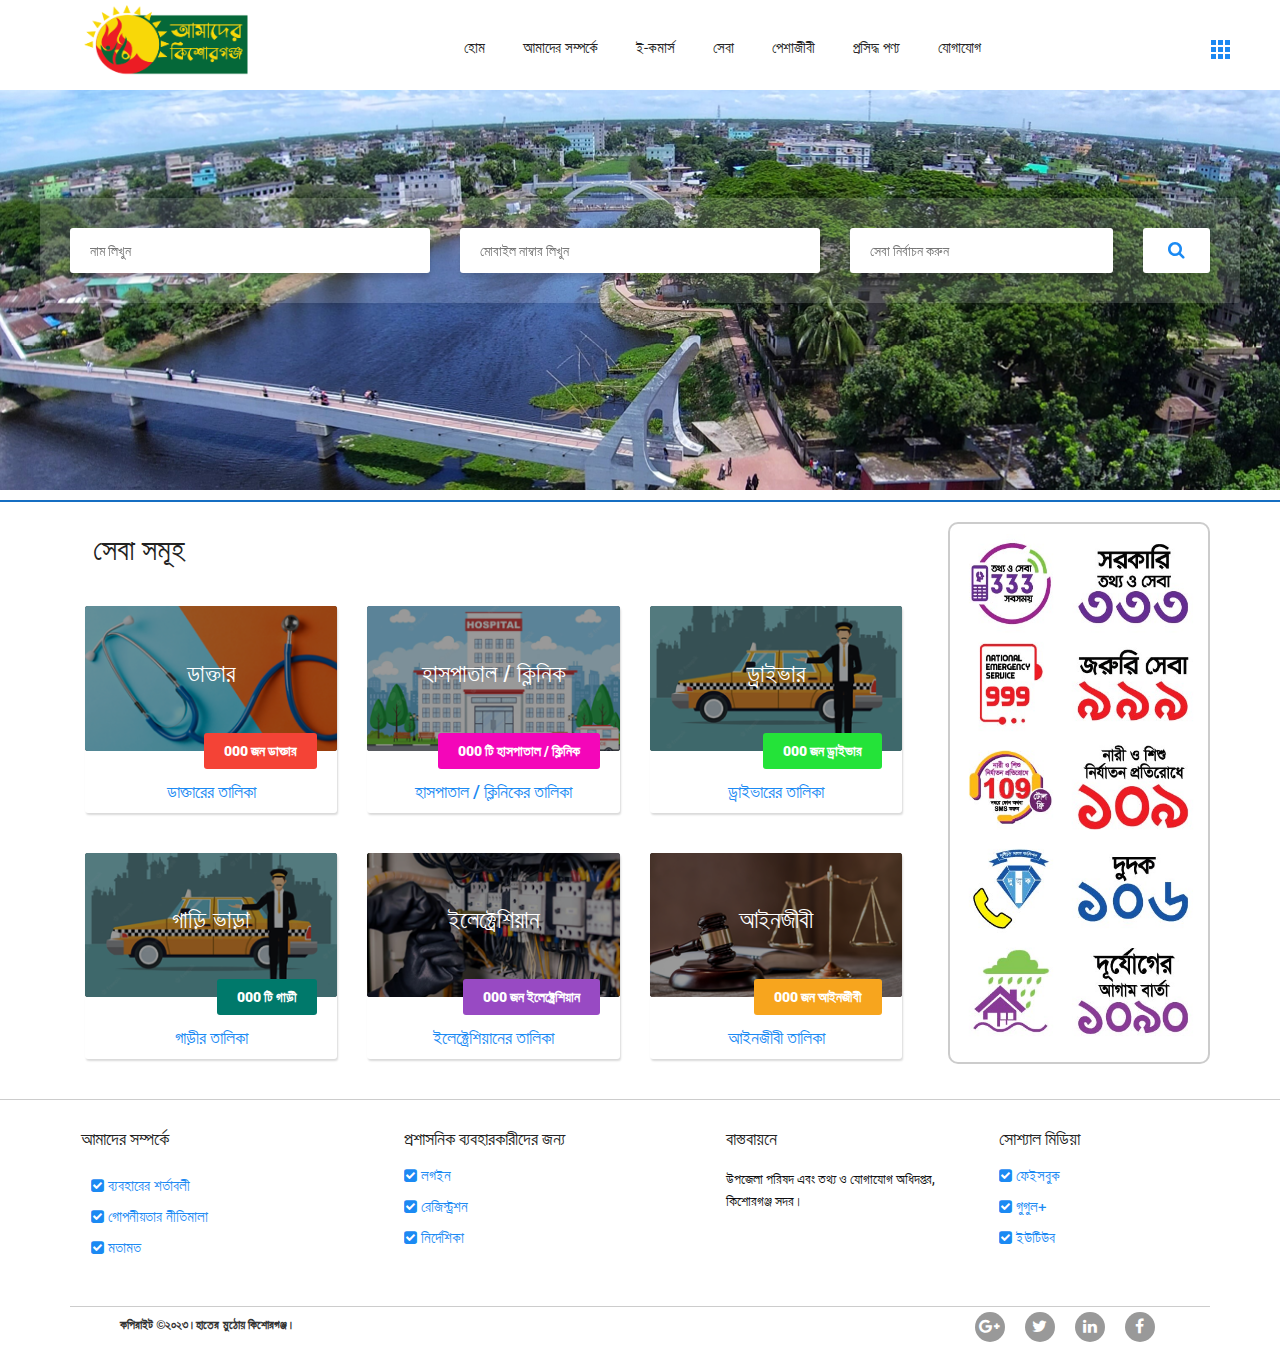
<file: index.html>
<!doctype html>

<html>

<head>

<meta charset="utf-8">

<meta name="viewport" content="width=device-width, initial-scale=1">

<title>আমাদের কিশোরগঞ্জ</title>

<!--CUSTOM CSS-->

<link href="css/custom.css" rel="stylesheet" type="text/css">

<!--BOOTSTRAP CSS-->

<link href="css/bootstrap.css" rel="stylesheet" type="text/css">

<!--COLOR CSS-->

<link href="css/color.css" rel="stylesheet" type="text/css">

<!--RESPONSIVE CSS-->

<link href="css/responsive.css" rel="stylesheet" type="text/css">

<!--OWL CAROUSEL CSS-->

<link href="css/owl.carousel.css" rel="stylesheet" type="text/css">

<!--FONTAWESOME CSS-->

<link href="css/font-awesome.min.css" rel="stylesheet" type="text/css">

<!--SCROLL FOR SIDEBAR NAVIGATION-->

<link href="css/jquery.mCustomScrollbar.css" rel="stylesheet" type="text/css">

<!--FAVICON ICON-->

<link rel="icon" href="images/kisor.png" type="image/x-icon">

<!--GOOGLE FONTS-->

<link href='https://fonts.googleapis.com/css?family=Roboto:400,300,300italic,500,700,900' rel='stylesheet' type='text/css'>

<link rel="stylesheet" href="https://cdnjs.cloudflare.com/ajax/libs/font-awesome/5.15.4/css/all.min.css"> <!-- Link to Font Awesome CSS -->

<link rel="stylesheet" href="https://cdnjs.cloudflare.com/ajax/libs/font-awesome/4.7.0/css/font-awesome.min.css">




<!--[if lt IE 9]>

      <script src="https://oss.maxcdn.com/html5shiv/3.7.2/html5shiv.min.js"></script>

      <script src="https://oss.maxcdn.com/respond/1.4.2/respond.min.js"></script>

    <![endif]-->

</head>


<style>
    @media (max-width: 768px) {
        .container {
            flex-direction: column;
            align-items: center;
            justify-content: center;
            margin: 0;
        }
        .box {
            margin: 10px 0;
            text-align: center;
        }
        .footer-social {
            flex-direction: column;
            align-items: center;
        }
    }
</style>

<body class="theme-style-1">

<!--WRAPPER START-->

<div id="wrapper"> 

  <!--HEADER START-->

  <header id="header"> 



    <div class="container"> 

		<!--NAVIGATION START-->
  
		<div class="navigation-col">
  
		  <nav class="navbar navbar-inverse">
  
			<div class="navbar-header">
  
			  <button type="button" class="navbar-toggle collapsed" data-toggle="collapse" data-target="#navbar" aria-expanded="false" aria-controls="navbar"> <span class="sr-only">Toggle navigation</span> <span class="icon-bar"></span> <span class="icon-bar"></span> <span class="icon-bar"></span> </button>
  
			  <strong class="logo"><a href="index.html"><img src="images/kisor.png" alt="logo" width="200" height="100" style="margin-bottom: -15px;margin-top: -24px;"></a></strong>
  
			<div id="navbar" class="collapse navbar-collapse">
  
			  <ul class="nav navbar-nav" id="nav">
				<li><a href="index.html">হোম</a></li>
				<li><a href="javascript:void(0);">আমাদের সম্পর্কে</a></li>
				<li><a href="#">ই-কমার্স</a></li>
				<li><a href="javascript:void(0);">সেবা</a>
				  <ul>
					<li><a href="doctorsearch.html">ডাক্তার</a></li>
					<li><a href="javascript:void(0);">হাসপাতাল/ক্লিনিক</a></li>
					<li><a href="driversearch.html">ড্রাইভার</a></li>
					<li><a href="javascript:void(0);">গাড়ি ভাড়া</a></li>
				  </ul>
				</li>
				<li><a href="javascript:void(0)">পেশাজীবী</a>
				  <ul>
					<li><a href="electriciansearch.html">ইলেকট্রিশিয়ান</a></li>
					<li><a href="lawyersearch.html">আইনজীবী</a></li>
				  </ul>
				</li>
				<li><a href="javascript:void(0);">প্রসিদ্ধ পণ্য</a></li>
				<li><a href="javascript:void(0);">যোগাযোগ </a></li>
					</ul>
  
			</div>
  
		  </nav>
  
		</div>
  
		<!--NAVIGATION END--> 
  
	  </div>
    

    <!--USER OPTION COLUMN START-->

    <div class="user-option-col">

      
      <div class="dropdown-box">

        <div class="dropdown">

          <button class="btn btn-default dropdown-toggle" type="button" id="dropdownMenu2" data-toggle="dropdown" aria-haspopup="true" aria-expanded="true"> <img src="images/option-icon.png" alt="img"> </button>

          <ul class="dropdown-menu" aria-labelledby="dropdownMenu2">

            <li> <a href="#" class="login-round"><i class="fa fa-sign-in"></i></a> <a href="#" class="btn-login">ইউজার লগইন</a> </li>

            <li> <a href="#" class="login-round"><i class="fa fa-user-plus"></i></a> <a href="#" class="btn-login">এডমিন লগইন</a> </li>

          </ul>

        </div>

      </div>

    </div>

    <!--USER OPTION COLUMN END--> 

  </header>

  <!--HEADER END--> 

  

  <!--BANNER START-->

  <div class="banner-outer">

    <div id="banner" class="element"> <img src="images/slider-1.png" alt="banner"> </div>

    <div class="caption">

      <div class="holder">

        <h1 style="text-align:center;padding-top:10px;"></h1>

        <form action="#">

          <div class="container">

            <div class="row">

              <div class="col-md-4 col-sm-4">

                <input type="text" placeholder="নাম লিখুন">

              </div>

              <div class="col-md-4 col-sm-4">

                <input type="text" placeholder="মোবাইল নাম্বার লিখুন">

              </div>

              <div class="col-md-3 col-sm-3">

                <input type="text" placeholder="সেবা নির্বাচন করুন">

              </div>

              <div class="col-md-1 col-sm-1">

                <button type="submit"><i class="fa fa-search"></i></button>

              </div>

            </div>

          </div>

        </form>

      </div>

    </div>

    <div class="browse-job-section" style="padding:1px 0 1px 0;">

      <div class="container">

        
      </div>

    </div>

  </div>

  <!--BANNER END--> 

  

  <!--MAIN START-->

  <div id="main"> 
  
	<section class="recent-row padd-tb">
		<div class="container">
			<div class="row">
			
				
			
				<div class="col-md-9 col-sm-9">
					<div class="col-md-12 col-sm-12">
						<div id="content-area">
							<div class="box" style="">
								<h2>সেবা সমূহ</h2>
							</div>
						</div>
					</div>
					<div class="col-md-4 col-sm-4">
						<aside>
							<div class="sidebar">
								<div class="box">
									<div class="thumb"> <a href="#"><img src="images/doctor.png" alt="img"></a>
										<div class="caption">
											<h3 style="text-align:center;margin-top: 0px !important;"><a href="#" style="color:#ffffff !important;">ডাক্তার</a></h3>
										</div>
									</div>
									<div class="text-box" style="padding-left:0px !important;"> <a href="#" class="btn-time">000 জন ডাক্তার</a>
										<h4 style="text-align:center;margin-top: 0px !important;padding-left:0px !important;"><a href="doctorsearch.html">ডাক্তারের তালিকা</a></h4>
									</div>
								</div>
							</div>
						</aside>
					</div>
					<div class="col-md-4 col-sm-4">
						<aside>
							<div class="sidebar">
								<div class="box">
									<div class="thumb"> <a href="#"><img src="images/hospital.png" alt="img"></a>
										<div class="caption">
											<h3 style="text-align:center;margin-top: 0px !important;"><a href="#" style="color:#ffffff !important;">হাসপাতাল / ক্লিনিক </a></h3>
										</div>
									</div>
									<div class="text-box" style="padding-left:0px !important;"> <a href="#" class="btn-time" style="background-color:#f406b9 !important;">000 টি হাসপাতাল / ক্লিনিক</a>
										<h4 style="text-align:center;margin-top: 0px !important;padding-left:0px !important;"><a href="javascript:void(0);">হাসপাতাল / ক্লিনিকের তালিকা</a></h4>
										
									</div>
								</div>
							</div>
						</aside>
					</div>
					<div class="col-md-4 col-sm-4">
						<aside>
							<div class="sidebar">
								<div class="box">
									<div class="thumb"> <a href="#"><img src="images/driver.png" alt="img"></a>
										<div class="caption">
											<h3 style="text-align:center;margin-top: 0px !important;"><a href="#" style="color:#ffffff !important;">ড্রাইভার </a></h3>
										</div>
									</div>
									<div class="text-box" style="padding-left:0px !important;"> <a href="#" class="btn-time" style="background-color:#24e339 !important;">000 জন ড্রাইভার</a>
										<h4 style="text-align:center;margin-top: 0px !important;padding-left:0px !important;"><a href="driversearch.html">ড্রাইভারের তালিকা</a></h4>
									</div>
								</div>
							</div>
						</aside>
					</div>
					<div class="col-md-4 col-sm-4">
						<aside>
							<div class="sidebar">
								<div class="box">
									<div class="thumb"> <a href="#"><img src="images/driver.png" alt="img"></a>
										<div class="caption">
											<h3 style="text-align:center;margin-top: 0px !important;"><a href="#" style="color:#ffffff !important;">গাড়ি ভাড়া</a></h3>
										</div>
									</div>
									<div class="text-box" style="padding-left:0px !important;"> <a href="#" class="btn-time" style="background-color:#00796b !important;">000 টি গাড়ী</a>
										<h4 style="text-align:center;margin-top: 0px !important;padding-left:0px !important;"><a href="driversearch.html">গাড়ীর তালিকা</a></h4>
									</div>
								</div>
							</div>
						</aside>
					</div>
					<div class="col-md-4 col-sm-4">
						<aside>
							<div class="sidebar">
								<div class="box">
									<div class="thumb"> <a href="#"><img src="images/electratian.png" alt="img"></a>
										<div class="caption">
											<h3 style="text-align:center;margin-top: 0px !important;"><a href="#" style="color:#ffffff !important;">ইলেক্ট্রেশিয়ান</a></h3>
										</div>
									</div>
									<div class="text-box" style="padding-left:0px !important;"> <a href="#" class="btn-time" style="background-color:#984ac3 !important;">000 জন ইলেক্ট্রেশিয়ান</a>
										<h4 style="text-align:center;margin-top: 0px !important;padding-left:0px !important;"><a href="electriciansearch.html">ইলেক্ট্রেশিয়ানের তালিকা</a></h4>
									</div>
								</div>
							</div>
						</aside>
					</div>
					<div class="col-md-4 col-sm-4">
						<aside>
							<div class="sidebar">
								<div class="box">
									<div class="thumb"> <a href="#"><img src="images/lawyer.png" alt="img"></a>
										<div class="caption">
											<h3 style="text-align:center;margin-top: 0px !important;"><a href="#" style="color:#ffffff !important;">আইনজীবী</a></h3>
										</div>
									</div>
									<div class="text-box" style="padding-left:0px !important;"> <a href="#" class="btn-time" style="background-color:#f7a51e !important;">000 জন আইনজীবী</a>
										<h4 style="text-align:center;margin-top: 0px !important;padding-left:0px !important;"><a href="lawyersearch.html">আইনজীবী তালিকা</a></h4>
									</div>
								</div>
							</div>
						</aside>
					</div>

					
	
				</div>
				
				<div class="col-md-3 col-sm-3"style="margin-top: 0px;">

					<aside>

						<div class="sidebar">

							<div class="advbox">

								
								<div class="advertise" style="margin-top: 10px; border-radius: 10px; border: 2px solid #ccc; padding: 10px;">
									<a href="#"><img src="images/hotline (2).png" alt="img" style="width: 241px; height: 518px;"></a>
								</div>
								
								
								<!-- <div class="advertise" style="margin-top: 6px;">																																					
									<a href="#"><img src="images/advertisement/adv2.jpg" alt="img"></a>
								</div>
								
								<div class="advertise" style="margin-top: 6px;"> 
									<a href="#"><img src="images/advertisement/adv3.jpg" alt="img"></a>
								</div>
								
								<div class="advertise" style="margin-top: 6px;"> 
									<img src="images/advertisement/adv4.jpg" alt="img">
								</div>
								
								<div class="advertise" style="margin-top: 6px;"> 
									<img src="images/advertisement/adv5.jpg" alt="img">
								</div>
								<div class="advertise" style="margin-top: 6px;"> 
									<a href="#"><img src="images/advertisement/adv7.jpg" alt="img"></a>
								</div> -->

							</div>

						</div>

					</aside>

				</div>

			</div>
		</div>
	</section>
	
  </div>

  <!--MAIN END--> 

  

  <!--FOOTER START-->


  <!--FOOTER END--> 

</div>

<footer id="footer" style="background-color: white; padding: 20px 0; color: #333; text-align: center;">

    <div class="container" style="display: flex; justify-content: center; align-items: flex-start;">

      <div class="box" style="margin: 10px 1%; width: 30%; box-sizing: border-box; text-align: left;"> <!-- Adjusted the width -->
        <h4>আমাদের সম্পর্কে</h4>
        <ul style="list-style: none; padding: 10px;">
          <li><a href="#"><i class="fa fa-check-square"></i> ব্যবহারের শর্তাবলী</a></li>
          <li><a href="#"><i class="fa fa-check-square"></i> গোপনীয়তার নীতিমালা</a></li>
          <li><a href="#"><i class="fa fa-check-square"></i> মতামত</a></li>
        </ul>
      </div>

      <div class="box" style="margin: 10px 1%; width: 30%; box-sizing: border-box; text-align: left;"> <!-- Adjusted the width -->
        <h4>প্রশাসনিক ব্যবহারকারীদের জন্য</h4>
        <ul style="list-style: none; padding: 0;">
          <li><a href="#"><i class="fa fa-check-square"></i> লগইন</a></li>
          <li><a href="#"><i class="fa fa-check-square"></i> রেজিস্ট্রশন</a></li>
          <li><a href="#"><i class="fa fa-check-square"></i> নির্দেশিকা</a></li>
        </ul>
      </div>

      <div class="box" style="margin: 10px 1%; width: 25%; box-sizing: border-box; text-align: left;"> <!-- Adjusted the width -->
        <h4>বাস্তবায়নে</h4>
        <p>উপজেলা পরিষদ এবং তথ্য ও যোগাযোগ অধিদপ্তর, কিশোরগঞ্জ সদর।</p>
      </div>

      <div class="box" style="margin: 10px 1%; width: 20%; box-sizing: border-box; text-align: left;"> <!-- Adjusted the width -->
        <h4>সোশ্যাল মিডিয়া</h4>
        <ul style="list-style: none; padding: 0;">
          <li><a href="#"><i class="fa fa-check-square"></i> ফেইসবুক</a></li>
          <li><a href="#"><i class="fa fa-check-square"></i> গুগুল+</a></li>
          <li><a href="#"><i class="fa fa-check-square"></i> ইউটিউব</a></li>
        </ul>
      </div>

    </div>

	<div class="container" style="display: flex; flex-direction: column; align-items: center; margin-top: 20px; justify-content: space-between;">
		<div style="width: 100%; border-top: 1px solid #ccc; margin-top: 10px;"></div>
		<div class="footer-social" style="display: flex; justify-content: space-between; align-items: center;">
			<strong class="copyrights" style="margin-top: -4px; margin-right: 665px;">কপিরাইট &copy;২০২৩।হাতের মুঠোয় কিশোরগঞ্জ।</strong>
			<ul style="list-style: none; padding: 0; margin: 5px; display: flex;">
				<li style="margin-right: 10px;"><a href="#"><i class="fa fa-google-plus"></i></a></li>
				<li style="margin-right: 10px;"><a href="#"><i class="fa fa-twitter"></i></a></li>
				<li style="margin-right: 10px;"><a href="#"><i class="fa fa-linkedin"></i></a></li>
				<li><a href="#"><i class="fa fa-facebook"></i></a></li> <!-- Changed the class name to "fa fa-facebook" -->
			</ul>
		</div>
	</div>
	
</footer>




<!--WRAPPER END--> 



<!--jQuery START--> 

<!--JQUERY MIN JS--> 

<script src="js/jquery-1.11.3.min.js"></script> 

<!--BOOTSTRAP JS--> 

<script src="js/bootstrap.min.js"></script> 

<!--OWL CAROUSEL JS--> 

<script src="js/owl.carousel.min.js"></script> 

<!--BANNER ZOOM OUT IN--> 

<script src="js/jquery.velocity.min.js"></script> 

<script src="js/jquery.kenburnsy.js"></script> 

<!--SCROLL FOR SIDEBAR NAVIGATION--> 

<script src="js/jquery.mCustomScrollbar.concat.min.js"></script> 

<!--CUSTOM JS--> 

<script src="js/custom.js"></script>

</body>

</html>
</file>
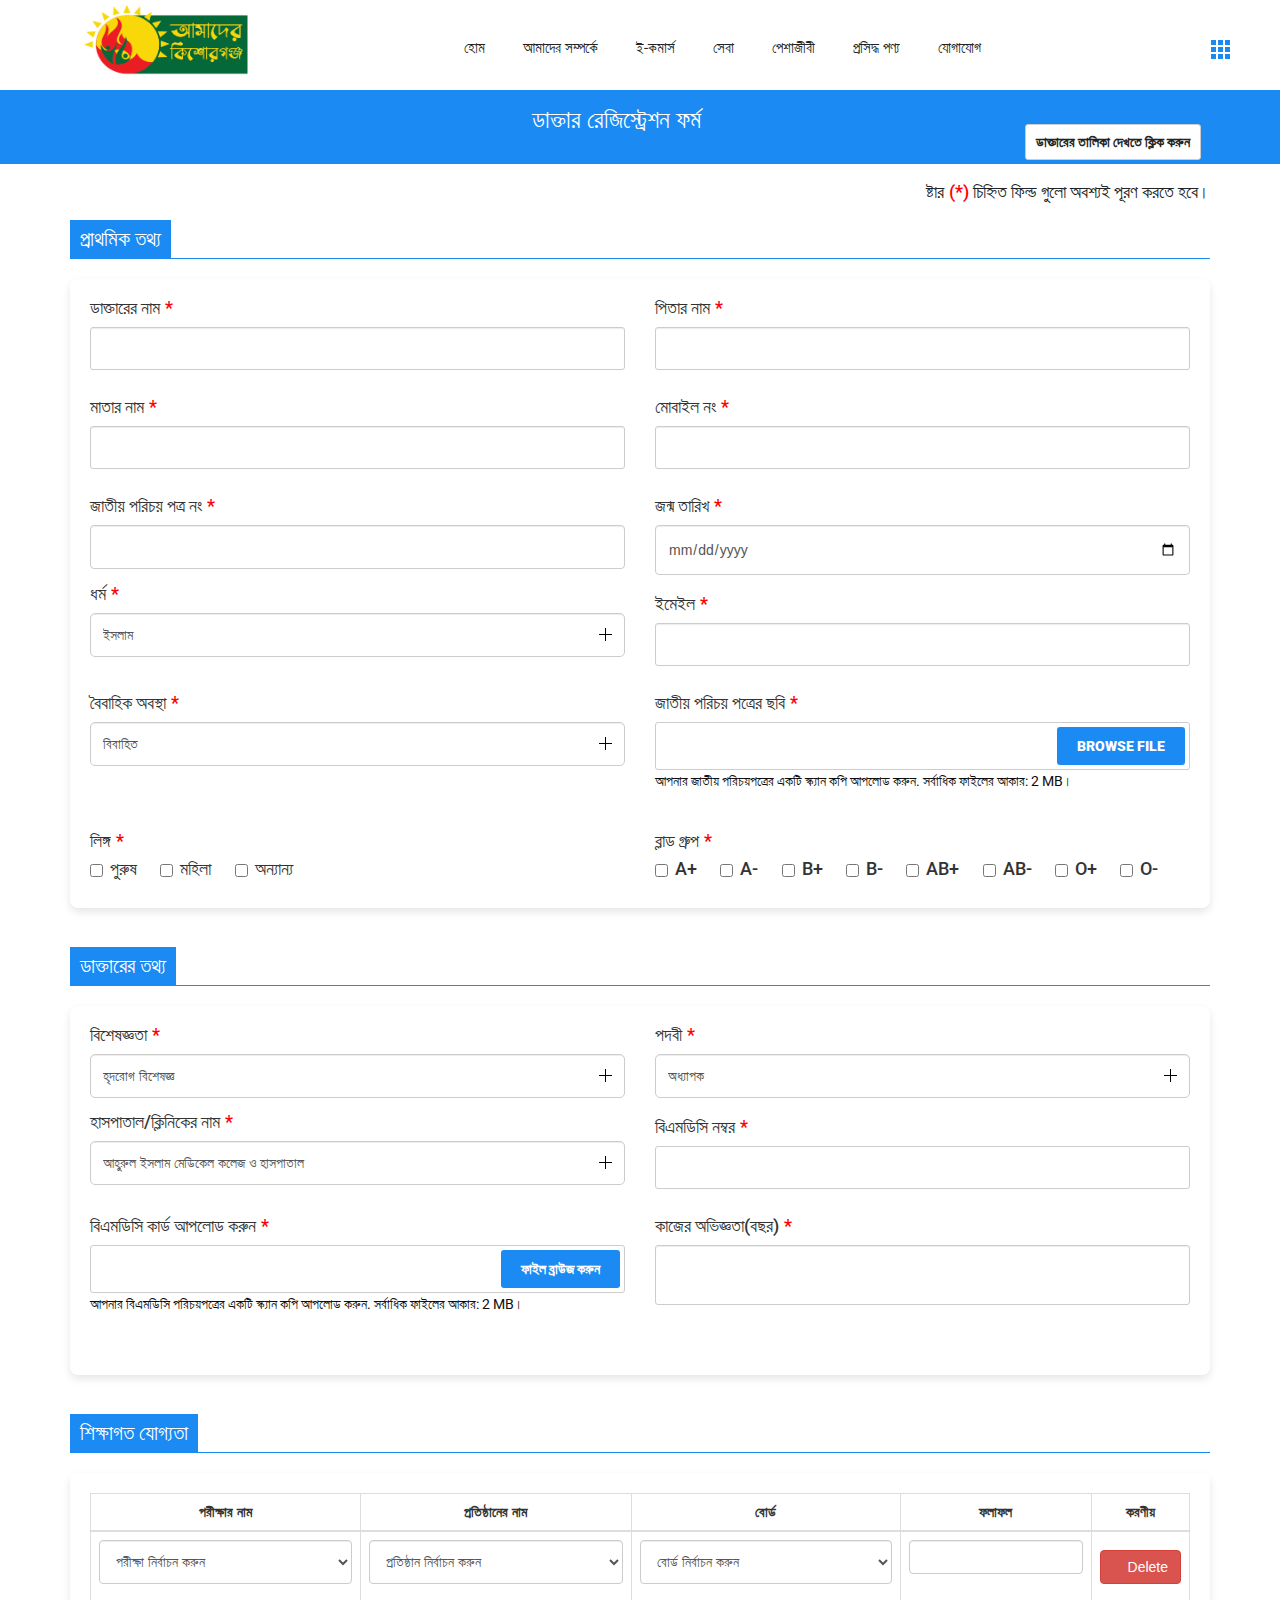
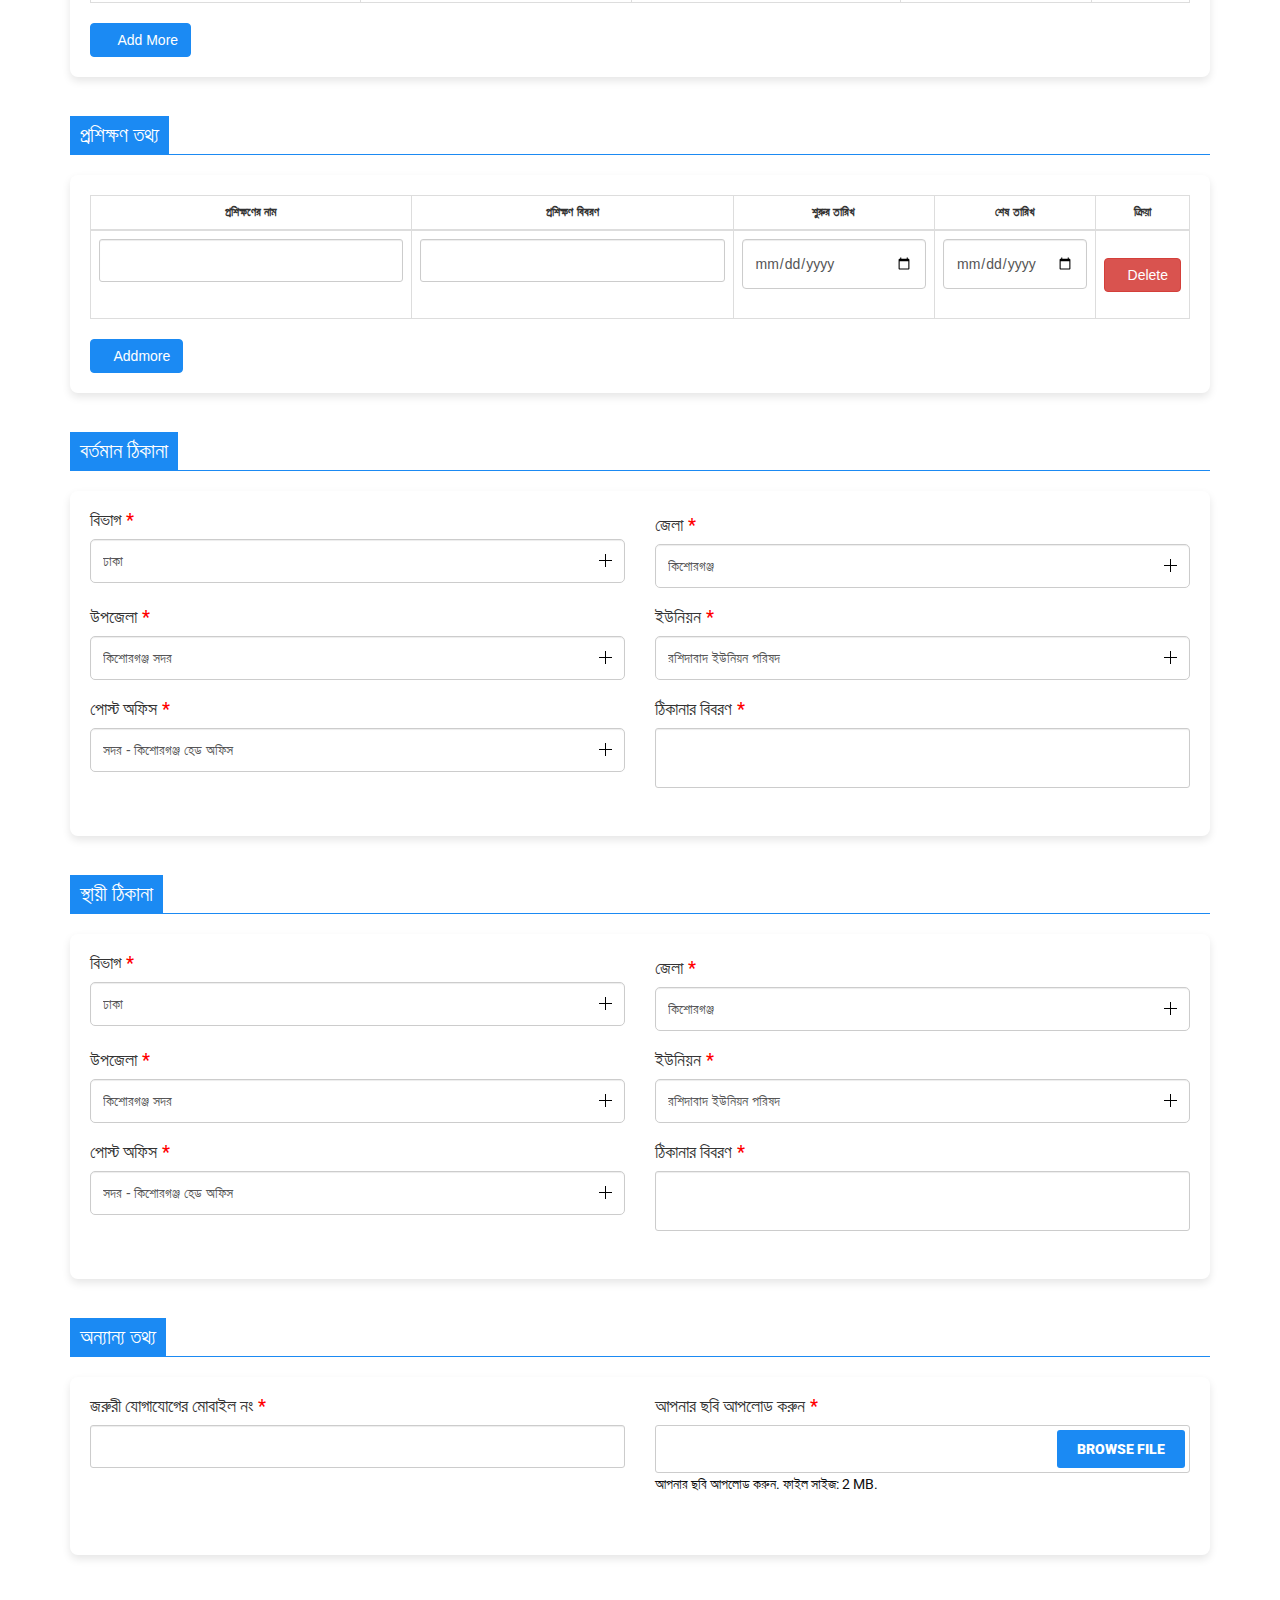
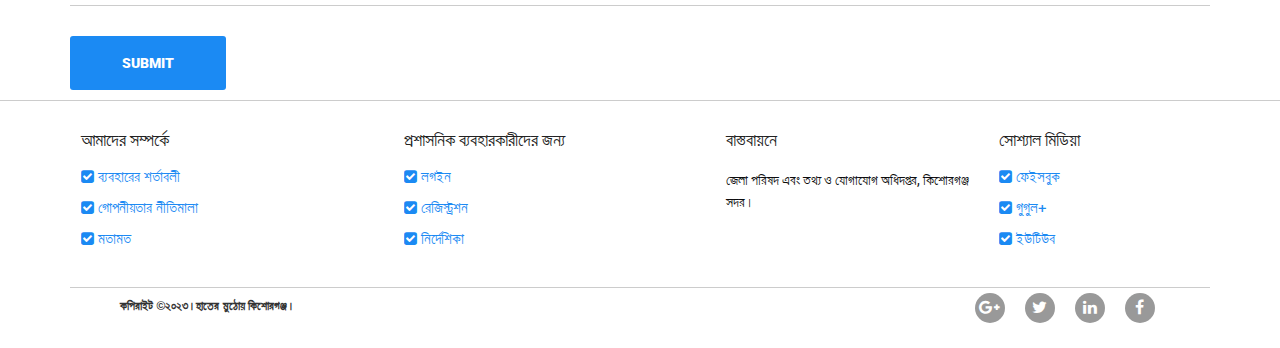
<file: doctor.html>
<!doctype html>

<html>

<head>

<meta charset="utf-8">

<meta name="viewport" content="width=device-width, initial-scale=1">

<title>আমাদের কিশোরগঞ্জ</title>

<!--CUSTOM CSS-->

<link href="css/custom.css" rel="stylesheet" type="text/css">

<!--BOOTSTRAP CSS-->

<link href="css/bootstrap.css" rel="stylesheet" type="text/css">

<!--COLOR CSS-->

<link href="css/color.css" rel="stylesheet" type="text/css">

<!--RESPONSIVE CSS-->

<link href="css/responsive.css" rel="stylesheet" type="text/css">

<!--OWL CAROUSEL CSS-->

<link href="css/owl.carousel.css" rel="stylesheet" type="text/css">

<!--FONTAWESOME CSS-->

<link href="css/font-awesome.min.css" rel="stylesheet" type="text/css">

<!--TEXT EDITOR CSS-->

<link href="css/editor.css" type="text/css" rel="stylesheet"/>

<!--SCROLL FOR SIDEBAR NAVIGATION-->

<link href="css/jquery.mCustomScrollbar.css" rel="stylesheet" type="text/css">

<!--FAVICON ICON-->

<link rel="icon" href="images/favicon.ico" type="image/x-icon">

<!--GOOGLE FONTS-->

<link href='https://fonts.googleapis.com/css?family=Roboto:400,300,300italic,500,700,900' rel='stylesheet' type='text/css'>

<!-- <link rel="stylesheet" href="https://cdnjs.cloudflare.com/ajax/libs/font-awesome/4.7.0/css/font-awesome.min.css"> -->


<!--[if lt IE 9]>

      <script src="https://oss.maxcdn.com/html5shiv/3.7.2/html5shiv.min.js"></script>

      <script src="https://oss.maxcdn.com/respond/1.4.2/respond.min.js"></script>

    <![endif]-->

    <link rel="stylesheet" href="https://cdnjs.cloudflare.com/ajax/libs/font-awesome/4.7.0/css/font-awesome.min.css">


</head>



<body class="theme-style-1">

<!--WRAPPER START-->

<div id="wrapper"> 

  <!--HEADER START-->

  <header id="header"> 

    <!--BURGER NAVIGATION SECTION START-->



    <!--BURGER NAVIGATION SECTION END-->

    <div class="container"> 

      <!--NAVIGATION START-->
    
      <div class="navigation-col">
    
        <nav class="navbar navbar-inverse">
    
        <div class="navbar-header">
    
          <button type="button" class="navbar-toggle collapsed" data-toggle="collapse" data-target="#navbar" aria-expanded="false" aria-controls="navbar"> <span class="sr-only">Toggle navigation</span> <span class="icon-bar"></span> <span class="icon-bar"></span> <span class="icon-bar"></span> </button>
    
          <strong class="logo"><a href="index.html"><img src="images/kisor.png" alt="logo" width="200" height="100" style="margin-bottom: -15px;margin-top: -24px;"></a></strong>
    
        <div id="navbar" class="collapse navbar-collapse">
    
          <ul class="nav navbar-nav" id="nav">
          <li><a href="index.html">হোম</a></li>
          <li><a href="javascript:void(0);">আমাদের সম্পর্কে</a></li>
          <li><a href="#">ই-কমার্স</a></li>
          <li><a href="javascript:void(0);">সেবা</a>
            <ul>
            <li><a href="doctorsearch.html">ডাক্তার</a></li>
            <li><a href="javascript:void(0);">হাসপাতাল / ক্লিনিক</a></li>
            <li><a href="driversearch.html">ড্রাইভার</a></li>
            <li><a href="javascript:void(0);">গাড়ি ভাড়া</a></li>
            </ul>
          </li>
          <li><a href="javascript:void(0)">পেশাজীবী</a>
            <ul>
            <li><a href="electriciansearch.html">ইলেকট্রিশিয়ান</a></li>
            <li><a href="lawyersearch.html">আইনজীবী</a></li>
            </ul>
          </li>
          <li><a href="javascript:void(0);">প্রসিদ্ধ পণ্য</a></li>
          <li><a href="javascript:void(0);">যোগাযোগ </a></li>
            </ul>
    
        </div>
    
        </nav>
    
      </div>
    
      <!--NAVIGATION END--> 
    
      </div>
      

    

    <!--USER OPTION COLUMN START-->
    <div class="user-option-col">

      
      <div class="dropdown-box">

        <div class="dropdown">

          <button class="btn btn-default dropdown-toggle" type="button" id="dropdownMenu2" data-toggle="dropdown" aria-haspopup="true" aria-expanded="true"> <img src="images/option-icon.png" alt="img"> </button>

          <ul class="dropdown-menu" aria-labelledby="dropdownMenu2">

            <li> <a href="#" class="login-round"><i class="fa fa-sign-in"></i></a> <a href="#" class="btn-login">ইউজার লগইন</a> </li>

            <li> <a href="#" class="login-round"><i class="fa fa-user-plus"></i></a> <a href="#" class="btn-login">এডমিন লগইন</a> </li>

          </ul>

        </div>

      </div>

    </div>
    <!--USER OPTION COLUMN END--> 

    

  </header>

  <!--HEADER END--> 


  <style>
    @media (max-width: 768px) {
        .container {
            flex-direction: column;
            align-items: center;
            justify-content: center;
            margin: 0;
        }
        .box {
            margin: 10px 0;
            text-align: center;
        }
        .footer-social {
            flex-direction: column;
            align-items: center;
        }
    }
</style>

<style>
  .text-box {
      display: flex;
      flex-direction: column;
      align-items: center;
      text-align: center;
  }

  h4 {
      font-size: 24px;
      margin: 0 0 10px;
  }

  .btn-style-1 {
      margin-top: 10px;
      display: inline-block;
      padding: 10px 20px;
      background-color: #007bff;
      color: #fff;
      text-decoration: none;
      border-radius: 5px;
  }

  @media (max-width: 768px) {
      .text-box {
          position: center;
      }
  }
</style>



  <!-- <div id="main">  -->

    <section class="account-option">
      <div class="container" style="text-align: center;">
          <div class="inner-box">
              <div class="text-box" style="position: relative;">
                  <h4 style="display: inline-block; font-size: 24px;">ডাক্তার রেজিস্ট্রেশন ফর্ম</h4>
                  <!-- <p><a href="driversearch.html" style="position: absolute; top: 0; right: -449px;margin-top: 21px;color: aliceblue;">ড্রাইভারের তালিকা দেখতে ক্লিক করুন</a></p> -->
                  <a href="doctorsearch.html" style="position: absolute; top: 6px; right: -449px;" class="btn-style-1"></i>ডাক্তারের তালিকা দেখতে ক্লিক করুন</a> </div>

              </div>
          </div>
      </div>
  </section>
  
  
  

    <!--ACCOUNT OPTION SECTION END--> 

    <style>
      .card {
      border: 1px white;
      border-radius: 8px;
      box-shadow: 0 4px 8px rgba(0, 0, 0, 0.1);
      padding: 20px;
      margin-bottom: 20px;
    }
    
    .label-with-star {
    display: flex;
    align-items: center;
}

.star {
    color: red;
    margin-left: 5px;
}
.account-option {
      text-align: center;
    }
    .custom-select {
        position: relative;
    }

    .custom-select select {
        appearance: none;
        -webkit-appearance: none;
        -moz-appearance: none;
        background: url('arrow.png') no-repeat right center;
        background-size: 20px;
        padding-right: 30px; /* Adjust the padding to ensure space for the icon */
    }

    .custom-dropdown select {
    -webkit-appearance: none;
    -moz-appearance: none;
    appearance: none;
    background-color: transparent;
    background-image: url('images/plus.png'); /* Replace with your plus icon */
    background-repeat: no-repeat;
    background-position: right 10px center; /* Adjust the value for left position */
    background-size: 16px; /* Adjust the size as needed */
    padding-right: 35px; /* Increased to accommodate left position */
    border: 1px solid #ccc;
    border-radius: 5px;
    cursor: pointer;
}


/* .card-header {
  background-color: #f0f0f0;
  border-top-left-radius: 0.36rem;
  border-top-right-radius: 0.25rem;
  border-bottom: px solid #ccc;
  padding: 12px 22px;
} */

    </style>
    

    <!--RESUME FORM START-->

    <section class="resum-form padd-tb">
      <div class="container">
        <h4 class="mandatory-fields" style="text-align: right;">
          <!-- সব ফিল্ডে <span class="star">(*)</span> চিহ্নিত করা আবশ্যক -->
          ষ্টার<span class="star">(*)</span> চিহ্নিত ফিল্ড গুলো অবশ্যই পূরণ করতে হবে। 
        </h4>
        
        <form action="#">
          <h4 class="mb-4 mt-4" style="border-bottom: 1px solid #1b8af3; margin-bottom: 20px; font-size: 21px;">
            <span style="display: inline-block; transition: background-color 0.3s;">
                <div style="background-color: #1b8af3; padding: 10px; color: white;">
                  প্রাথমিক তথ্য
                </div>
            </span>
        </h4>
          <div class="row">
            <div class="col-md-12">
              <div class="card mb-5">
                <div class="card-header">
                </div>
                <div class="card-body">
                  <div class="row">
                    <div class="col-md-6 col-sm-6">
                      <label for="name" class="label-with-star">ডাক্তারের নাম<span class="star">*</span></label>
                      <input type="text" class="form-control" placeholder="">
                    </div>
                    <div class="col-md-6 col-sm-6">
                      <label for="name" class="label-with-star">পিতার নাম<span class="star">*</span></label>
                      <input type="text" class="form-control" placeholder="">
                    </div>
                    <div class="col-md-6 col-sm-6">
                      <label for="name" class="label-with-star">মাতার নাম<span class="star">*</span></label>
                      <input type="text" class="form-control" placeholder="">
                    </div>
                    <div class="col-md-6 col-sm-6">
                      <label for="mobile-number" class="label-with-star">মোবাইল নং<span class="star">*</span></label>
                      <input type="text" class="form-control" id="mobile-number" placeholder="">
                      <!-- <p style="font-size: 14px; margin: 30; margin-top: -18px;">Please enter your mobile number.</p> -->
                  </div>
                  

                    <div class="col-md-6 col-sm-6">
                      <label for="name" class="label-with-star">জাতীয় পরিচয় পত্র নং<span class="star">*</span></label>
                      <input type="" class="form-control">
                    </div>
                    <div class="col-md-6 col-sm-6">
                      <label for="name" class="label-with-star">জন্ম তারিখ<span class="star">*</span></label>
                      <input type="date" class="form-control" placeholder="">
                    </div>
                    <div class="col-md-6 col-sm-6">
                      <label for="name" class="label-with-star">ধর্ম<span class="star">*</span></label>
                      <div class="custom-dropdown">
                        <select class="form-control" name="Religion Status">
                          <option value="Muslim">ইসলাম</option>
                          <option value="Hindu">হিন্দু</option>
                          <option value="Christian">খ্রিস্টান</option>                          
                        </select>
                      </div>
                    </div>

                    <div class="col-md-6 col-sm-6" style="margin-top: 10px;">
                      <label for="email" class="label-with-star">ইমেইল<span class="star">*</span></label>
                      <input type="text" class="form-control" placeholder="">
                    </div>
                    <div class="col-md-6 col-sm-6">
                      <label for="name" class="label-with-star">বৈবাহিক অবস্থা<span class="star">*</span></label>
                      <div class="custom-dropdown">
                        <select class="form-control" name="maritalStatus">
                          <option value="married">বিবাহিত</option>
                          <option value="unmarried">অবিবাহিত</option>                        
                        </select>
                      </div>
                    </div>
                    
                  <div class="col-md-6 col-sm-6">
                      <label for="name" class="label-with-star">জাতীয় পরিচয় পত্রের ছবি<span class="star">*</span></label>
                    
                      <div class="upload-box">
                        <div class="hold">
                          <a href="#"></a> <span class="btn-file"> Browse File
                            <input type="file">
                          </span>
                          
                        </div>
                        <p style="margin-top: 10px; font-size: 14px;">আপনার জাতীয় পরিচয়পত্রের একটি স্ক্যান কপি আপলোড করুন. সর্বাধিক ফাইলের আকার: 2 MB।</p>

                      </div>
                  </div>

                    <div class="col-md-6 col-sm-6">
                      <label for="name" class="label-with-star">লিঙ্গ<span class="star">*</span></label>
                      <div class="gender-options">
                        <div class="checkbox-inline" style="margin-right: 10px;"><label><input type="checkbox" name="gender" value="male"> পুরুষ</label></div>
                        <div class="checkbox-inline" style="margin-right: 10px;"><label><input type="checkbox" name="gender" value="female"> মহিলা</label></div>
                        <div class="checkbox-inline"><label><input type="checkbox" name="gender" value="other"> অন্যান্য</label></div>                        
                      </div>
                    </div>
                    
                    <div class="col-md-6 col-sm-6">
                      <label for="name" class="label-with-star">ব্লাড গ্রুপ<span class="star">*</span></label>
                      <div class="blood-group-options">
                        <div class="checkbox-inline" style="margin-right: 10px;"><label><input type="checkbox" name="bloodGroup" value="A+"> A+</label></div>
                        <div class="checkbox-inline" style="margin-right: 10px;"><label><input type="checkbox" name="bloodGroup" value="A-"> A-</label></div>
                        <div class="checkbox-inline" style="margin-right: 10px;"><label><input type="checkbox" name="bloodGroup" value="B+"> B+</label></div>
                        <div class="checkbox-inline" style="margin-right: 10px;"><label><input type="checkbox" name="bloodGroup" value="B-"> B-</label></div>
                        <div class="checkbox-inline" style="margin-right: 10px;"><label><input type="checkbox" name="bloodGroup" value="AB+"> AB+</label></div>
                        <div class="checkbox-inline" style="margin-right: 10px;"><label><input type="checkbox" name="bloodGroup" value="AB-"> AB-</label></div>
                        <div class="checkbox-inline" style="margin-right: 10px;"><label><input type="checkbox" name="bloodGroup" value="O+"> O+</label></div>
                        <div class="checkbox-inline"><label><input type="checkbox" name="bloodGroup" value="O-"> O-</label></div>
                        
                      </div>
                    </div>
                    
                  </div>
                </div>
              </div>
            </div>
            

            <!-- border-bottom: 1px solid; display: inline-block; -->
            <div class="col-md-12 mt-4">
              <!-- <h4 class="mb-0" style="border-bottom: 1px solid #ccc; margin-bottom: 25px; font-size: 21px;">ডাক্তার তথ্য :</h4> -->
              <h4 class="mb-4 mt-4" style="border-bottom: 1px solid #1b8af3; margin-bottom: 20px; font-size: 21px;">
                <span style="display: inline-block; transition: background-color 0.3s;">
                    <div style="background-color: #1b8af3; padding: 10px; color: white;">
                      ডাক্তারের তথ্য                   
                     </div>
                </span>
            </h4>
              <div class="card mb-5 mt-4">
                <div class="card-header">
                </div>
                <div class="card-body">
                  <div class="row">
                    <div class="col-md-6 col-sm-6">
                      <label for="name" class="label-with-star">বিশেষজ্ঞতা<span class="star">*</span></label>
                      <div class="custom-dropdown">
                        <select class="form-control" name="specialization">
                          <option value="cardiologist">হৃদরোগ বিশেষজ্ঞ</option>
                          <option value="dermatologist">চর্ম বিশেষজ্ঞ</option>
                          <option value="pediatrician">শিশু বিশেষজ্ঞ</option>
                          <option value="gynecologist">গাইনেকোলজিস্ট</option>
                        </select>
                      </div>
                    </div>
            
                    <div class="col-md-6 col-sm-6">
                      <label for="name" class="label-with-star">পদবী<span class="star">*</span></label>
                      <div class="custom-dropdown">
                        <select class="form-control" name="designation">
                          <option value="professor">অধ্যাপক</option>
                          <option value="medical_assistant">মেডিকেল সহায়ক</option>
                        </select>
                      </div>
                    </div>
            
                    <div class="col-md-6 col-sm-6"style="margin-top: 5px;">
                      <label for="name" class="label-with-star">হাসপাতাল/ক্লিনিকের নাম<span class="star">*</span></label>
                      <div class="custom-dropdown">
                        <select class="form-control" name="hospital_or_clinic_name">
                          <option value="govt_hospital">আহুরুল ইসলাম মেডিকেল কলেজ ও হাসপাতাল</option>
                          <option value="govt_hospital">কিশোরগঞ্জ সদর হাসপাতাল</option>
                          <option value="govt_hospital">শহীদ সৈয়দ নজরুল ইসলাম মেডিকেল কলেজ হাসপাতাল</option>
                          <option value="govt_hospital">মেডিল্যাব স্বাস্থ্য কেন্দ্র</option>
                          <option value="private_clinic">নিরাময় ডায়াগনস্টিক সার্ভিস/option>
                        </select>
                      </div>
                    </div>
            
                    <div class="col-md-6 col-sm-6"style="margin-top: 10px;">
                      <label for="name" class="label-with-star">বিএমডিসি নম্বর<span class="star">*</span></label>
                      <input type="text" placeholder="">
                    </div>
            
                    <div class="col-md-6 col-sm-6">
                      <label for="name" class="label-with-star">বিএমডিসি কার্ড আপলোড করুন<span class="star">*</span></label>
                      <div class="upload-box">
                        <div class="hold">
                          <a href="#"></a>
                          <span class="btn-file"> ফাইল ব্রাউজ করুন
                            <input type="file">
                          </span>
                        </div>
                        <p style="margin-top: 10px; font-size: 14px;">আপনার বিএমডিসি পরিচয়পত্রের একটি স্ক্যান কপি আপলোড করুন. সর্বাধিক ফাইলের আকার: 2 MB।</p>
                      </div>
                    </div>
            
                    <div class="col-md-6 col-sm-6">
                      <label for="name" class="label-with-star">কাজের অভিজ্ঞতা(বছর)<span class="star">*</span></label>
                      <textarea class="form-control" placeholder=""></textarea>
                    </div>
                  </div>
                </div>
              </div>
            </div>
            
            <div class="col-md-12 mt-4">
              <!-- <h4 class="mb-4 mt-4" style="border-bottom: 1px solid #ccc; margin-bottom: 25px; font-size: 21px;">শিক্ষাগত যোগ্যতা:<h4> -->
                <h4 class="mb-4 mt-4" style="border-bottom: 1px solid #1b8af3; margin-bottom: 20px; font-size: 21px;">
                  <span style="display: inline-block; transition: background-color 0.3s;">
                      <div style="background-color: #1b8af3; padding: 10px; color: white;">
                        শিক্ষাগত যোগ্যতা                  
                     </div>
                  </span>
              </h4>
              <div class="card mb-5">
                <div class="card-header">
                  <!-- <h4 class="mb-0">Education Qualification :</h4> -->
                </div>
                <div class="card-body">
                  <div class="row">
                    <div class="col-md-12">
                      <!-- <label for="education-qualification" class="label-with-star">Education Qualification<span class="star">*</span></label> -->
                      <table id="education_table" class="table table-bordered">
                        <thead>
                          <tr>
                            <th style="width: 27%; text-align: center; vertical-align: middle; font-size: 14px;">পরীক্ষার নাম</th>
                            <!-- <th style="width: 20%; text-align: center; vertical-align: middle;">School</th> -->
                            <th style="width: 27%; text-align: center; vertical-align: middle; font-size: 14px;">প্রতিষ্ঠানের নাম</th>
                            <th style="width: 27%; text-align: center; vertical-align: middle; font-size: 14px;">বোর্ড</th>
                            <th style="width: 10%; text-align: center; vertical-align: middle; font-size: 14px;">ফলাফল</th>
                            <th style="width: 10%; text-align: center; vertical-align: middle; font-size: 14px;">করণীয়</th>
                          </tr>
                        </thead>
                        <tbody>
                          <tr id="row_0">
                            <td>
                              <select name="exam_name[]" required class="form-control">
                                <option value="">পরীক্ষা নির্বাচন করুন</option>
                                <option value="ssc">এসএসসি</option>
                                <option value="hsc">এইচএসসি</option>
                                <option value="bachelor">স্নাতক</option>
                                <option value="bachelor">এমবিবিএস</option>
                                <option value="bachelor">এফসিপিএস</option>
                                <option value="bachelor">এমডি</option>
                                <option value="bachelor">এফআরসিএস</option>         
                                <!-- Add more exam options here -->
                              </select>
                            </td>
                            <td>
                              <select name="School[]" required class="form-control">
                                <option value="">প্রতিষ্ঠান নির্বাচন করুন</option>
                                <option value="univ1">এম.ডি.সি. মডেল ইনস্টিটিউট</option>
                                <option value="univ2">মনিপুর উচ্চ বিদ্যালয়</option>
                                
                                <!-- Add more school options here -->
                              </select>
                            </td>
                            
                            <td>
                              <select name="board[]" required class="form-control">
                                <option value="">বোর্ড নির্বাচন করুন</option>
                                <option value="board1">ঢাকা বোর্ড</option>
                                <option value="board2">চট্টগ্রাম বোর্ড</option>
                                
                                <!-- Add more board options here -->
                              </select>
                            </td>
                            <td style="width: 25%;">
                              <input type="number" name="result[]" required pattern="[0-9]+" class="form-control">
                            </td>
                            <td style="width: 25%; text-align: center; vertical-align: middle;">
                              <button type="button" class="btn btn-danger delete-button" onclick="deleteEducationRow(this)">
                                <i class="fas fa-trash"></i> Delete
                              </button>
                            </td>
                          </tr>
                        </tbody>
                      </table>
                      <button id="add_education_button" type="button" class="btn btn-success mt-3">
                        <i class="fas fa-plus"></i> Add More
                      </button>
                    </div>
                  </div>
                </div>
              </div>
            </div>

            
            <div class="col-md-12 mt-4">
              <!-- <h4 class="mb-4" style="border-bottom: 1px solid #ccc; margin-bottom: 25px; font-size: 21px;">প্রশিক্ষণ তথ্য:</h4> -->
              <h4 class="mb-4 mt-4" style="border-bottom: 1px solid #1b8af3; margin-bottom: 20px; font-size: 21px;">
                <span style="display: inline-block; transition: background-color 0.3s;">
                    <div style="background-color: #1b8af3; padding: 10px; color: white;">
                      প্রশিক্ষণ তথ্য                   
                     </div>
                </span>
            </h4>
              <div class="card mb-5">
                <div class="card-header">
                </div>
                <div class="card-body">
                  <div class="row">
                    <div class="col-md-12">
                      <table id="education_table" class="table table-bordered">
                        <thead>
                          <tr>
                            <th style="width: 40%; text-align: center; vertical-align: middle;">প্রশিক্ষণের নাম</th>
                            <th style="width: 40%; text-align: center; vertical-align: middle;">প্রশিক্ষণ বিবরণ</th>
                            <th style="width: 40%; text-align: center; vertical-align: middle;">শুরুর তারিখ</th>
                            <th style="width: 40%; text-align: center; vertical-align: middle;">শেষ তারিখ</th>
                            <th style="width: 10%; text-align: center; vertical-align: middle;">ক্রিয়া</th>
                          </tr>
                        </thead>
                        <tbody>
                          <tr id="row_0">
                            <td>
                              <input type="text" name="training_name[]" required class="form-control" placeholder="">
                            </td>
                            <td>
                              <input type="text" name="training_details[]" required class="form-control" placeholder="">
                            </td>
                            <td>
                              <input type="date" name="start_date[]" required class="form-control" placeholder="">
                            </td>
                            <td>
                              <input type="date" name="end_date[]" required class="form-control" placeholder="">
                            </td>
                            <td style="width: 25%; text-align: center; vertical-align: middle;">
                              <button type="button" class="btn btn-danger delete-button" onclick="deleteEducationRow(this)">
                                <i class="fas fa-trash"></i>Delete
                              </button>
                            </td>
                          </tr>
                        </tbody>
                      </table>
                      <button id="add_education_button" type="button" class="btn btn-success mt-3">
                        <i class="fas fa-plus"></i>Addmore
                      </button>
                    </div>
                  </div>
                </div>
              </div>
            </div>
            
         
            
            <div class="col-md-12">
              <!-- <h4 class="mb-4 mt-4" style="border-bottom: 1px solid #ccc; margin-bottom: 25px; font-size: 21px;">বর্তমান ঠিকানা::</h4> -->
              <h4 class="mb-4 mt-4" style="border-bottom: 1px solid #1b8af3; margin-bottom: 20px; font-size: 21px;">
                <span style="display: inline-block; transition: background-color 0.3s;">
                    <div style="background-color: #1b8af3; padding: 10px; color: white;">
                      বর্তমান ঠিকানা                
                     </div>
                </span>
               </h4>
                  <div class="card mb-5 mt-4">
                    <div class="card-header">
                       </div>
                       <div class="card-body">
                          <div class="row">
                    

                    <div class="col-md-6 col-sm-6">
                      <div class="custom-dropdown">
                      <label for="name" class="label-with-star">বিভাগ<span class="star">*</span></label>
                      <select class="form-control" name="Zilla_type">
                        <option value="truck">ঢাকা </option>
                        <option value="truck">চট্টগ্রাম</option>
                        <option value="truck">রাজশাহী</option>
                        <option value="truck">খুলনা</option>
                        <option value="truck">সিলেট</option>
                        <option value="truck">বরিশাল</option>
                        <option value="truck">ময়মনসিংহ</option>
                        
                      </select>                   
                     </div>
                    </div>

                     <div class="col-md-6 col-sm-6"style="margin-top: 5px;">
                      <div class="custom-dropdown">
                      <label for="name" class="label-with-star">জেলা<span class="star">*</span></label>
                      <select class="form-control" name="Zilla_type">
                        <option value="truck">কিশোরগঞ্জ</option>
                        <option value="truck">কুমিল্লা</option>
                        <option value="truck">নোয়াখালি</option>
                        <option value="truck">মানিকগঞ্জ</option>
                        <option value="truck">সিরাজগঞ্জ</option>
                        
                        <!-- <option value="cng">CNG</option> -->
                        <!-- <option value="motorcycle">Motorcycle</option> -->
                      </select>                   
                     </div>
                    </div>

                    <div class="col-md-6 col-sm-6"style="margin-top: 10px;">
                      <div class="custom-dropdown">
                          <label for="name" class="label-with-star">উপজেলা<span class="star">*</span></label>
                          <select class="form-control" name="Upazilla_type">
                              <option value="Kishoreganj Sadar">কিশোরগঞ্জ সদর</option>
                              <option value="Hossainpur">হোসেনপুর</option>
                              <option value="Pakundia">পাকুন্ডা</option>
                              <option value="Katiadi">কটিয়াদি</option>
                              <option value="Karimganj">করিমগঞ্জ</option>
                              <option value="Tarail">তাড়াইল</option>
                              <option value="Itna">ইটনা</option>
                              <option value="Mithamoin">মিঠামইন</option>
                              <option value="Austagram">অষ্টগ্রাম</option>
                              <option value="Nikli">নিকলি</option>
                              <option value="Bajitpur">বাজিতপুর</option>
                              <option value="Kuliarchar">কুলিয়ারচর</option>
                              <option value="Bhairab">ভৈরব</option>
                          </select>
                      </div>
                  </div>
                  
                  <div class="col-md-6 col-sm-6"style="margin-top: 10px;">
                      <div class="custom-dropdown">
                          <label for="name" class="label-with-star">ইউনিয়ন<span class="star">*</span></label>
                          <select class="form-control" name="Union_type">
                              <option value="Rashidabad Union Parishad">রশিদাবাদ ইউনিয়ন পরিষদ</option>
                              <option value="Latibabad Union Parishad">লতিবাবাদ ইউনিয়ন পরিষদ</option>
                              <option value="Maizkhapan Union Parishad">মাইজখাপন ইউনিয়ন পরিষদ</option>
                              <option value="Mohinand Union Parishad">মোহিনন্দ ইউনিয়ন পরিষদ</option>
                              <option value="Joshodal Union Parishad">জোশোদল ইউনিয়ন পরিষদ</option>
                              <option value="Baulai Union Parishad">বাউলাই ইউনিয়ন পরিষদ</option>
                              <option value="Binnati Union Parishad">বিন্নতি ইউনিয়ন পরিষদ</option>
                              <option value="Mariya Union Parishad">মরিয়া ইউনিয়ন পরিষদ</option>
                              <option value="Chouddashat Union Parishad">চৌদ্দশট ইউনিয়ন পরিষদ</option>
                              <option value="Korshakariail Union Parishad">কর্ষকারিয়াইল ইউনিয়ন পরিষদ</option>
                              <option value="Danapatuli Union Parishad">দানাপাটুলি ইউনিয়ন পরিষদ</option>
                              <!-- Add more options here as needed -->
                          </select>
                      </div>
                  </div>
                  

                    <div class="col-md-6 col-sm-7"style="margin-top: 10px;">
                      <div class="custom-dropdown">
                      <label for="name" class="label-with-star">পোস্ট অফিস<span class="star">*</span></label>
                      <select class="form-control" name="Village_type">
                        <option value="Sadar">সদর - কিশোরগঞ্জ হেড অফিস</option>
                        <option value="Sadar">সদর - আমিরগঞ্জ</option>
                        <option value="Sadar">সদর - উরাদিঘি মাদ্রাসা</option>
                        <option value="Sadar">সদর - কারিয়াইল</option>
                        <option value="Sadar">সদর - বাউলাই</option>
                        <option value="Sadar">সদর - ব্রাহ্মণকাচুড়ি</option>
                        <option value="Sadar">সদর - মাথিয়া</option>
                        <option value="Sadar">সদর - জশোদল</option>
                        <option value="Sadar">সদর - নীলগঞ্জ</option>
                        
                        <!-- Add more options here as needed -->
                      </select>                   
                    </div>
                  </div>
                   

                    <div class="col-md-6 col-sm-6"style="margin-top: 10px;">
                      <label for="name" class="label-with-star">ঠিকানার বিবরণ<span class="star">*</span></label>
                      <textarea class="form-control" placeholder=""></textarea>
                    </div>
                    

                    <!-- <div class="col-md-6 col-sm-6">
                      <label>Upload Your Photo</label>
                      <div class="upload-box">
                        </span> </div>
                      </div> <div class="hold"><a href="#">Maximum file size 10 MB</a> <span class="btn-file"> Browse File
                          <input type="file">
                          -->

                     
                    <!-- ... Add more fields as needed -->
                  </div>
                </div>
              </div>
            </div>
    
            <div class="col-md-12">
              <!-- <h4 class="mb-4 mt-4" style="border-bottom: 1px solid #ccc; margin-bottom: 25px; font-size: 21px;">বর্তমান ঠিকানা::</h4> -->
              <h4 class="mb-4 mt-4" style="border-bottom: 1px solid #1b8af3; margin-bottom: 20px; font-size: 21px;">
                <span style="display: inline-block; transition: background-color 0.3s;">
                    <div style="background-color: #1b8af3; padding: 10px; color: white;">
                      স্থায়ী ঠিকানা                     
                    </div>
                </span>
               </h4>
                  <div class="card mb-5 mt-4">
                    <div class="card-header">
                       </div>
                       <div class="card-body">
                          <div class="row">
                    

                    <div class="col-md-6 col-sm-6">
                      <div class="custom-dropdown">
                      <label for="name" class="label-with-star">বিভাগ<span class="star">*</span></label>
                      <select class="form-control" name="Zilla_type">
                        <option value="truck">ঢাকা </option>
                        <option value="truck">চট্টগ্রাম</option>
                        <option value="truck">রাজশাহী</option>
                        <option value="truck">খুলনা</option>
                        <option value="truck">সিলেট</option>
                        <option value="truck">বরিশাল</option>
                        <option value="truck">ময়মনসিংহ</option>
                        
                      </select>                   
                     </div>
                    </div>

                     <div class="col-md-6 col-sm-6"style="margin-top: 5px;">
                      <div class="custom-dropdown">
                      <label for="name" class="label-with-star">জেলা<span class="star">*</span></label>
                      <select class="form-control" name="Zilla_type">
                        <option value="truck">কিশোরগঞ্জ</option>
                        <option value="truck">কুমিল্লা</option>
                        <option value="truck">নোয়াখালি</option>
                        <option value="truck">মানিকগঞ্জ</option>
                        <option value="truck">সিরাজগঞ্জ</option>
                        
                        <!-- <option value="cng">CNG</option> -->
                        <!-- <option value="motorcycle">Motorcycle</option> -->
                      </select>                   
                     </div>
                    </div>

                    <div class="col-md-6 col-sm-6"style="margin-top: 10px;">
                      <div class="custom-dropdown">
                          <label for="name" class="label-with-star">উপজেলা<span class="star">*</span></label>
                          <select class="form-control" name="Upazilla_type">
                              <option value="Kishoreganj Sadar">কিশোরগঞ্জ সদর</option>
                              <option value="Hossainpur">হোসেনপুর</option>
                              <option value="Pakundia">পাকুন্ডা</option>
                              <option value="Katiadi">কটিয়াদি</option>
                              <option value="Karimganj">করিমগঞ্জ</option>
                              <option value="Tarail">তাড়াইল</option>
                              <option value="Itna">ইটনা</option>
                              <option value="Mithamoin">মিঠামইন</option>
                              <option value="Austagram">অষ্টগ্রাম</option>
                              <option value="Nikli">নিকলি</option>
                              <option value="Bajitpur">বাজিতপুর</option>
                              <option value="Kuliarchar">কুলিয়ারচর</option>
                              <option value="Bhairab">ভৈরব</option>
                          </select>
                      </div>
                  </div>
                  
                  <div class="col-md-6 col-sm-6"style="margin-top: 10px;">
                      <div class="custom-dropdown">
                          <label for="name" class="label-with-star">ইউনিয়ন<span class="star">*</span></label>
                          <select class="form-control" name="Union_type">
                              <option value="Rashidabad Union Parishad">রশিদাবাদ ইউনিয়ন পরিষদ</option>
                              <option value="Latibabad Union Parishad">লতিবাবাদ ইউনিয়ন পরিষদ</option>
                              <option value="Maizkhapan Union Parishad">মাইজখাপন ইউনিয়ন পরিষদ</option>
                              <option value="Mohinand Union Parishad">মোহিনন্দ ইউনিয়ন পরিষদ</option>
                              <option value="Joshodal Union Parishad">জোশোদল ইউনিয়ন পরিষদ</option>
                              <option value="Baulai Union Parishad">বাউলাই ইউনিয়ন পরিষদ</option>
                              <option value="Binnati Union Parishad">বিন্নতি ইউনিয়ন পরিষদ</option>
                              <option value="Mariya Union Parishad">মরিয়া ইউনিয়ন পরিষদ</option>
                              <option value="Chouddashat Union Parishad">চৌদ্দশট ইউনিয়ন পরিষদ</option>
                              <option value="Korshakariail Union Parishad">কর্ষকারিয়াইল ইউনিয়ন পরিষদ</option>
                              <option value="Danapatuli Union Parishad">দানাপাটুলি ইউনিয়ন পরিষদ</option>
                              <!-- Add more options here as needed -->
                          </select>
                      </div>
                  </div>
                  

                    <div class="col-md-6 col-sm-7"style="margin-top: 10px;">
                      <div class="custom-dropdown">
                      <label for="name" class="label-with-star">পোস্ট অফিস<span class="star">*</span></label>
                      <select class="form-control" name="Village_type">
                        <option value="Sadar">সদর - কিশোরগঞ্জ হেড অফিস</option>
                        <option value="Sadar">সদর - আমিরগঞ্জ</option>
                        <option value="Sadar">সদর - উরাদিঘি মাদ্রাসা</option>
                        <option value="Sadar">সদর - কারিয়াইল</option>
                        <option value="Sadar">সদর - বাউলাই</option>
                        <option value="Sadar">সদর - ব্রাহ্মণকাচুড়ি</option>
                        <option value="Sadar">সদর - মাথিয়া</option>
                        <option value="Sadar">সদর - জশোদল</option>
                        <option value="Sadar">সদর - নীলগঞ্জ</option>
                        
                        <!-- Add more options here as needed -->
                      </select>                   
                    </div>
                  </div>
                   

                    <div class="col-md-6 col-sm-6"style="margin-top: 10px;">
                      <label for="name" class="label-with-star">ঠিকানার বিবরণ<span class="star">*</span></label>
                      <textarea class="form-control" placeholder=""></textarea>
                    </div>
                    

                    <!-- <div class="col-md-6 col-sm-6">
                      <label>Upload Your Photo</label>
                      <div class="upload-box">
                        </span> </div>
                      </div> <div class="hold"><a href="#">Maximum file size 10 MB</a> <span class="btn-file"> Browse File
                          <input type="file">
                          -->

                     
                    <!-- ... Add more fields as needed -->
                  </div>
                </div>
              </div>
            </div>
    
    
            <div class="col-md-12">
              <!-- <h4 class="mb-4 mt-4" style="border-bottom: 1px solid #ccc; margin-bottom: 25px; font-size: 21px;">অন্যান্য তথ্য:</h4> -->
              <h4 class="mb-4 mt-4" style="border-bottom: 1px solid #1b8af3; margin-bottom: 20px; font-size: 21px;">
                <span style="display: inline-block; transition: background-color 0.3s;">
                    <div style="background-color: #1b8af3; padding: 10px; color: white;">
                      অন্যান্য তথ্য                    
                    </div>
                </span>
                </h4>
              <div class="card mb-5 mt-4">
                  <div class="card-header">
                      <!-- <h4 class="mb-0">Vehicle Information :</h4> -->
                  </div>
                  <div class="card-body">
                  <div class="row">
                    


                    <div class="col-md-6 col-sm-6">
                      <label for="name" class="label-with-star">জরুরী যোগাযোগের মোবাইল নং<span class="star">*</span></label>
                      <input type="text" class="form-control" placeholder="">
                    </div>


                    <div class="col-md-6 col-sm-6">
                      <label for="name" class="label-with-star">আপনার ছবি আপলোড করুন<span class="star">*</span></label>
        
                      <div class="upload-box">
        
                        <div class="hold"><a href="#"></a> <span class="btn-file"> Browse File
        
                          <input type="file">
        
                          </span> 
                        </div>
                        <p style="margin-top: 10px; font-size: 14px;">আপনার ছবি আপলোড করুন. ফাইল সাইজ: 2 MB.</p>

                      </div>
        
                    </div>
                    

                  
                  </div>
                </div>
              </div>
            </div>

            
          
         
    
            <!-- ... Add more card sections as needed -->
    
            <div class="col-md-12">
              <div class="btn-col">
                <input type="submit" value="submit">
              </div>
            </div>
          </div>

          

        </form>
      </div>
    </section>
    

    <!--RESUME FORM END--> 

  </div>

  <!--MAIN END--> 

  <!-- <script src="https://cdnjs.cloudflare.com/ajax/libs/font-awesome/5.15.3/js/all.min.js"></script> -->
  <script>
    var educationRowCount = 1;
  
    document.getElementById("add_education_button").addEventListener("click", function() {
      var newRow = document.getElementById("row_0").cloneNode(true);
      newRow.id = "row_" + educationRowCount;
      var selects = newRow.getElementsByTagName("select");
      for (var i = 0; i < selects.length; i++) {
        selects[i].name = selects[i].name.replace("[0]", "[" + educationRowCount + "]");
      }
      var inputs = newRow.getElementsByTagName("input");
      for (var i = 0; i < inputs.length; i++) {
        inputs[i].name = inputs[i].name.replace("[0]", "[" + educationRowCount + "]");
        inputs[i].value = "";
      }
      var deleteButton = newRow.querySelector(".delete-button");
      deleteButton.addEventListener("click", function() {
        deleteEducationRow(this);
      });
      document.querySelector("#education_table tbody").appendChild(newRow);
      educationRowCount++;
    });
  
    function deleteEducationRow(button) {
      var row = button.closest("tr");
      row.parentNode.removeChild(row);
    }
  </script>
  

  <!--FOOTER START-->

  <footer id="footer" style="background-color: white; padding: 20px 0; color: #333; text-align: center;">

    <div class="container" style="display: flex; justify-content: center; align-items: flex-start;">

      <div class="box" style="margin: 10px 1%; width: 30%; box-sizing: border-box; text-align: left;"> <!-- Adjusted the width -->
        <h4>আমাদের সম্পর্কে</h4>
        <ul style="list-style: none; padding: 0;">
          <li><a href="#"><i class="fa fa-check-square"></i> ব্যবহারের শর্তাবলী</a></li>
          <li><a href="#"><i class="fa fa-check-square"></i> গোপনীয়তার নীতিমালা</a></li>
          <li><a href="#"><i class="fa fa-check-square"></i> মতামত</a></li>
        </ul>
      </div>

      <div class="box" style="margin: 10px 1%; width: 30%; box-sizing: border-box; text-align: left;"> <!-- Adjusted the width -->
        <h4>প্রশাসনিক ব্যবহারকারীদের জন্য</h4>
        <ul style="list-style: none; padding: 0;">
          <li><a href="#"><i class="fa fa-check-square"></i> লগইন</a></li>
          <li><a href="#"><i class="fa fa-check-square"></i> রেজিস্ট্রশন</a></li>
          <li><a href="#"><i class="fa fa-check-square"></i> নির্দেশিকা</a></li>
        </ul>
      </div>

      <div class="box" style="margin: 10px 1%; width: 25%; box-sizing: border-box; text-align: left;"> <!-- Adjusted the width -->
        <h4>বাস্তবায়নে</h4>
        <p>জেলা পরিষদ এবং তথ্য ও যোগাযোগ অধিদপ্তর, কিশোরগঞ্জ সদর।</p>
      </div>

      <div class="box" style="margin: 10px 1%; width: 20%; box-sizing: border-box; text-align: left;"> <!-- Adjusted the width -->
        <h4>সোশ্যাল মিডিয়া</h4>
        <ul style="list-style: none; padding: 0;">
          <li><a href="#"><i class="fa fa-check-square"></i> ফেইসবুক</a></li>
          <li><a href="#"><i class="fa fa-check-square"></i> গুগুল+</a></li>
          <li><a href="#"><i class="fa fa-check-square"></i> ইউটিউব</a></li>
        </ul>
      </div>

    </div>

    <div class="container" style="display: flex; flex-direction: column; align-items: center; margin-top: 20px; justify-content: space-between;">
      <div style="width: 100%; border-top: 1px solid #ccc; margin-top: 10px;"></div>
      <div class="footer-social" style="display: flex; justify-content: space-between; align-items: center;">
          <strong class="copyrights" style="margin-top: -4px; margin-right: 665px;">কপিরাইট &copy;২০২৩।হাতের মুঠোয় কিশোরগঞ্জ।</strong>
          <ul style="list-style: none; padding: 0; margin: 5px; display: flex;">
              <li style="margin-right: 10px;"><a href="#"><i class="fa fa-google-plus"></i></a></li>
              <li style="margin-right: 10px;"><a href="#"><i class="fa fa-twitter"></i></a></li>
              <li style="margin-right: 10px;"><a href="#"><i class="fa fa-linkedin"></i></a></li>
              <li><a href="#"><i class="fa fa-facebook"></i></a></li> <!-- Changed the class name to "fa fa-facebook" -->
          </ul>
      </div>
  </div>
  
</footer>

  <!--FOOTER END--> 

</div>

<!--WRAPPER END--> 



<!--jQuery START--> 

<!--JQUERY MIN JS--> 

<script src="js/jquery-1.11.3.min.js"></script> 

<!--BOOTSTRAP JS--> 

<script src="js/bootstrap.min.js"></script> 

<!--OWL CAROUSEL JS--> 

<script src="js/owl.carousel.min.js"></script> 

<!--BANNER ZOOM OUT IN--> 

<script src="js/jquery.velocity.min.js"></script> 

<script src="js/jquery.kenburnsy.js"></script> 

<!--SCROLL FOR SIDEBAR NAVIGATION--> 

<script src="js/jquery.mCustomScrollbar.concat.min.js"></script> 

<!--TEXT EDITOR JS--> 

<script src="js/editor.js"></script> 

<!--Accordion JS--> 

<script src="js/jquery.accordion.js"></script> 

<!--CUSTOM JS--> 

<script src="js/custom.js"></script>

</body>

</html>
</file>
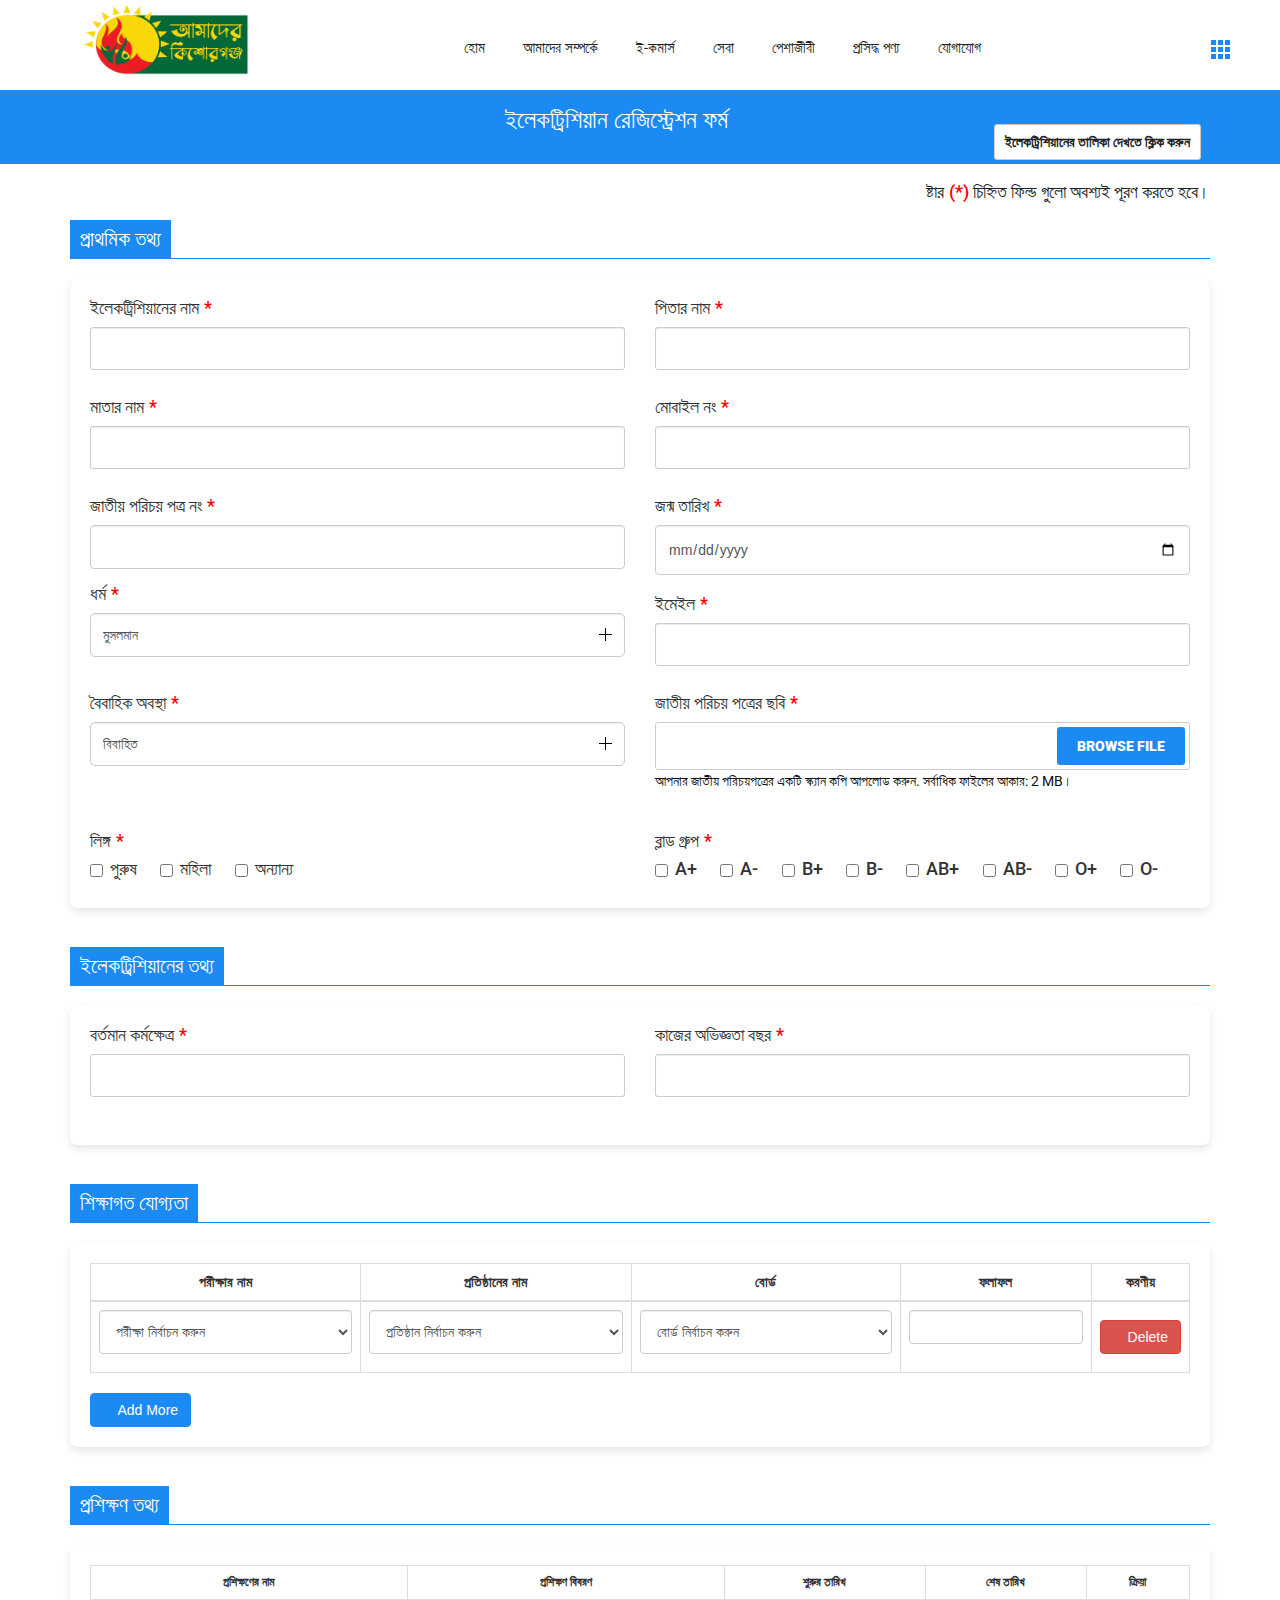
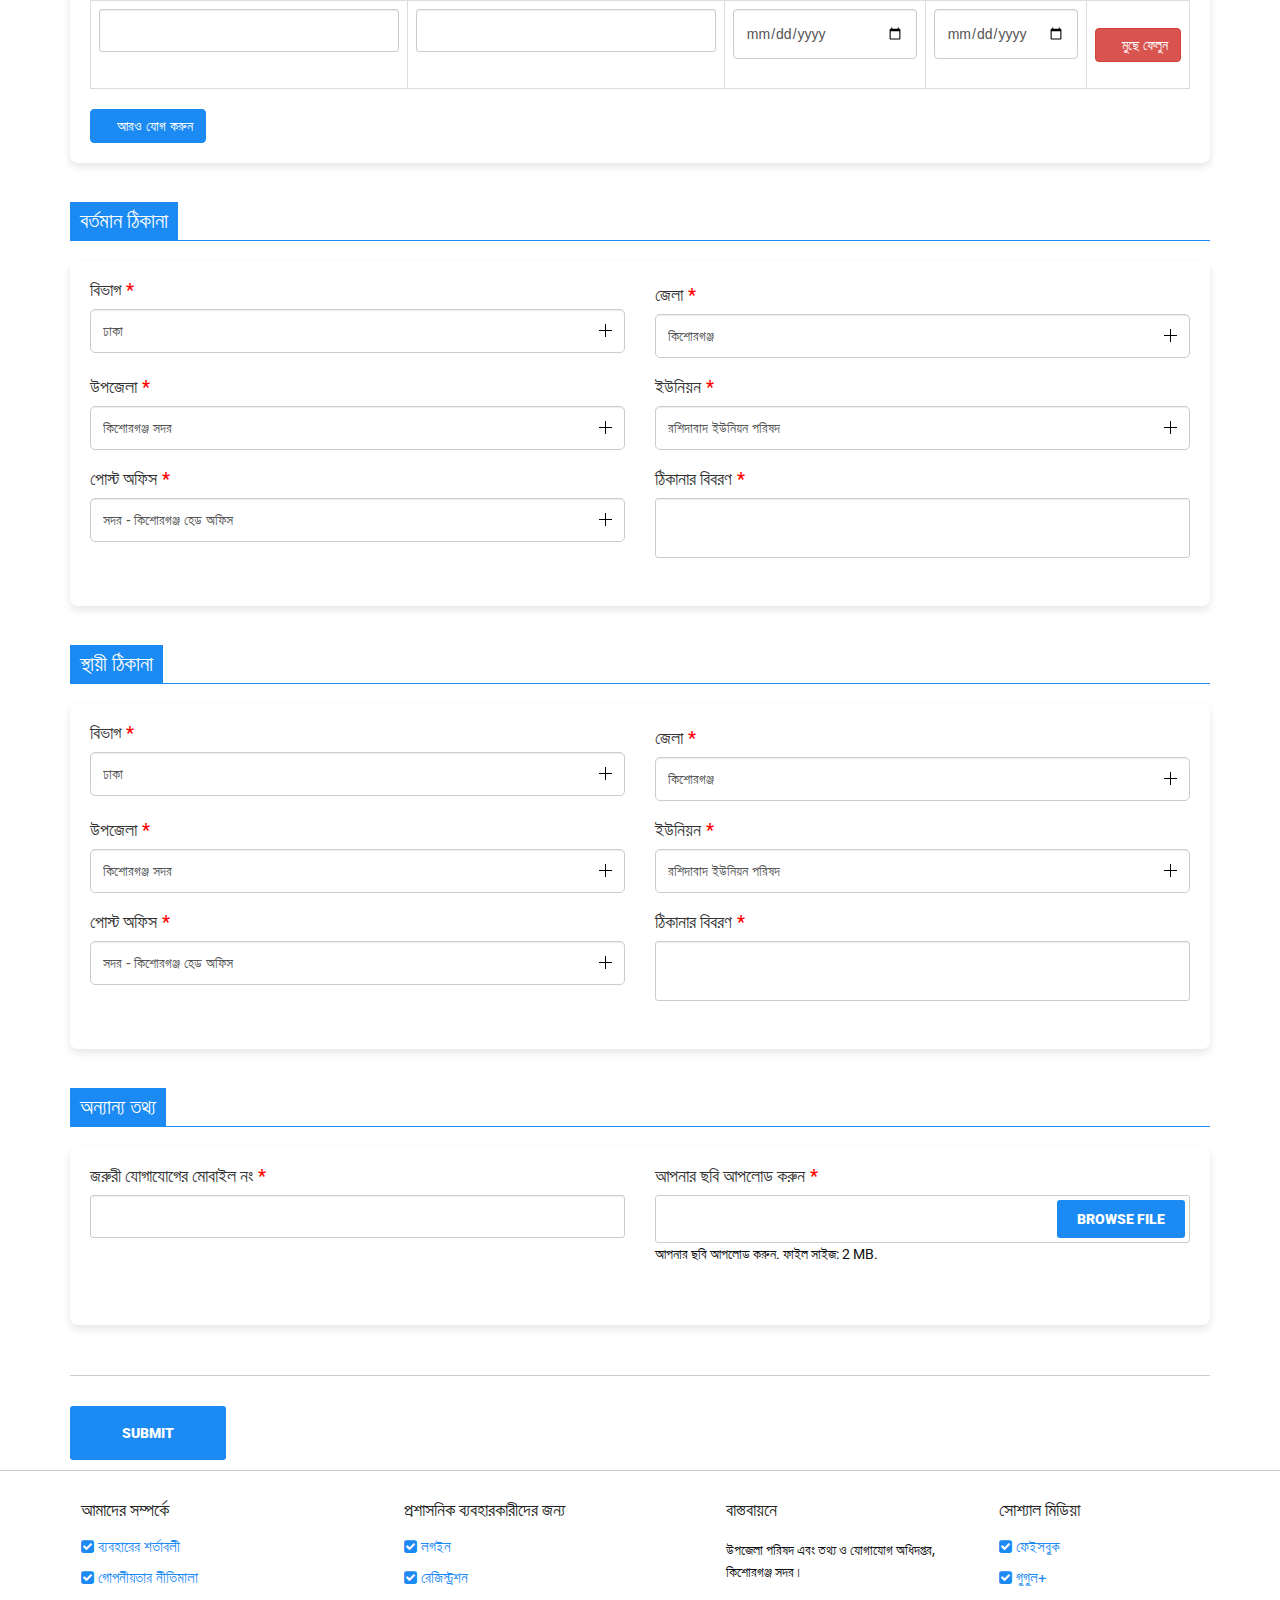
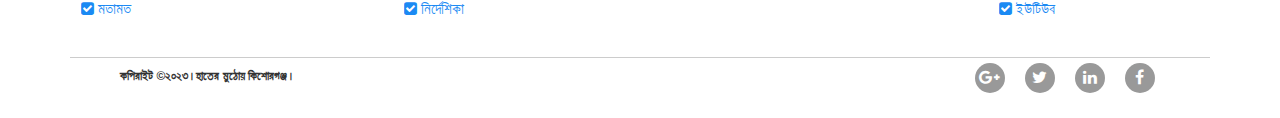
<file: Electrician.html>
<!doctype html>

<html>

<head>

<meta charset="utf-8">

<meta name="viewport" content="width=device-width, initial-scale=1">

<title>আমাদের কিশোরগঞ্জ</title>

<!--CUSTOM CSS-->

<link href="css/custom.css" rel="stylesheet" type="text/css">

<!--BOOTSTRAP CSS-->

<link href="css/bootstrap.css" rel="stylesheet" type="text/css">

<!--COLOR CSS-->

<link href="css/color.css" rel="stylesheet" type="text/css">

<!--RESPONSIVE CSS-->

<link href="css/responsive.css" rel="stylesheet" type="text/css">

<!--OWL CAROUSEL CSS-->

<link href="css/owl.carousel.css" rel="stylesheet" type="text/css">

<!--FONTAWESOME CSS-->

<link href="css/font-awesome.min.css" rel="stylesheet" type="text/css">

<!--TEXT EDITOR CSS-->

<link href="css/editor.css" type="text/css" rel="stylesheet"/>

<!--SCROLL FOR SIDEBAR NAVIGATION-->

<link href="css/jquery.mCustomScrollbar.css" rel="stylesheet" type="text/css">

<!--FAVICON ICON-->

<link rel="icon" href="images/favicon.ico" type="image/x-icon">

<!--GOOGLE FONTS-->

<link href='https://fonts.googleapis.com/css?family=Roboto:400,300,300italic,500,700,900' rel='stylesheet' type='text/css'>

<!--[if lt IE 9]>

      <script src="https://oss.maxcdn.com/html5shiv/3.7.2/html5shiv.min.js"></script>

      <script src="https://oss.maxcdn.com/respond/1.4.2/respond.min.js"></script>

    <![endif]-->
    <link rel="stylesheet" href="https://cdnjs.cloudflare.com/ajax/libs/font-awesome/4.7.0/css/font-awesome.min.css">


</head>



<body class="theme-style-1">

<!--WRAPPER START-->

<div id="wrapper"> 

  <!--HEADER START-->

  <header id="header"> 

    <!--BURGER NAVIGATION SECTION START-->

 

    <!--BURGER NAVIGATION SECTION END-->

    <div class="container"> 

      <!--NAVIGATION START-->
    
      <div class="navigation-col">
    
        <nav class="navbar navbar-inverse">
    
        <div class="navbar-header">
    
          <button type="button" class="navbar-toggle collapsed" data-toggle="collapse" data-target="#navbar" aria-expanded="false" aria-controls="navbar"> <span class="sr-only">Toggle navigation</span> <span class="icon-bar"></span> <span class="icon-bar"></span> <span class="icon-bar"></span> </button>
    
          <strong class="logo"><a href="index.html"><img src="images/kisor.png" alt="logo" width="200" height="100" style="margin-bottom: -15px;margin-top: -24px;"></a></strong>
    
        <div id="navbar" class="collapse navbar-collapse">
    
          <ul class="nav navbar-nav" id="nav">
          <li><a href="index.html">হোম</a></li>
          <li><a href="javascript:void(0);">আমাদের সম্পর্কে</a></li>
          <li><a href="#">ই-কমার্স</a></li>
          <li><a href="javascript:void(0);">সেবা</a>
            <ul>
            <li><a href="doctorsearch.html">ডাক্তার</a></li>
            <li><a href="javascript:void(0)">হাসপাতাল / ক্লিনিক</a></li>
            <li><a href="driversearch.html">ড্রাইভার</a></li>
            <li><a href="javascript:void(0)">গাড়ি ভাড়া</a></li>
            </ul>
          </li>
          <li><a href="javascript:void(0)">পেশাজীবী</a>
            <ul>
            <li><a href="electriciansearch.html">ইলেকট্রিশিয়ান</a></li>
            <li><a href="lawyersearch.html">আইনজীবী</a></li>
            </ul>
          </li>
          <li><a href="javascript:void(0);">প্রসিদ্ধ পণ্য</a></li>
          <li><a href="javascript:void(0);">যোগাযোগ </a></li>
            </ul>
    
        </div>
    
        </nav>
    
      </div>
    
      <!--NAVIGATION END--> 
    
      </div>
      

    

      <div class="user-option-col">

      
        <div class="dropdown-box">
  
          <div class="dropdown">
  
            <button class="btn btn-default dropdown-toggle" type="button" id="dropdownMenu2" data-toggle="dropdown" aria-haspopup="true" aria-expanded="true"> <img src="images/option-icon.png" alt="img"> </button>
  
            <ul class="dropdown-menu" aria-labelledby="dropdownMenu2">
  
              <li> <a href="#" class="login-round"><i class="fa fa-sign-in"></i></a> <a href="#" class="btn-login">ইউজার লগইন</a> </li>
  
              <li> <a href="#" class="login-round"><i class="fa fa-user-plus"></i></a> <a href="#" class="btn-login">এডমিন লগইন</a> </li>
  
            </ul>
  
          </div>
  
        </div>
  
      </div>
    

  </header>

  <!--HEADER END--> 


  

  <style>
    @media (max-width: 768px) {
        .container {
            flex-direction: column;
            align-items: center;
            justify-content: center;
            margin: 0;
        }
        .box {
            margin: 10px 0;
            text-align: center;
        }
        .footer-social {
            flex-direction: column;
            align-items: center;
        }
    }
</style>

  <div id="main"> 

    


    <section class="account-option">
      <div class="container" style="text-align: center;">
          <div class="inner-box">
              <div class="text-box" style="position: relative;">
                  <h4 style="display: inline-block; font-size: 24px;">ইলেকট্রিশিয়ান রেজিস্ট্রেশন ফর্ম</h4>
                  <!-- <p><a href="driversearch.html" style="position: absolute; top: 0; right: -449px;margin-top: 21px;color: aliceblue;">ড্রাইভারের তালিকা দেখতে ক্লিক করুন</a></p> -->
                  <a href="electriciansearch.html" style="position: absolute; top: 6px; right: -449px;" class="btn-style-1"></i>ইলেকট্রিশিয়ানের তালিকা দেখতে ক্লিক করুন</a> </div>
              </div>
          </div>
      </div>
  </section>
    
    
    
    

    <!--ACCOUNT OPTION SECTION END--> 

    <style>
      .card {
      border: 1px white;
      border-radius: 8px;
      box-shadow: 0 4px 8px rgba(0, 0, 0, 0.1);
      padding: 20px;
      margin-bottom: 20px;
    }
    
    .label-with-star {
    display: flex;
    align-items: center;
}

.star {
    color: red;
    margin-left: 5px;
}

.account-option {
      text-align: center;
    }
    .custom-select {
        position: relative;
    }

    .custom-select select {
        appearance: none;
        -webkit-appearance: none;
        -moz-appearance: none;
        background: url('arrow.png') no-repeat right center;
        background-size: 20px;
        padding-right: 30px; /* Adjust the padding to ensure space for the icon */
    }

    .custom-dropdown select {
    -webkit-appearance: none;
    -moz-appearance: none;
    appearance: none;
    background-color: transparent;
    background-image: url('images/plus.png'); /* Replace with your plus icon */
    background-repeat: no-repeat;
    background-position: right 10px center; /* Adjust the value for left position */
    background-size: 16px; /* Adjust the size as needed */
    padding-right: 35px; /* Increased to accommodate left position */
    border: 1px solid #ccc;
    border-radius: 5px;
    cursor: pointer;
}


/* .card-header {
  background-color: #f0f0f0;
  border-top-left-radius: 0.36rem;
  border-top-right-radius: 0.25rem;
  border-bottom: px solid #ccc;
  padding: 12px 22px;
} */

    </style>
    

    <!--RESUME FORM START-->

    <section class="resum-form padd-tb">
      <div class="container">
        <h4 class="mandatory-fields" style="text-align: right;">
          <!-- সব ফিল্ডে <span class="star">(*)</span> চিহ্নিত করা আবশ্যক -->
          ষ্টার<span class="star">(*)</span> চিহ্নিত ফিল্ড গুলো অবশ্যই পূরণ করতে হবে। 
        </h4>
        
        <form action="#">
          <h4 class="mb-4 mt-4" style="border-bottom: 1px solid #1b8af3; margin-bottom: 20px; font-size: 21px;">
            <span style="display: inline-block; transition: background-color 0.3s;">
                <div style="background-color: #1b8af3; padding: 10px; color: white;">
                  প্রাথমিক তথ্য
                </div>
            </span>
        </h4>
          <div class="row">
            <div class="col-md-12">
              <div class="card mb-5">
                <div class="card-header">
                </div>
                <div class="card-body">
                  <div class="row">
                    <div class="col-md-6 col-sm-6">
                      <label for="name" class="label-with-star">ইলেকট্রিশিয়ানের নাম<span class="star">*</span></label>
                      <input type="text" class="form-control" placeholder="">
                    </div>
                    <div class="col-md-6 col-sm-6">
                      <label for="name" class="label-with-star">পিতার নাম<span class="star">*</span></label>
                      <input type="text" class="form-control" placeholder="">
                    </div>
                    <div class="col-md-6 col-sm-6">
                      <label for="name" class="label-with-star">মাতার নাম<span class="star">*</span></label>
                      <input type="text" class="form-control" placeholder="">
                    </div>
                    <div class="col-md-6 col-sm-6">
                      <label for="mobile-number" class="label-with-star">মোবাইল নং<span class="star">*</span></label>
                      <input type="text" class="form-control" id="mobile-number" placeholder="">
                      <!-- <p style="font-size: 14px; margin: 30; margin-top: -18px;">Please enter your mobile number.</p> -->
                  </div>
                  

                    <div class="col-md-6 col-sm-6">
                      <label for="name" class="label-with-star">জাতীয় পরিচয় পত্র নং<span class="star">*</span></label>
                      <input type="" class="form-control">
                    </div>
                    <div class="col-md-6 col-sm-6">
                      <label for="name" class="label-with-star">জন্ম তারিখ<span class="star">*</span></label>
                      <input type="date" class="form-control" placeholder="">
                    </div>
                    <div class="col-md-6 col-sm-6">
                      <label for="name" class="label-with-star">ধর্ম<span class="star">*</span></label>
                      <div class="custom-dropdown">
                        <select class="form-control" name="Religion Status">
                          <option value="Muslim">মুসলমান</option>
                          <option value="Hindu">হিন্দু</option>
                          <option value="Christian">খ্রিস্টান</option>                          
                        </select>
                      </div>
                    </div>

                    <div class="col-md-6 col-sm-6" style="margin-top: 10px;">
                      <label for="email" class="label-with-star">ইমেইল<span class="star">*</span></label>
                      <input type="text" class="form-control" placeholder="">
                    </div>
                    <div class="col-md-6 col-sm-6">
                      <label for="name" class="label-with-star">বৈবাহিক অবস্থা<span class="star">*</span></label>
                      <div class="custom-dropdown">
                        <select class="form-control" name="maritalStatus">
                          <option value="married">বিবাহিত</option>
                          <option value="unmarried">অবিবাহিত</option>                        
                        </select>
                      </div>
                    </div>
                    
                  <div class="col-md-6 col-sm-6">
                      <label for="name" class="label-with-star">জাতীয় পরিচয় পত্রের ছবি<span class="star">*</span></label>
                    
                      <div class="upload-box">
                        <div class="hold">
                          <a href="#"></a> <span class="btn-file"> Browse File
                            <input type="file">
                          </span>
                          
                        </div>
                        <p style="margin-top: 10px; font-size: 14px;">আপনার জাতীয় পরিচয়পত্রের একটি স্ক্যান কপি আপলোড করুন. সর্বাধিক ফাইলের আকার: 2 MB।</p>

                      </div>
                  </div>

                    <div class="col-md-6 col-sm-6">
                      <label for="name" class="label-with-star">লিঙ্গ<span class="star">*</span></label>
                      <div class="gender-options">
                        <div class="checkbox-inline" style="margin-right: 10px;"><label><input type="checkbox" name="gender" value="male"> পুরুষ</label></div>
                        <div class="checkbox-inline" style="margin-right: 10px;"><label><input type="checkbox" name="gender" value="female"> মহিলা</label></div>
                        <div class="checkbox-inline"><label><input type="checkbox" name="gender" value="other"> অন্যান্য</label></div>                        
                      </div>
                    </div>
                    
                    <div class="col-md-6 col-sm-6">
                      <label for="name" class="label-with-star">ব্লাড গ্রুপ<span class="star">*</span></label>
                      <div class="blood-group-options">
                        <div class="checkbox-inline" style="margin-right: 10px;"><label><input type="checkbox" name="bloodGroup" value="A+"> A+</label></div>
                        <div class="checkbox-inline" style="margin-right: 10px;"><label><input type="checkbox" name="bloodGroup" value="A-"> A-</label></div>
                        <div class="checkbox-inline" style="margin-right: 10px;"><label><input type="checkbox" name="bloodGroup" value="B+"> B+</label></div>
                        <div class="checkbox-inline" style="margin-right: 10px;"><label><input type="checkbox" name="bloodGroup" value="B-"> B-</label></div>
                        <div class="checkbox-inline" style="margin-right: 10px;"><label><input type="checkbox" name="bloodGroup" value="AB+"> AB+</label></div>
                        <div class="checkbox-inline" style="margin-right: 10px;"><label><input type="checkbox" name="bloodGroup" value="AB-"> AB-</label></div>
                        <div class="checkbox-inline" style="margin-right: 10px;"><label><input type="checkbox" name="bloodGroup" value="O+"> O+</label></div>
                        <div class="checkbox-inline"><label><input type="checkbox" name="bloodGroup" value="O-"> O-</label></div>
                        
                      </div>
                    </div>
                    
                  </div>
                </div>
              </div>
            </div>


            <!-- border-bottom: 1px solid; display: inline-block; -->
            <div class="col-md-12 mt-4">
              <!-- <h4 class="mb-0" style="border-bottom: 1px solid #ccc; margin-bottom: 25px; font-size: 21px;">ইলেকট্রিশিয়ানের তথ্য:</h4> -->
              <h4 class="mb-4 mt-4" style="border-bottom: 1px solid #1b8af3; margin-bottom: 20px; font-size: 21px;">
                <span style="display: inline-block; transition: background-color 0.3s;">
                    <div style="background-color: #1b8af3; padding: 10px; color: white;">
                      ইলেকট্রিশিয়ানের তথ্য                  
                     </div>
                </span>
            </h4>
              <div class="card mb-5 mt-4">
                <div class="card-header">
                </div>                
                <div class="card-body">
                  <div class="row">
                    
                    <div class="col-md-6 col-sm-6">
                      <label for="specializations" class="label-with-star">বর্তমান কর্মক্ষেত্র<span class="star">*</span></label>
                      <input type="text" id="specializations" name="specializations" required>
                    </div>

                    <div class="col-md-6 col-sm-6">
                      <label for="years-experience" class="label-with-star">কাজের অভিজ্ঞতা বছর<span class="star">*</span></label>
                      <input type="text" class="form-control" placeholder="">
                    </div>
                
                  
                  </div>
                </div>
              </div>
            </div>
            
            

            <div class="col-md-12 mt-4">
              <!-- <h4 class="mb-4 mt-4" style="border-bottom: 1px solid #ccc; margin-bottom: 25px; font-size: 21px;">শিক্ষাগত যোগ্যতা:<h4> -->
                <h4 class="mb-4 mt-4" style="border-bottom: 1px solid #1b8af3; margin-bottom: 20px; font-size: 21px;">
                  <span style="display: inline-block; transition: background-color 0.3s;">
                      <div style="background-color: #1b8af3; padding: 10px; color: white;">
                        শিক্ষাগত যোগ্যতা                  
                     </div>
                  </span>
              </h4>
              <div class="card mb-5">
                <div class="card-header">
                  <!-- <h4 class="mb-0">Education Qualification :</h4> -->
                </div>
                <div class="card-body">
                  <div class="row">
                    <div class="col-md-12">
                      <!-- <label for="education-qualification" class="label-with-star">Education Qualification<span class="star">*</span></label> -->
                      <table id="education_table" class="table table-bordered">
                        <thead>
                          <tr>
                            <th style="width: 27%; text-align: center; vertical-align: middle; font-size: 14px;">পরীক্ষার নাম</th>
                            <!-- <th style="width: 20%; text-align: center; vertical-align: middle;">School</th> -->
                            <th style="width: 27%; text-align: center; vertical-align: middle; font-size: 14px;">প্রতিষ্ঠানের নাম</th>
                            <th style="width: 27%; text-align: center; vertical-align: middle; font-size: 14px;">বোর্ড</th>
                            <th style="width: 10%; text-align: center; vertical-align: middle; font-size: 14px;">ফলাফল</th>
                            <th style="width: 10%; text-align: center; vertical-align: middle; font-size: 14px;">করণীয়</th>
                          </tr>
                        </thead>
                        <tbody>
                          <tr id="row_0">
                            <td>
                              <select name="exam_name[]" required class="form-control">
                                <option value="">পরীক্ষা নির্বাচন করুন</option>
                                <option value="ssc">এসএসসি</option>
                                <option value="hsc">এইচএসসি</option>
                                <option value="bachelor">স্নাতক</option>
                                
                                <!-- Add more exam options here -->
                              </select>
                            </td>
                            <td>
                              <select name="School[]" required class="form-control">
                                <option value="">প্রতিষ্ঠান নির্বাচন করুন</option>
                                <option value="univ1">এম.ডি.সি. মডেল ইনস্টিটিউট</option>
                                <option value="univ2">মনিপুর উচ্চ বিদ্যালয়</option>
                                
                                <!-- Add more school options here -->
                              </select>
                            </td>
                            
                            <td>
                              <select name="board[]" required class="form-control">
                                <option value="">বোর্ড নির্বাচন করুন</option>
                                <option value="board1">ঢাকা বোর্ড</option>
                                <option value="board2">চট্টগ্রাম বোর্ড</option>
                                
                                <!-- Add more board options here -->
                              </select>
                            </td>
                            <td style="width: 25%;">
                              <input type="number" name="result[]" required pattern="[0-9]+" class="form-control">
                            </td>
                            <td style="width: 25%; text-align: center; vertical-align: middle;">
                              <button type="button" class="btn btn-danger delete-button" onclick="deleteEducationRow(this)">
                                <i class="fas fa-trash"></i> Delete
                              </button>
                            </td>
                          </tr>
                        </tbody>
                      </table>
                      <button id="add_education_button" type="button" class="btn btn-success mt-3">
                        <i class="fas fa-plus"></i> Add More
                      </button>
                    </div>
                  </div>
                </div>
              </div>
            </div>

            
            <div class="col-md-12 mt-4">
              <!-- <h4 class="mb-4" style="border-bottom: 1px solid #ccc; margin-bottom: 25px; font-size: 21px;">প্রশিক্ষণ তথ্য:</h4> -->
              <h4 class="mb-4 mt-4" style="border-bottom: 1px solid #1b8af3; margin-bottom: 20px; font-size: 21px;">
                <span style="display: inline-block; transition: background-color 0.3s;">
                    <div style="background-color: #1b8af3; padding: 10px; color: white;">
                      প্রশিক্ষণ তথ্য                   
                     </div>
                </span>
            </h4>
              <div class="card mb-5">
                <div class="card-header">
                </div>
                <div class="card-body">
                  <div class="row">
                    <div class="col-md-12">
                      <table id="education_table" class="table table-bordered">
                        <thead>
                          <tr>
                            <th style="width: 40%; text-align: center; vertical-align: middle;">প্রশিক্ষণের নাম</th>
                            <th style="width: 40%; text-align: center; vertical-align: middle;">প্রশিক্ষণ বিবরণ</th>
                            <th style="width: 40%; text-align: center; vertical-align: middle;">শুরুর তারিখ</th>
                            <th style="width: 40%; text-align: center; vertical-align: middle;">শেষ তারিখ</th>
                            <th style="width: 10%; text-align: center; vertical-align: middle;">ক্রিয়া</th>
                          </tr>
                        </thead>
                        <tbody>
                          <tr id="row_0">
                            <td>
                              <input type="text" name="training_name[]" required class="form-control" placeholder="">
                            </td>
                            <td>
                              <input type="text" name="training_details[]" required class="form-control" placeholder="">
                            </td>
                            <td>
                              <input type="date" name="start_date[]" required class="form-control" placeholder="">
                            </td>
                            <td>
                              <input type="date" name="end_date[]" required class="form-control" placeholder="">
                            </td>
                            <td style="width: 25%; text-align: center; vertical-align: middle;">
                              <button type="button" class="btn btn-danger delete-button" onclick="deleteEducationRow(this)">
                                <i class="fas fa-trash"></i> মুছে ফেলুন
                              </button>
                            </td>
                          </tr>
                        </tbody>
                      </table>
                      <button id="add_education_button" type="button" class="btn btn-success mt-3">
                        <i class="fas fa-plus"></i> আরও যোগ করুন
                      </button>
                    </div>
                  </div>
                </div>
              </div>
            </div>
            
         
            
            <div class="col-md-12">
              <!-- <h4 class="mb-4 mt-4" style="border-bottom: 1px solid #ccc; margin-bottom: 25px; font-size: 21px;">বর্তমান ঠিকানা::</h4> -->
              <h4 class="mb-4 mt-4" style="border-bottom: 1px solid #1b8af3; margin-bottom: 20px; font-size: 21px;">
                <span style="display: inline-block; transition: background-color 0.3s;">
                    <div style="background-color: #1b8af3; padding: 10px; color: white;">
                      বর্তমান ঠিকানা                
                     </div>
                </span>
               </h4>
                  <div class="card mb-5 mt-4">
                    <div class="card-header">
                       </div>
                       <div class="card-body">
                          <div class="row">
                    

                    <div class="col-md-6 col-sm-6">
                      <div class="custom-dropdown">
                      <label for="name" class="label-with-star">বিভাগ<span class="star">*</span></label>
                      <select class="form-control" name="Zilla_type">
                        <option value="truck">ঢাকা </option>
                        <option value="truck">চট্টগ্রাম</option>
                        <option value="truck">রাজশাহী</option>
                        <option value="truck">খুলনা</option>
                        <option value="truck">সিলেট</option>
                        <option value="truck">বরিশাল</option>
                        <option value="truck">ময়মনসিংহ</option>
                        
                      </select>                   
                     </div>
                    </div>

                     <div class="col-md-6 col-sm-6"style="margin-top: 5px;">
                      <div class="custom-dropdown">
                      <label for="name" class="label-with-star">জেলা<span class="star">*</span></label>
                      <select class="form-control" name="Zilla_type">
                        <option value="truck">কিশোরগঞ্জ</option>
                        <option value="truck">কুমিল্লা</option>
                        <option value="truck">নোয়াখালি</option>
                        <option value="truck">মানিকগঞ্জ</option>
                        <option value="truck">সিরাজগঞ্জ</option>
                        
                        <!-- <option value="cng">CNG</option> -->
                        <!-- <option value="motorcycle">Motorcycle</option> -->
                      </select>                   
                     </div>
                    </div>

                    <div class="col-md-6 col-sm-6"style="margin-top: 10px;">
                      <div class="custom-dropdown">
                          <label for="name" class="label-with-star">উপজেলা<span class="star">*</span></label>
                          <select class="form-control" name="Upazilla_type">
                              <option value="Kishoreganj Sadar">কিশোরগঞ্জ সদর</option>
                              <option value="Hossainpur">হোসেনপুর</option>
                              <option value="Pakundia">পাকুন্ডা</option>
                              <option value="Katiadi">কটিয়াদি</option>
                              <option value="Karimganj">করিমগঞ্জ</option>
                              <option value="Tarail">তাড়াইল</option>
                              <option value="Itna">ইটনা</option>
                              <option value="Mithamoin">মিঠামইন</option>
                              <option value="Austagram">অষ্টগ্রাম</option>
                              <option value="Nikli">নিকলি</option>
                              <option value="Bajitpur">বাজিতপুর</option>
                              <option value="Kuliarchar">কুলিয়ারচর</option>
                              <option value="Bhairab">ভৈরব</option>
                          </select>
                      </div>
                  </div>
                  
                  <div class="col-md-6 col-sm-6"style="margin-top: 10px;">
                      <div class="custom-dropdown">
                          <label for="name" class="label-with-star">ইউনিয়ন<span class="star">*</span></label>
                          <select class="form-control" name="Union_type">
                              <option value="Rashidabad Union Parishad">রশিদাবাদ ইউনিয়ন পরিষদ</option>
                              <option value="Latibabad Union Parishad">লতিবাবাদ ইউনিয়ন পরিষদ</option>
                              <option value="Maizkhapan Union Parishad">মাইজখাপন ইউনিয়ন পরিষদ</option>
                              <option value="Mohinand Union Parishad">মোহিনন্দ ইউনিয়ন পরিষদ</option>
                              <option value="Joshodal Union Parishad">জোশোদল ইউনিয়ন পরিষদ</option>
                              <option value="Baulai Union Parishad">বাউলাই ইউনিয়ন পরিষদ</option>
                              <option value="Binnati Union Parishad">বিন্নতি ইউনিয়ন পরিষদ</option>
                              <option value="Mariya Union Parishad">মরিয়া ইউনিয়ন পরিষদ</option>
                              <option value="Chouddashat Union Parishad">চৌদ্দশট ইউনিয়ন পরিষদ</option>
                              <option value="Korshakariail Union Parishad">কর্ষকারিয়াইল ইউনিয়ন পরিষদ</option>
                              <option value="Danapatuli Union Parishad">দানাপাটুলি ইউনিয়ন পরিষদ</option>
                              <!-- Add more options here as needed -->
                          </select>
                      </div>
                  </div>
                  

                    <div class="col-md-6 col-sm-7"style="margin-top: 10px;">
                      <div class="custom-dropdown">
                      <label for="name" class="label-with-star">পোস্ট অফিস<span class="star">*</span></label>
                      <select class="form-control" name="Village_type">
                        <option value="Sadar">সদর - কিশোরগঞ্জ হেড অফিস</option>
                        <option value="Sadar">সদর - আমিরগঞ্জ</option>
                        <option value="Sadar">সদর - উরাদিঘি মাদ্রাসা</option>
                        <option value="Sadar">সদর - কারিয়াইল</option>
                        <option value="Sadar">সদর - বাউলাই</option>
                        <option value="Sadar">সদর - ব্রাহ্মণকাচুড়ি</option>
                        <option value="Sadar">সদর - মাথিয়া</option>
                        <option value="Sadar">সদর - জশোদল</option>
                        <option value="Sadar">সদর - নীলগঞ্জ</option>
                        
                        <!-- Add more options here as needed -->
                      </select>                   
                    </div>
                  </div>
                   

                    <div class="col-md-6 col-sm-6"style="margin-top: 10px;">
                      <label for="name" class="label-with-star">ঠিকানার বিবরণ<span class="star">*</span></label>
                      <textarea class="form-control" placeholder=""></textarea>
                    </div>
                    

                    <!-- <div class="col-md-6 col-sm-6">
                      <label>Upload Your Photo</label>
                      <div class="upload-box">
                        </span> </div>
                      </div> <div class="hold"><a href="#">Maximum file size 10 MB</a> <span class="btn-file"> Browse File
                          <input type="file">
                          -->

                     
                    <!-- ... Add more fields as needed -->
                  </div>
                </div>
              </div>
            </div>
    
            <div class="col-md-12">
              <!-- <h4 class="mb-4 mt-4" style="border-bottom: 1px solid #ccc; margin-bottom: 25px; font-size: 21px;">বর্তমান ঠিকানা::</h4> -->
              <h4 class="mb-4 mt-4" style="border-bottom: 1px solid #1b8af3; margin-bottom: 20px; font-size: 21px;">
                <span style="display: inline-block; transition: background-color 0.3s;">
                    <div style="background-color: #1b8af3; padding: 10px; color: white;">
                      স্থায়ী ঠিকানা                     
                    </div>
                </span>
               </h4>
                  <div class="card mb-5 mt-4">
                    <div class="card-header">
                       </div>
                       <div class="card-body">
                          <div class="row">
                    

                    <div class="col-md-6 col-sm-6">
                      <div class="custom-dropdown">
                      <label for="name" class="label-with-star">বিভাগ<span class="star">*</span></label>
                      <select class="form-control" name="Zilla_type">
                        <option value="truck">ঢাকা </option>
                        <option value="truck">চট্টগ্রাম</option>
                        <option value="truck">রাজশাহী</option>
                        <option value="truck">খুলনা</option>
                        <option value="truck">সিলেট</option>
                        <option value="truck">বরিশাল</option>
                        <option value="truck">ময়মনসিংহ</option>
                        
                      </select>                   
                     </div>
                    </div>

                     <div class="col-md-6 col-sm-6"style="margin-top: 5px;">
                      <div class="custom-dropdown">
                      <label for="name" class="label-with-star">জেলা<span class="star">*</span></label>
                      <select class="form-control" name="Zilla_type">
                        <option value="truck">কিশোরগঞ্জ</option>
                        <option value="truck">কুমিল্লা</option>
                        <option value="truck">নোয়াখালি</option>
                        <option value="truck">মানিকগঞ্জ</option>
                        <option value="truck">সিরাজগঞ্জ</option>
                        
                        <!-- <option value="cng">CNG</option> -->
                        <!-- <option value="motorcycle">Motorcycle</option> -->
                      </select>                   
                     </div>
                    </div>

                    <div class="col-md-6 col-sm-6"style="margin-top: 10px;">
                      <div class="custom-dropdown">
                          <label for="name" class="label-with-star">উপজেলা<span class="star">*</span></label>
                          <select class="form-control" name="Upazilla_type">
                              <option value="Kishoreganj Sadar">কিশোরগঞ্জ সদর</option>
                              <option value="Hossainpur">হোসেনপুর</option>
                              <option value="Pakundia">পাকুন্ডা</option>
                              <option value="Katiadi">কটিয়াদি</option>
                              <option value="Karimganj">করিমগঞ্জ</option>
                              <option value="Tarail">তাড়াইল</option>
                              <option value="Itna">ইটনা</option>
                              <option value="Mithamoin">মিঠামইন</option>
                              <option value="Austagram">অষ্টগ্রাম</option>
                              <option value="Nikli">নিকলি</option>
                              <option value="Bajitpur">বাজিতপুর</option>
                              <option value="Kuliarchar">কুলিয়ারচর</option>
                              <option value="Bhairab">ভৈরব</option>
                          </select>
                      </div>
                  </div>
                  
                  <div class="col-md-6 col-sm-6"style="margin-top: 10px;">
                      <div class="custom-dropdown">
                          <label for="name" class="label-with-star">ইউনিয়ন<span class="star">*</span></label>
                          <select class="form-control" name="Union_type">
                              <option value="Rashidabad Union Parishad">রশিদাবাদ ইউনিয়ন পরিষদ</option>
                              <option value="Latibabad Union Parishad">লতিবাবাদ ইউনিয়ন পরিষদ</option>
                              <option value="Maizkhapan Union Parishad">মাইজখাপন ইউনিয়ন পরিষদ</option>
                              <option value="Mohinand Union Parishad">মোহিনন্দ ইউনিয়ন পরিষদ</option>
                              <option value="Joshodal Union Parishad">জোশোদল ইউনিয়ন পরিষদ</option>
                              <option value="Baulai Union Parishad">বাউলাই ইউনিয়ন পরিষদ</option>
                              <option value="Binnati Union Parishad">বিন্নতি ইউনিয়ন পরিষদ</option>
                              <option value="Mariya Union Parishad">মরিয়া ইউনিয়ন পরিষদ</option>
                              <option value="Chouddashat Union Parishad">চৌদ্দশট ইউনিয়ন পরিষদ</option>
                              <option value="Korshakariail Union Parishad">কর্ষকারিয়াইল ইউনিয়ন পরিষদ</option>
                              <option value="Danapatuli Union Parishad">দানাপাটুলি ইউনিয়ন পরিষদ</option>
                              <!-- Add more options here as needed -->
                          </select>
                      </div>
                  </div>
                  

                    <div class="col-md-6 col-sm-7"style="margin-top: 10px;">
                      <div class="custom-dropdown">
                      <label for="name" class="label-with-star">পোস্ট অফিস<span class="star">*</span></label>
                      <select class="form-control" name="Village_type">
                        <option value="Sadar">সদর - কিশোরগঞ্জ হেড অফিস</option>
                        <option value="Sadar">সদর - আমিরগঞ্জ</option>
                        <option value="Sadar">সদর - উরাদিঘি মাদ্রাসা</option>
                        <option value="Sadar">সদর - কারিয়াইল</option>
                        <option value="Sadar">সদর - বাউলাই</option>
                        <option value="Sadar">সদর - ব্রাহ্মণকাচুড়ি</option>
                        <option value="Sadar">সদর - মাথিয়া</option>
                        <option value="Sadar">সদর - জশোদল</option>
                        <option value="Sadar">সদর - নীলগঞ্জ</option>
                        
                        <!-- Add more options here as needed -->
                      </select>                   
                    </div>
                  </div>
                   

                    <div class="col-md-6 col-sm-6"style="margin-top: 10px;">
                      <label for="name" class="label-with-star">ঠিকানার বিবরণ<span class="star">*</span></label>
                      <textarea class="form-control" placeholder=""></textarea>
                    </div>
                    

                    <!-- <div class="col-md-6 col-sm-6">
                      <label>Upload Your Photo</label>
                      <div class="upload-box">
                        </span> </div>
                      </div> <div class="hold"><a href="#">Maximum file size 10 MB</a> <span class="btn-file"> Browse File
                          <input type="file">
                          -->

                     
                    <!-- ... Add more fields as needed -->
                  </div>
                </div>
              </div>
            </div>
    
    
            <div class="col-md-12">
              <!-- <h4 class="mb-4 mt-4" style="border-bottom: 1px solid #ccc; margin-bottom: 25px; font-size: 21px;">অন্যান্য তথ্য:</h4> -->
              <h4 class="mb-4 mt-4" style="border-bottom: 1px solid #1b8af3; margin-bottom: 20px; font-size: 21px;">
                <span style="display: inline-block; transition: background-color 0.3s;">
                    <div style="background-color: #1b8af3; padding: 10px; color: white;">
                      অন্যান্য তথ্য                    
                    </div>
                </span>
                </h4>
              <div class="card mb-5 mt-4">
                  <div class="card-header">
                      <!-- <h4 class="mb-0">Vehicle Information :</h4> -->
                  </div>
                  <div class="card-body">
                  <div class="row">
                    


                    <div class="col-md-6 col-sm-6">
                      <label for="name" class="label-with-star">জরুরী যোগাযোগের মোবাইল নং<span class="star">*</span></label>
                      <input type="text" class="form-control" placeholder="">
                    </div>


                    <div class="col-md-6 col-sm-6">
                      <label for="name" class="label-with-star">আপনার ছবি আপলোড করুন<span class="star">*</span></label>
        
                      <div class="upload-box">
        
                        <div class="hold"><a href="#"></a> <span class="btn-file"> Browse File
        
                          <input type="file">
        
                          </span> 
                        </div>
                        <p style="margin-top: 10px; font-size: 14px;">আপনার ছবি আপলোড করুন. ফাইল সাইজ: 2 MB.</p>

                      </div>
        
                    </div>
                    

                  
                  </div>
                </div>
              </div>
            </div>

            
          
         
    
            <!-- ... Add more card sections as needed -->
    
            <div class="col-md-12">
              <div class="btn-col">
                <input type="submit" value="submit">
              </div>
            </div>
          </div>

          

        </form>
      </div>
    </section>
    

    <!--RESUME FORM END--> 

  </div>

  <!--MAIN END--> 

  <!-- <script src="https://cdnjs.cloudflare.com/ajax/libs/font-awesome/5.15.3/js/all.min.js"></script> -->
  <script>
    var educationRowCount = 1;
  
    document.getElementById("add_education_button").addEventListener("click", function() {
      var newRow = document.getElementById("row_0").cloneNode(true);
      newRow.id = "row_" + educationRowCount;
      var selects = newRow.getElementsByTagName("select");
      for (var i = 0; i < selects.length; i++) {
        selects[i].name = selects[i].name.replace("[0]", "[" + educationRowCount + "]");
      }
      var inputs = newRow.getElementsByTagName("input");
      for (var i = 0; i < inputs.length; i++) {
        inputs[i].name = inputs[i].name.replace("[0]", "[" + educationRowCount + "]");
        inputs[i].value = "";
      }
      var deleteButton = newRow.querySelector(".delete-button");
      deleteButton.addEventListener("click", function() {
        deleteEducationRow(this);
      });
      document.querySelector("#education_table tbody").appendChild(newRow);
      educationRowCount++;
    });
  
    function deleteEducationRow(button) {
      var row = button.closest("tr");
      row.parentNode.removeChild(row);
    }
  </script>
  

  <!--FOOTER START-->

  <footer id="footer" style="background-color: white; padding: 20px 0; color: #333; text-align: center;">

    <div class="container" style="display: flex; justify-content: center; align-items: flex-start;">

      <div class="box" style="margin: 10px 1%; width: 30%; box-sizing: border-box; text-align: left;"> <!-- Adjusted the width -->
        <h4>আমাদের সম্পর্কে</h4>
        <ul style="list-style: none; padding: 0;">
          <li><a href="#"><i class="fa fa-check-square"></i> ব্যবহারের শর্তাবলী</a></li>
          <li><a href="#"><i class="fa fa-check-square"></i> গোপনীয়তার নীতিমালা</a></li>
          <li><a href="#"><i class="fa fa-check-square"></i> মতামত</a></li>
        </ul>
      </div>

      <div class="box" style="margin: 10px 1%; width: 30%; box-sizing: border-box; text-align: left;"> <!-- Adjusted the width -->
        <h4>প্রশাসনিক ব্যবহারকারীদের জন্য</h4>
        <ul style="list-style: none; padding: 0;">
          <li><a href="#"><i class="fa fa-check-square"></i> লগইন</a></li>
          <li><a href="#"><i class="fa fa-check-square"></i> রেজিস্ট্রশন</a></li>
          <li><a href="#"><i class="fa fa-check-square"></i> নির্দেশিকা</a></li>
        </ul>
      </div>

      <div class="box" style="margin: 10px 1%; width: 25%; box-sizing: border-box; text-align: left;"> <!-- Adjusted the width -->
        <h4>বাস্তবায়নে</h4>
        <p>উপজেলা পরিষদ এবং তথ্য ও যোগাযোগ অধিদপ্তর, কিশোরগঞ্জ সদর।</p>
      </div>

      <div class="box" style="margin: 10px 1%; width: 20%; box-sizing: border-box; text-align: left;"> <!-- Adjusted the width -->
        <h4>সোশ্যাল মিডিয়া</h4>
        <ul style="list-style: none; padding: 0;">
          <li><a href="#"><i class="fa fa-check-square"></i> ফেইসবুক</a></li>
          <li><a href="#"><i class="fa fa-check-square"></i> গুগুল+</a></li>
          <li><a href="#"><i class="fa fa-check-square"></i> ইউটিউব</a></li>
        </ul>
      </div>

    </div>

	  <div class="container" style="display: flex; flex-direction: column; align-items: center; margin-top: 20px; justify-content: space-between;">
      <div style="width: 100%; border-top: 1px solid #ccc; margin-top: 10px;"></div>
      <div class="footer-social" style="display: flex; justify-content: space-between; align-items: center;">
        <strong class="copyrights" style="margin-top: -4px; margin-right: 665px;">কপিরাইট &copy;২০২৩।হাতের মুঠোয় কিশোরগঞ্জ।</strong>
        <ul style="list-style: none; padding: 0; margin: 5px; display: flex;">
          <li style="margin-right: 10px;"><a href="#"><i class="fa fa-google-plus"></i></a></li>
          <li style="margin-right: 10px;"><a href="#"><i class="fa fa-twitter"></i></a></li>
          <li style="margin-right: 10px;"><a href="#"><i class="fa fa-linkedin"></i></a></li>
          <li><a href="#"><i class="fa fa-facebook"></i></a></li> <!-- Changed the class name to "fa fa-facebook" -->
        </ul>
      </div>
    </div>
</footer>
</div>

<!--WRAPPER END--> 



<!--jQuery START--> 

<!--JQUERY MIN JS--> 

<script src="js/jquery-1.11.3.min.js"></script> 

<!--BOOTSTRAP JS--> 

<script src="js/bootstrap.min.js"></script> 

<!--OWL CAROUSEL JS--> 

<script src="js/owl.carousel.min.js"></script> 

<!--BANNER ZOOM OUT IN--> 

<script src="js/jquery.velocity.min.js"></script> 

<script src="js/jquery.kenburnsy.js"></script> 

<!--SCROLL FOR SIDEBAR NAVIGATION--> 

<script src="js/jquery.mCustomScrollbar.concat.min.js"></script> 

<!--TEXT EDITOR JS--> 

<script src="js/editor.js"></script> 

<!--Accordion JS--> 

<script src="js/jquery.accordion.js"></script> 

<!--CUSTOM JS--> 

<script src="js/custom.js"></script>

</body>

</html>
</file>
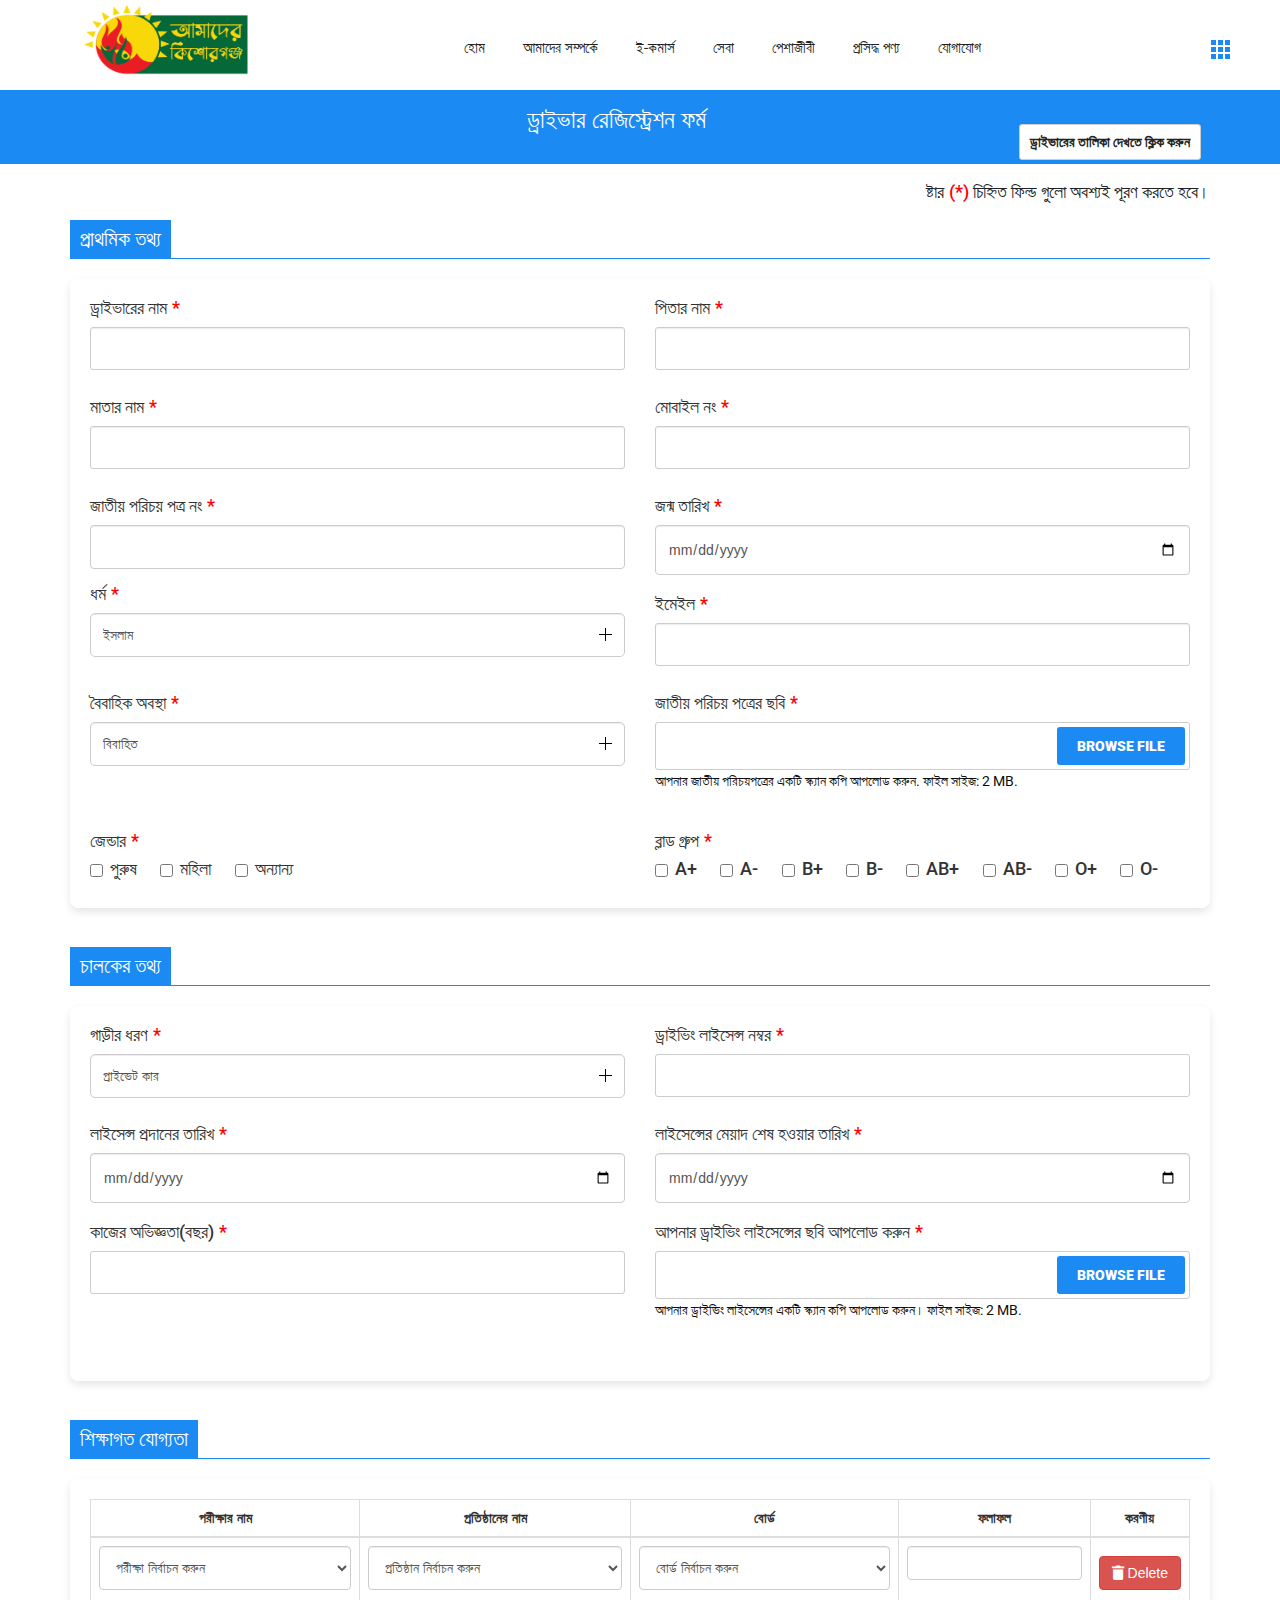
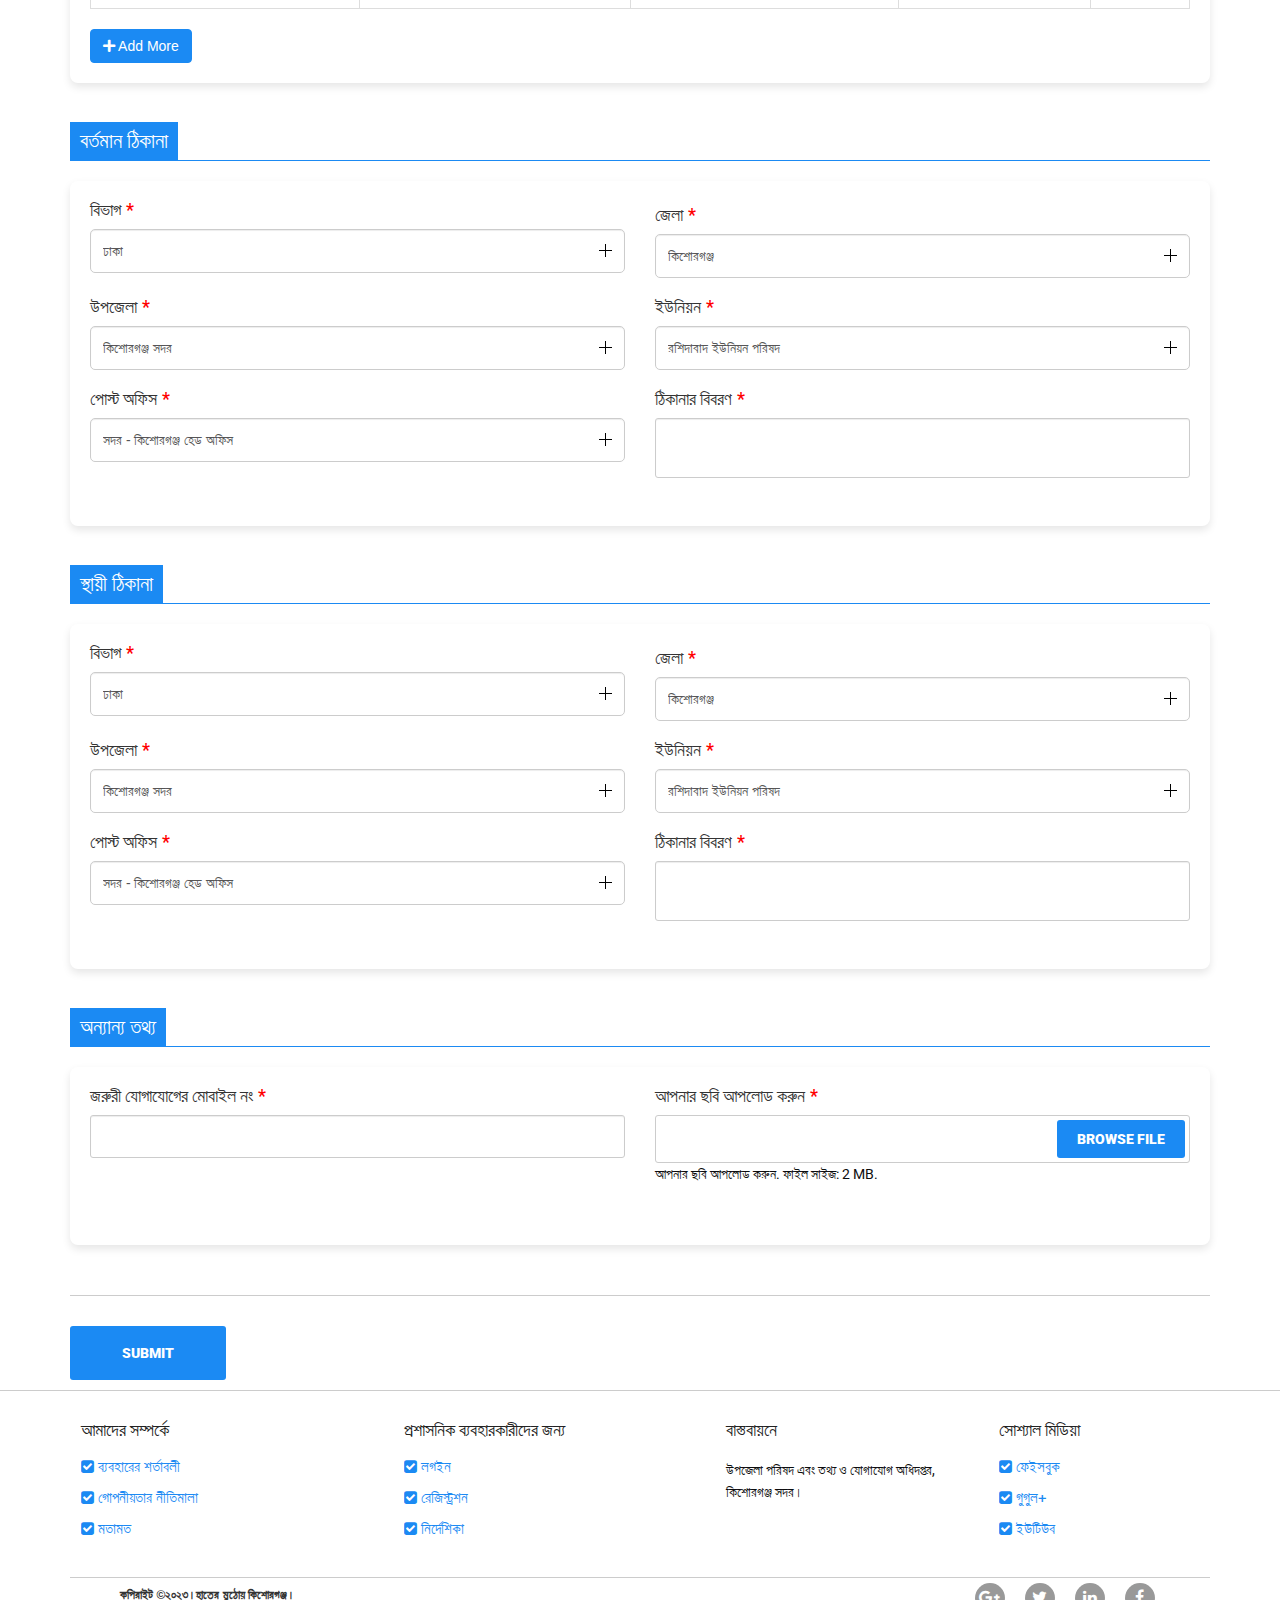
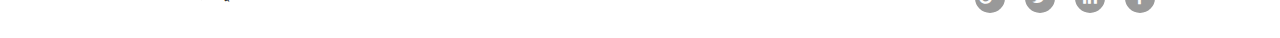
<file: job-seekers.html>
<!doctype html>

<html>

<head>

<meta charset="utf-8">

<meta name="viewport" content="width=device-width, initial-scale=1">

<title>আমাদের কিশোরগঞ্জ</title>

<!--CUSTOM CSS-->

<link href="css/custom.css" rel="stylesheet" type="text/css">

<!--BOOTSTRAP CSS-->

<link href="css/bootstrap.css" rel="stylesheet" type="text/css">

<!--COLOR CSS-->

<link href="css/color.css" rel="stylesheet" type="text/css">

<!--RESPONSIVE CSS-->

<link href="css/responsive.css" rel="stylesheet" type="text/css">

<!--OWL CAROUSEL CSS-->

<link href="css/owl.carousel.css" rel="stylesheet" type="text/css">

<!--FONTAWESOME CSS-->

<link href="css/font-awesome.min.css" rel="stylesheet" type="text/css">

<!--TEXT EDITOR CSS-->

<link href="css/editor.css" type="text/css" rel="stylesheet"/>

<!--SCROLL FOR SIDEBAR NAVIGATION-->

<link href="css/jquery.mCustomScrollbar.css" rel="stylesheet" type="text/css">
<link href="https://cdn.jsdelivr.net/npm/bootstrap-icons/font/bootstrap-icons.css" rel="stylesheet">


<!--FAVICON ICON-->

<link rel="icon" href="images/favicon.ico" type="image/x-icon">

<link rel="stylesheet" href="https://cdnjs.cloudflare.com/ajax/libs/font-awesome/5.15.3/css/all.min.css">


<!--GOOGLE FONTS-->

<link href='https://fonts.googleapis.com/css?family=Roboto:400,300,300italic,500,700,900' rel='stylesheet' type='text/css'>

<!--[if lt IE 9]>

      <script src="https://oss.maxcdn.com/html5shiv/3.7.2/html5shiv.min.js"></script>

      <script src="https://oss.maxcdn.com/respond/1.4.2/respond.min.js"></script>

    <![endif]-->

    <link rel="stylesheet" href="https://cdnjs.cloudflare.com/ajax/libs/font-awesome/4.7.0/css/font-awesome.min.css">


</head>



<body class="theme-style-1">

<!--WRAPPER START-->

<div id="wrapper"> 

  <!--HEADER START-->

  <header id="header"> 

    <!--BURGER NAVIGATION SECTION START-->

    

    <!--BURGER NAVIGATION SECTION END-->

    <div class="container"> 

      <!--NAVIGATION START-->
    
      <div class="navigation-col">
    
        <nav class="navbar navbar-inverse">
    
        <div class="navbar-header">
    
          <button type="button" class="navbar-toggle collapsed" data-toggle="collapse" data-target="#navbar" aria-expanded="false" aria-controls="navbar"> <span class="sr-only">Toggle navigation</span> <span class="icon-bar"></span> <span class="icon-bar"></span> <span class="icon-bar"></span> </button>
    
          <strong class="logo"><a href="index.html"><img src="images/kisor.png" alt="logo" width="200" height="100" style="margin-bottom: -15px;margin-top: -24px;"></a></strong>
    
        <div id="navbar" class="collapse navbar-collapse">
    
          <ul class="nav navbar-nav" id="nav">
          <li><a href="index.html">হোম</a></li>
          <li><a href="javascript:void(0);">আমাদের সম্পর্কে</a></li>
          <li><a href="#">ই-কমার্স</a></li>
          <li><a href="javascript:void(0);">সেবা</a>
            <ul>
            <li><a href="doctorsearch.html">ডাক্তার</a></li>
            <li><a href="javascript:void(0)">হাসপাতাল / ক্লিনিক</a></li>
            <li><a href="driversearch.html">ড্রাইভার</a></li>
            <li><a href="javascript:void(0)">গাড়ি ভাড়া</a></li>
            </ul>
          </li>
          <li><a href="javascript:void(0)">পেশাজীবী</a>
            <ul>
            <li><a href="electriciansearch.html">ইলেকট্রিশিয়ান</a></li>
            <li><a href="lawyersearch.html">আইনজীবী</a></li>
            </ul>
          </li>
          <li><a href="javascript:void(0);">প্রসিদ্ধ পণ্য</a></li>
          <li><a href="javascript:void(0);">যোগাযোগ </a></li>
            </ul>
    
        </div>
    
        </nav>
    
      </div>
    
      <!--NAVIGATION END--> 
    
      </div>
      

    

    <!--USER OPTION COLUMN START-->

    <div class="user-option-col">

      
      <div class="dropdown-box">

        <div class="dropdown">

          <button class="btn btn-default dropdown-toggle" type="button" id="dropdownMenu2" data-toggle="dropdown" aria-haspopup="true" aria-expanded="true"> <img src="images/option-icon.png" alt="img"> </button>

          <ul class="dropdown-menu" aria-labelledby="dropdownMenu2">

            <li> <a href="#" class="login-round"><i class="fa fa-sign-in"></i></a> <a href="#" class="btn-login">ইউজার লগইন</a> </li>

            <li> <a href="#" class="login-round"><i class="fa fa-user-plus"></i></a> <a href="#" class="btn-login">এডমিন লগইন</a> </li>

          </ul>

        </div>

      </div>

    </div>
    <!--USER OPTION COLUMN END--> 

    <style>
      @media (max-width: 768px) {
  .text-box {
    padding: 15px;
  }

  h4 {
    font-size: 20px;
  }

  a.btn-style-1 {
    margin-top: 8px;
    padding: 8px;
  }
}

    </style>

  </header>

  <style>
    @media (max-width: 768px) {
        .container {
            flex-direction: column;
            align-items: center;
            justify-content: center;
            margin: 0;
        }
        .box {
            margin: 10px 0;
            text-align: center;
        }
        .footer-social {
            flex-direction: column;
            align-items: center;
        }
    }

    
</style>

  

  <!--MAIN START-->

  <div id="main"> 

    


    

    <!-- ACCOUNT OPTION SECTION START-->

    <section class="account-option">
      <div class="container" style="text-align: center;">
          <div class="inner-box">
              <div class="text-box" style="position: relative;">
                  <h4 style="display: inline-block; font-size: 24px;">ড্রাইভার রেজিস্ট্রেশন ফর্ম</h4>
                  <!-- <p><a href="driversearch.html" style="position: absolute; top: 0; right: -449px;margin-top: 21px;color: aliceblue;">ড্রাইভারের তালিকা দেখতে ক্লিক করুন</a></p> -->
                  <a href="driversearch.html" style="position: absolute; top: 6px; right: -449px;" class="btn-style-1"></i>ড্রাইভারের তালিকা দেখতে ক্লিক করুন</a> </div>

              </div>
          </div>
      </div>
  </section>
  
  
    
    
    

    <!--ACCOUNT OPTION SECTION END--> 

    <style>
      .card {
      border: 1px white;
      border-radius: 8px;
      box-shadow: 0 4px 8px rgba(0, 0, 0, 0.1);
      padding: 20px;
      margin-bottom: 20px;
    }
    
    .label-with-star {
    display: flex;
    align-items: center;
}

.star {
    color: red;
    margin-left: 5px;
}

.account-option {
      text-align: center;
    }
    .custom-select {
        position: relative;
    }

    .custom-select select {
        appearance: none;
        -webkit-appearance: none;
        -moz-appearance: none;
        background: url('arrow.png') no-repeat right center;
        background-size: 20px;
        padding-right: 30px; /* Adjust the padding to ensure space for the icon */
    }

    .custom-dropdown select {
    -webkit-appearance: none;
    -moz-appearance: none;
    appearance: none;
    background-color: transparent;
    background-image: url('images/plus.png'); /* Replace with your plus icon */
    background-repeat: no-repeat;
    background-position: right 10px center; /* Adjust the value for left position */
    background-size: 16px; /* Adjust the size as needed */
    padding-right: 35px; /* Increased to accommodate left position */
    border: 1px solid #ccc;
    border-radius: 5px;
    cursor: pointer;
}


h4 span div {
        background-color: #1b8af3;
        padding: 10px;
        color: white;
        transition: background-color 0.3s;
    }

    h4 span:hover div {
        background-color: green;
    }

</style>

    

    <!--RESUME FORM START-->

    <section class="resum-form padd-tb">
      <div class="container">
        <h4 class="mandatory-fields" style="text-align: right;">
          <!-- সব ফিল্ডে <span class="star">(*)</span> চিহ্নিত করা আবশ্যক -->
          <!-- <span class="star">(*)</span>দ্বারা চিহ্নিত সমস্ত ক্ষেত্র বাধ্যতামূলক -->
         ষ্টার<span class="star">(*)</span> চিহ্নিত ফিল্ড গুলো অবশ্যই পূরণ করতে হবে। 
        </h4>
        
        <form action="#">
          <h4 class="mb-4 mt-4" style="border-bottom: 1px solid #1b8af3; margin-bottom: 20px; font-size: 21px;">
            <span style="display: inline-block; transition: background-color 0.3s;">
                <div style="background-color: #1b8af3; padding: 10px; color: white;">
                  প্রাথমিক তথ্য
                </div>
            </span>
        </h4>
          <div class="row">
            <div class="col-md-12">
              <div class="card mb-5">
                <div class="card-header">
                </div>
                <div class="card-body">
                  <div class="row">
                    <div class="col-md-6 col-sm-6">
                      <label for="name" class="label-with-star">ড্রাইভারের নাম<span class="star">*</span></label>
                      <input type="text" class="form-control" placeholder="">
                    </div>
                    <div class="col-md-6 col-sm-6">
                      <label for="name" class="label-with-star">পিতার নাম<span class="star">*</span></label>
                      <input type="text" class="form-control" placeholder="">
                    </div>
                    <div class="col-md-6 col-sm-6">
                      <label for="name" class="label-with-star">মাতার নাম<span class="star">*</span></label>
                      <input type="text" class="form-control" placeholder="">
                    </div>
                    <div class="col-md-6 col-sm-6">
                      <label for="mobile-number" class="label-with-star">মোবাইল নং<span class="star">*</span></label>
                      <input type="text" class="form-control" id="mobile-number" placeholder="">
                      <!-- <p style="font-size: 14px; margin: 30; margin-top: -18px;">Please enter your mobile number.</p> -->
                  </div>
                  

                    <div class="col-md-6 col-sm-6">
                      <label for="name" class="label-with-star">জাতীয় পরিচয় পত্র নং<span class="star">*</span></label>
                      <input type="" class="form-control">
                    </div>
                    <div class="col-md-6 col-sm-6">
                      <label for="name" class="label-with-star">জন্ম তারিখ<span class="star">*</span></label>
                      <input type="date" class="form-control" placeholder="">
                    </div>
                    <div class="col-md-6 col-sm-6">
                      <label for="name" class="label-with-star">ধর্ম<span class="star">*</span></label>
                      <div class="custom-dropdown">
                        <select class="form-control" name="Religion Status">
                          <option value="Muslim">ইসলাম </option>
                          <option value="Hindu">হিন্দু</option>
                          <option value="Christian">খ্রিস্টান</option>                          
                        </select>
                      </div>
                    </div>

                    <div class="col-md-6 col-sm-6" style="margin-top: 10px;">
                      <label for="email" class="label-with-star">ইমেইল<span class="star">*</span></label>
                      <input type="text" class="form-control" placeholder="">
                    </div>
                    <div class="col-md-6 col-sm-6">
                      <label for="name" class="label-with-star">বৈবাহিক অবস্থা<span class="star">*</span></label>
                      <div class="custom-dropdown">
                        <select class="form-control" name="maritalStatus">
                          <option value="married">বিবাহিত</option>
                          <option value="unmarried">অবিবাহিত</option>                        
                        </select>
                      </div>
                    </div>
                    
                  <div class="col-md-6 col-sm-6">
                      <label for="name" class="label-with-star">জাতীয় পরিচয় পত্রের ছবি<span class="star">*</span></label>
                    
                      <div class="upload-box">
                        <div class="hold">
                          <a href="#"></a> <span class="btn-file"> Browse File
                            <input type="file">
                          </span>
                          
                        </div>
                        <p style="margin-top: 10px; font-size: 14px;">আপনার জাতীয় পরিচয়পত্রের একটি স্ক্যান কপি আপলোড করুন. ফাইল সাইজ: 2 MB.</p>

                      </div>
                  </div>

                    <div class="col-md-6 col-sm-6">
                      <label for="name" class="label-with-star">জেন্ডার<span class="star">*</span></label>
                      <div class="gender-options">
                        <div class="checkbox-inline" style="margin-right: 10px;"><label><input type="checkbox" name="gender" value="male"> পুরুষ</label></div>
                        <div class="checkbox-inline" style="margin-right: 10px;"><label><input type="checkbox" name="gender" value="female"> মহিলা</label></div>
                        <div class="checkbox-inline"><label><input type="checkbox" name="gender" value="other"> অন্যান্য</label></div>                        
                      </div>
                    </div>
                    
                    <div class="col-md-6 col-sm-6">
                      <label for="name" class="label-with-star">ব্লাড গ্রুপ<span class="star">*</span></label>
                      <div class="blood-group-options">
                        <div class="checkbox-inline" style="margin-right: 10px;"><label><input type="checkbox" name="bloodGroup" value="A+"> A+</label></div>
                        <div class="checkbox-inline" style="margin-right: 10px;"><label><input type="checkbox" name="bloodGroup" value="A-"> A-</label></div>
                        <div class="checkbox-inline" style="margin-right: 10px;"><label><input type="checkbox" name="bloodGroup" value="B+"> B+</label></div>
                        <div class="checkbox-inline" style="margin-right: 10px;"><label><input type="checkbox" name="bloodGroup" value="B-"> B-</label></div>
                        <div class="checkbox-inline" style="margin-right: 10px;"><label><input type="checkbox" name="bloodGroup" value="AB+"> AB+</label></div>
                        <div class="checkbox-inline" style="margin-right: 10px;"><label><input type="checkbox" name="bloodGroup" value="AB-"> AB-</label></div>
                        <div class="checkbox-inline" style="margin-right: 10px;"><label><input type="checkbox" name="bloodGroup" value="O+"> O+</label></div>
                        <div class="checkbox-inline"><label><input type="checkbox" name="bloodGroup" value="O-"> O-</label></div>
                        
                      </div>
                    </div>
                    
                  </div>
                </div>
              </div>
            </div>
            


            <!-- border-bottom: 1px solid; display: inline-block; -->
            <div class="col-md-12 mt-4">
              <!-- <h4 class="mb-4 mt-4" style="border-bottom: 1px solid #ccc; margin-bottom: 25px; font-size: 21px;">চালকের তথ্য:</h4> -->
              <h4 class="mb-4 mt-4" style="border-bottom: 1px solid #1b8af3; margin-bottom: 20px; font-size: 21px;">
                <span style="display: inline-block; transition: background-color 0.3s;">
                    <div style="background-color: #1b8af3; padding: 10px; color: white;">
                      চালকের তথ্য
                    </div>
                </span>
            </h4>
              <div class="card mb-5 mt-4">
                  <div class="card-header">
                      <!-- <h4 class="mb-0">Vehicle Information :</h4> -->
                  </div>
                  <div class="card-body">
                  <div class="row">
                    <div class="col-md-6 col-sm-6">
                      <div class="custom-dropdown">
                      <label for="name" class="label-with-star">গাড়ীর ধরণ<span class="star">*</span></label>
                      <select class="form-control" name="vehicle_type">
                        <option value="truck">প্রাইভেট কার</option>
                        <option value="cng">হায়েস</option>
                        <option value="motorcycle">মাইক্রো</option>
                        <option value="motorcycle">বাস</option>
                        <option value="motorcycle">ট্রাক</option>
                        
                      </select>
                    </div>
                  </div>

                    <div class="col-md-6 col-sm-6">
                      <label for="name" class="label-with-star">ড্রাইভিং লাইসেন্স নম্বর<span class="star">*</span></label>
                      <input type="text" placeholder="">
                    </div>

                    <div class="col-md-6 col-sm-6">
                      <label for="name" class="label-with-star">লাইসেন্স প্রদানের তারিখ<span class="star">*</span></label>
                      <input type="date" class="form-control">
                    </div>

                    <div class="col-md-6 col-sm-6">
                      <label for="name" class="label-with-star">লাইসেন্সের মেয়াদ শেষ হওয়ার তারিখ<span class="star">*</span></label>
                      <input type="date" class="form-control">
                    </div>

                    <div class="col-md-6 col-sm-6"style="margin-top: 10px;">
                      <label for="name" class="label-with-star">কাজের অভিজ্ঞতা(বছর)<span class="star">*</span></label>
                      <input type="text" placeholder="">
                    </div>

                    <div class="col-md-6 col-sm-6"style="margin-top: 10px;">
                      <label for="name" class="label-with-star">
                        আপনার ড্রাইভিং লাইসেন্সের ছবি আপলোড করুন<span class="star">*</span></label>
                      <div class="upload-box">
                        <div class="hold">
                          <a href="#"></a> <span class="btn-file"> Browse File
                            <input type="file">
                          </span>
                          
                        </div>
                        <p style="margin-top: 10px; font-size: 14px;">আপনার ড্রাইভিং লাইসেন্সের একটি স্ক্যান কপি আপলোড করুন। ফাইল সাইজ: 2 MB.</p>

                      </div>
                    </div>
                    
                  </div>
                </div>
              </div>
            </div>

            <div class="col-md-12 mt-4">
              <!-- <h4 class="mb-4 mt-4" style="border-bottom: 1px solid #ccc; margin-bottom: 25px; font-size: 21px;">শিক্ষাগত যোগ্যতা:<h4> -->
                <h4 class="mb-4 mt-4" style="border-bottom: 1px solid #1b8af3; margin-bottom: 20px; font-size: 21px;">
                  <span style="display: inline-block; transition: background-color 0.3s;">
                      <div style="background-color: #1b8af3; padding: 10px; color: white;">
                        শিক্ষাগত যোগ্যতা                  
                     </div>
                  </span>
              </h4>
              <div class="card mb-5">
                <div class="card-header">
                  <!-- <h4 class="mb-0">Education Qualification :</h4> -->
                </div>
                <div class="card-body">
                  <div class="row">
                    <div class="col-md-12">
                      <!-- <label for="education-qualification" class="label-with-star">Education Qualification<span class="star">*</span></label> -->
                      <table id="education_table" class="table table-bordered">
                        <thead>
                          <tr>
                            <th style="width: 27%; text-align: center; vertical-align: middle; font-size: 14px;">পরীক্ষার নাম</th>
                            <!-- <th style="width: 20%; text-align: center; vertical-align: middle;">School</th> -->
                            <th style="width: 27%; text-align: center; vertical-align: middle; font-size: 14px;">প্রতিষ্ঠানের নাম</th>
                            <th style="width: 27%; text-align: center; vertical-align: middle; font-size: 14px;">বোর্ড</th>
                            <th style="width: 10%; text-align: center; vertical-align: middle; font-size: 14px;">ফলাফল</th>
                            <th style="width: 10%; text-align: center; vertical-align: middle; font-size: 14px;">করণীয়</th>
                          </tr>
                        </thead>
                        <tbody>
                          <tr id="row_0">
                            <td>
                              <select name="exam_name[]" required class="form-control">
                                <option value="">পরীক্ষা নির্বাচন করুন</option>
                                <option value="ssc">এসএসসি</option>
                                <option value="hsc">এইচএসসি</option>
                                <option value="bachelor">স্নাতক</option>
                                
                                <!-- Add more exam options here -->
                              </select>
                            </td>
                            <td>
                              <select name="School[]" required class="form-control">
                                <option value="">প্রতিষ্ঠান নির্বাচন করুন</option>
                                <option value="univ1">এম.ডি.সি. মডেল ইনস্টিটিউট</option>
                                <option value="univ2">মনিপুর উচ্চ বিদ্যালয়</option>
                                
                                <!-- Add more school options here -->
                              </select>
                            </td>
                            
                            <td>
                              <select name="board[]" required class="form-control">
                                <option value="">বোর্ড নির্বাচন করুন</option>
                                <option value="board1">ঢাকা বোর্ড</option>
                                <option value="board2">চট্টগ্রাম বোর্ড</option>
                                
                                <!-- Add more board options here -->
                              </select>
                            </td>
                            <td style="width: 25%;">
                              <input type="number" name="result[]" required pattern="[0-9]+" class="form-control">
                            </td>
                            <td style="width: 25%; text-align: center; vertical-align: middle;">
                              <button type="button" class="btn btn-danger delete-button" onclick="deleteEducationRow(this)">
                                <i class="fas fa-trash"></i> Delete
                              </button>
                            </td>
                          </tr>
                        </tbody>
                      </table>
                      <button id="add_education_button" type="button" class="btn btn-success mt-3">
                        <i class="fas fa-plus"></i> Add More
                      </button>
                    </div>
                  </div>
                </div>
              </div>
            </div>
            
            
            

            <div class="col-md-12">
              <!-- <h4 class="mb-4 mt-4" style="border-bottom: 1px solid #ccc; margin-bottom: 25px; font-size: 21px;">বর্তমান ঠিকানা::</h4> -->
              <h4 class="mb-4 mt-4" style="border-bottom: 1px solid #1b8af3; margin-bottom: 20px; font-size: 21px;">
                <span style="display: inline-block; transition: background-color 0.3s;">
                    <div style="background-color: #1b8af3; padding: 10px; color: white;">
                      বর্তমান ঠিকানা                
                     </div>
                </span>
               </h4>
                  <div class="card mb-5 mt-4">
                    <div class="card-header">
                       </div>
                       <div class="card-body">
                          <div class="row">
                    

                    <div class="col-md-6 col-sm-6">
                      <div class="custom-dropdown">
                      <label for="name" class="label-with-star">বিভাগ<span class="star">*</span></label>
                      <select class="form-control" name="Zilla_type">
                        <option value="truck">ঢাকা </option>
                        <option value="truck">চট্টগ্রাম</option>
                        <option value="truck">রাজশাহী</option>
                        <option value="truck">খুলনা</option>
                        <option value="truck">সিলেট</option>
                        <option value="truck">বরিশাল</option>
                        <option value="truck">ময়মনসিংহ</option>
                        
                      </select>                   
                     </div>
                    </div>

                     <div class="col-md-6 col-sm-6"style="margin-top: 5px;">
                      <div class="custom-dropdown">
                      <label for="name" class="label-with-star">জেলা<span class="star">*</span></label>
                      <select class="form-control" name="Zilla_type">
                        <option value="truck">কিশোরগঞ্জ</option>
                        <option value="truck">কুমিল্লা</option>
                        <option value="truck">নোয়াখালি</option>
                        <option value="truck">মানিকগঞ্জ</option>
                        <option value="truck">সিরাজগঞ্জ</option>
                        
                        <!-- <option value="cng">CNG</option> -->
                        <!-- <option value="motorcycle">Motorcycle</option> -->
                      </select>                   
                     </div>
                    </div>

                    <div class="col-md-6 col-sm-6"style="margin-top: 10px;">
                      <div class="custom-dropdown">
                          <label for="name" class="label-with-star">উপজেলা<span class="star">*</span></label>
                          <select class="form-control" name="Upazilla_type">
                              <option value="Kishoreganj Sadar">কিশোরগঞ্জ সদর</option>
                              <option value="Hossainpur">হোসেনপুর</option>
                              <option value="Pakundia">পাকুন্ডা</option>
                              <option value="Katiadi">কটিয়াদি</option>
                              <option value="Karimganj">করিমগঞ্জ</option>
                              <option value="Tarail">তাড়াইল</option>
                              <option value="Itna">ইটনা</option>
                              <option value="Mithamoin">মিঠামইন</option>
                              <option value="Austagram">অষ্টগ্রাম</option>
                              <option value="Nikli">নিকলি</option>
                              <option value="Bajitpur">বাজিতপুর</option>
                              <option value="Kuliarchar">কুলিয়ারচর</option>
                              <option value="Bhairab">ভৈরব</option>
                          </select>
                      </div>
                  </div>
                  
                  <div class="col-md-6 col-sm-6"style="margin-top: 10px;">
                      <div class="custom-dropdown">
                          <label for="name" class="label-with-star">ইউনিয়ন<span class="star">*</span></label>
                          <select class="form-control" name="Union_type">
                              <option value="Rashidabad Union Parishad">রশিদাবাদ ইউনিয়ন পরিষদ</option>
                              <option value="Latibabad Union Parishad">লতিবাবাদ ইউনিয়ন পরিষদ</option>
                              <option value="Maizkhapan Union Parishad">মাইজখাপন ইউনিয়ন পরিষদ</option>
                              <option value="Mohinand Union Parishad">মোহিনন্দ ইউনিয়ন পরিষদ</option>
                              <option value="Joshodal Union Parishad">জোশোদল ইউনিয়ন পরিষদ</option>
                              <option value="Baulai Union Parishad">বাউলাই ইউনিয়ন পরিষদ</option>
                              <option value="Binnati Union Parishad">বিন্নতি ইউনিয়ন পরিষদ</option>
                              <option value="Mariya Union Parishad">মরিয়া ইউনিয়ন পরিষদ</option>
                              <option value="Chouddashat Union Parishad">চৌদ্দশট ইউনিয়ন পরিষদ</option>
                              <option value="Korshakariail Union Parishad">কর্ষকারিয়াইল ইউনিয়ন পরিষদ</option>
                              <option value="Danapatuli Union Parishad">দানাপাটুলি ইউনিয়ন পরিষদ</option>
                              <!-- Add more options here as needed -->
                          </select>
                      </div>
                  </div>
                  

                    <div class="col-md-6 col-sm-7"style="margin-top: 10px;">
                      <div class="custom-dropdown">
                      <label for="name" class="label-with-star">পোস্ট অফিস<span class="star">*</span></label>
                      <select class="form-control" name="Village_type">
                        <option value="Sadar">সদর - কিশোরগঞ্জ হেড অফিস</option>
                        <option value="Sadar">সদর - আমিরগঞ্জ</option>
                        <option value="Sadar">সদর - উরাদিঘি মাদ্রাসা</option>
                        <option value="Sadar">সদর - কারিয়াইল</option>
                        <option value="Sadar">সদর - বাউলাই</option>
                        <option value="Sadar">সদর - ব্রাহ্মণকাচুড়ি</option>
                        <option value="Sadar">সদর - মাথিয়া</option>
                        <option value="Sadar">সদর - জশোদল</option>
                        <option value="Sadar">সদর - নীলগঞ্জ</option>
                        
                        <!-- Add more options here as needed -->
                      </select>                   
                    </div>
                  </div>
                   

                    <div class="col-md-6 col-sm-6"style="margin-top: 10px;">
                      <label for="name" class="label-with-star">ঠিকানার বিবরণ<span class="star">*</span></label>
                      <textarea class="form-control" placeholder=""></textarea>
                    </div>
                    

                    <!-- <div class="col-md-6 col-sm-6">
                      <label>Upload Your Photo</label>
                      <div class="upload-box">
                        </span> </div>
                      </div> <div class="hold"><a href="#">Maximum file size 10 MB</a> <span class="btn-file"> Browse File
                          <input type="file">
                          -->

                     
                    <!-- ... Add more fields as needed -->
                  </div>
                </div>
              </div>
            </div>
    
            <div class="col-md-12">
              <!-- <h4 class="mb-4 mt-4" style="border-bottom: 1px solid #ccc; margin-bottom: 25px; font-size: 21px;">বর্তমান ঠিকানা::</h4> -->
              <h4 class="mb-4 mt-4" style="border-bottom: 1px solid #1b8af3; margin-bottom: 20px; font-size: 21px;">
                <span style="display: inline-block; transition: background-color 0.3s;">
                    <div style="background-color: #1b8af3; padding: 10px; color: white;">
                      স্থায়ী ঠিকানা                     
                    </div>
                </span>
               </h4>
                  <div class="card mb-5 mt-4">
                    <div class="card-header">
                       </div>
                       <div class="card-body">
                          <div class="row">
                    

                    <div class="col-md-6 col-sm-6">
                      <div class="custom-dropdown">
                      <label for="name" class="label-with-star">বিভাগ<span class="star">*</span></label>
                      <select class="form-control" name="Zilla_type">
                        <option value="truck">ঢাকা </option>
                        <option value="truck">চট্টগ্রাম</option>
                        <option value="truck">রাজশাহী</option>
                        <option value="truck">খুলনা</option>
                        <option value="truck">সিলেট</option>
                        <option value="truck">বরিশাল</option>
                        <option value="truck">ময়মনসিংহ</option>
                        
                      </select>                   
                     </div>
                    </div>

                     <div class="col-md-6 col-sm-6"style="margin-top: 5px;">
                      <div class="custom-dropdown">
                      <label for="name" class="label-with-star">জেলা<span class="star">*</span></label>
                      <select class="form-control" name="Zilla_type">
                        <option value="truck">কিশোরগঞ্জ</option>
                        <option value="truck">কুমিল্লা</option>
                        <option value="truck">নোয়াখালি</option>
                        <option value="truck">মানিকগঞ্জ</option>
                        <option value="truck">সিরাজগঞ্জ</option>
                        
                        <!-- <option value="cng">CNG</option> -->
                        <!-- <option value="motorcycle">Motorcycle</option> -->
                      </select>                   
                     </div>
                    </div>

                    <div class="col-md-6 col-sm-6"style="margin-top: 10px;">
                      <div class="custom-dropdown">
                          <label for="name" class="label-with-star">উপজেলা<span class="star">*</span></label>
                          <select class="form-control" name="Upazilla_type">
                              <option value="Kishoreganj Sadar">কিশোরগঞ্জ সদর</option>
                              <option value="Hossainpur">হোসেনপুর</option>
                              <option value="Pakundia">পাকুন্ডা</option>
                              <option value="Katiadi">কটিয়াদি</option>
                              <option value="Karimganj">করিমগঞ্জ</option>
                              <option value="Tarail">তাড়াইল</option>
                              <option value="Itna">ইটনা</option>
                              <option value="Mithamoin">মিঠামইন</option>
                              <option value="Austagram">অষ্টগ্রাম</option>
                              <option value="Nikli">নিকলি</option>
                              <option value="Bajitpur">বাজিতপুর</option>
                              <option value="Kuliarchar">কুলিয়ারচর</option>
                              <option value="Bhairab">ভৈরব</option>
                          </select>
                      </div>
                  </div>
                  
                  <div class="col-md-6 col-sm-6"style="margin-top: 10px;">
                      <div class="custom-dropdown">
                          <label for="name" class="label-with-star">ইউনিয়ন<span class="star">*</span></label>
                          <select class="form-control" name="Union_type">
                              <option value="Rashidabad Union Parishad">রশিদাবাদ ইউনিয়ন পরিষদ</option>
                              <option value="Latibabad Union Parishad">লতিবাবাদ ইউনিয়ন পরিষদ</option>
                              <option value="Maizkhapan Union Parishad">মাইজখাপন ইউনিয়ন পরিষদ</option>
                              <option value="Mohinand Union Parishad">মোহিনন্দ ইউনিয়ন পরিষদ</option>
                              <option value="Joshodal Union Parishad">জোশোদল ইউনিয়ন পরিষদ</option>
                              <option value="Baulai Union Parishad">বাউলাই ইউনিয়ন পরিষদ</option>
                              <option value="Binnati Union Parishad">বিন্নতি ইউনিয়ন পরিষদ</option>
                              <option value="Mariya Union Parishad">মরিয়া ইউনিয়ন পরিষদ</option>
                              <option value="Chouddashat Union Parishad">চৌদ্দশট ইউনিয়ন পরিষদ</option>
                              <option value="Korshakariail Union Parishad">কর্ষকারিয়াইল ইউনিয়ন পরিষদ</option>
                              <option value="Danapatuli Union Parishad">দানাপাটুলি ইউনিয়ন পরিষদ</option>
                              <!-- Add more options here as needed -->
                          </select>
                      </div>
                  </div>
                  

                    <div class="col-md-6 col-sm-7"style="margin-top: 10px;">
                      <div class="custom-dropdown">
                      <label for="name" class="label-with-star">পোস্ট অফিস<span class="star">*</span></label>
                      <select class="form-control" name="Village_type">
                        <option value="Sadar">সদর - কিশোরগঞ্জ হেড অফিস</option>
                        <option value="Sadar">সদর - আমিরগঞ্জ</option>
                        <option value="Sadar">সদর - উরাদিঘি মাদ্রাসা</option>
                        <option value="Sadar">সদর - কারিয়াইল</option>
                        <option value="Sadar">সদর - বাউলাই</option>
                        <option value="Sadar">সদর - ব্রাহ্মণকাচুড়ি</option>
                        <option value="Sadar">সদর - মাথিয়া</option>
                        <option value="Sadar">সদর - জশোদল</option>
                        <option value="Sadar">সদর - নীলগঞ্জ</option>
                        
                        <!-- Add more options here as needed -->
                      </select>                   
                    </div>
                  </div>
                   

                    <div class="col-md-6 col-sm-6"style="margin-top: 10px;">
                      <label for="name" class="label-with-star">ঠিকানার বিবরণ<span class="star">*</span></label>
                      <textarea class="form-control" placeholder=""></textarea>
                    </div>
                    

                    <!-- <div class="col-md-6 col-sm-6">
                      <label>Upload Your Photo</label>
                      <div class="upload-box">
                        </span> </div>
                      </div> <div class="hold"><a href="#">Maximum file size 10 MB</a> <span class="btn-file"> Browse File
                          <input type="file">
                          -->

                     
                    <!-- ... Add more fields as needed -->
                  </div>
                </div>
              </div>
            </div>
    
    
            <div class="col-md-12">
              <!-- <h4 class="mb-4 mt-4" style="border-bottom: 1px solid #ccc; margin-bottom: 25px; font-size: 21px;">অন্যান্য তথ্য:</h4> -->
              <h4 class="mb-4 mt-4" style="border-bottom: 1px solid #1b8af3; margin-bottom: 20px; font-size: 21px;">
                <span style="display: inline-block; transition: background-color 0.3s;">
                    <div style="background-color: #1b8af3; padding: 10px; color: white;">
                      অন্যান্য তথ্য                    
                    </div>
                </span>
                </h4>
              <div class="card mb-5 mt-4">
                  <div class="card-header">
                      <!-- <h4 class="mb-0">Vehicle Information :</h4> -->
                  </div>
                  <div class="card-body">
                  <div class="row">
                    


                    <div class="col-md-6 col-sm-6">
                      <label for="name" class="label-with-star">জরুরী যোগাযোগের মোবাইল নং<span class="star">*</span></label>
                      <input type="text" class="form-control" placeholder="">
                    </div>


                    <div class="col-md-6 col-sm-6">
                      <label for="name" class="label-with-star">আপনার ছবি আপলোড করুন<span class="star">*</span></label>
        
                      <div class="upload-box">
        
                        <div class="hold"><a href="#"></a> <span class="btn-file"> Browse File
                          <input type="file">
                          </span> 
                        </div>
                        <p style="margin-top: 10px; font-size: 14px;">আপনার ছবি আপলোড করুন. ফাইল সাইজ: 2 MB.</p>
                      </div>
                    </div>
                  </div>
                </div>
              </div>
            </div>

            
          
         
    
            <!-- ... Add more card sections as needed -->
    
            <div class="col-md-12">
              <div class="btn-col">
                <input type="submit" value="submit">
              </div>
            </div>
          </div>

          

        </form>
      </div>
    </section>

    <!-- <script src="https://cdnjs.cloudflare.com/ajax/libs/font-awesome/5.15.3/js/all.min.js"></script> -->
    <script>
      var educationRowCount = 1;
    
      document.getElementById("add_education_button").addEventListener("click", function() {
        var newRow = document.getElementById("row_0").cloneNode(true);
        newRow.id = "row_" + educationRowCount;
        var selects = newRow.getElementsByTagName("select");
        for (var i = 0; i < selects.length; i++) {
          selects[i].name = selects[i].name.replace("[0]", "[" + educationRowCount + "]");
        }
        var inputs = newRow.getElementsByTagName("input");
        for (var i = 0; i < inputs.length; i++) {
          inputs[i].name = inputs[i].name.replace("[0]", "[" + educationRowCount + "]");
          inputs[i].value = "";
        }
        var deleteButton = newRow.querySelector(".delete-button");
        deleteButton.addEventListener("click", function() {
          deleteEducationRow(this);
        });
        document.querySelector("#education_table tbody").appendChild(newRow);
        educationRowCount++;
      });
    
      function deleteEducationRow(button) {
        var row = button.closest("tr");
        row.parentNode.removeChild(row);
      }
    </script>
    
    <script src="https://code.jquery.com/jquery-3.6.0.min.js"></script>
    <script>
      $(document).ready(function() {
        $(".custom-dropdown select").on("click", function(e) {
          e.stopPropagation(); // Prevent click event from reaching the document
          $(this).toggleClass("open");
        });
      
        $(document).on("click", function(e) {
          $(".custom-dropdown select").removeClass("open");
        });
      });
      </script>

    <!--RESUME FORM END--> 

  </div>

  <!--MAIN END--> 

  

  <!--FOOTER START-->
  <footer id="footer" style="background-color: white; padding: 20px 0; color: #333; text-align: center;">

    <div class="container" style="display: flex; justify-content: center; align-items: flex-start;">

      <div class="box" style="margin: 10px 1%; width: 30%; box-sizing: border-box; text-align: left;"> <!-- Adjusted the width -->
        <h4>আমাদের সম্পর্কে</h4>
        <ul style="list-style: none; padding: 0;">
          <li><a href="#"><i class="fa fa-check-square"></i> ব্যবহারের শর্তাবলী</a></li>
          <li><a href="#"><i class="fa fa-check-square"></i> গোপনীয়তার নীতিমালা</a></li>
          <li><a href="#"><i class="fa fa-check-square"></i> মতামত</a></li>
        </ul>
      </div>

      <div class="box" style="margin: 10px 1%; width: 30%; box-sizing: border-box; text-align: left;"> <!-- Adjusted the width -->
        <h4>প্রশাসনিক ব্যবহারকারীদের জন্য</h4>
        <ul style="list-style: none; padding: 0;">
          <li><a href="#"><i class="fa fa-check-square"></i> লগইন</a></li>
          <li><a href="#"><i class="fa fa-check-square"></i> রেজিস্ট্রশন</a></li>
          <li><a href="#"><i class="fa fa-check-square"></i> নির্দেশিকা</a></li>
        </ul>
      </div>

      <div class="box" style="margin: 10px 1%; width: 25%; box-sizing: border-box; text-align: left;"> <!-- Adjusted the width -->
        <h4>বাস্তবায়নে</h4>
        <p>উপজেলা পরিষদ এবং তথ্য ও যোগাযোগ অধিদপ্তর, কিশোরগঞ্জ সদর।</p>
      </div>

      <div class="box" style="margin: 10px 1%; width: 20%; box-sizing: border-box; text-align: left;"> <!-- Adjusted the width -->
        <h4>সোশ্যাল মিডিয়া</h4>
        <ul style="list-style: none; padding: 0;">
          <li><a href="#"><i class="fa fa-check-square"></i> ফেইসবুক</a></li>
          <li><a href="#"><i class="fa fa-check-square"></i> গুগুল+</a></li>
          <li><a href="#"><i class="fa fa-check-square"></i> ইউটিউব</a></li>
        </ul>
      </div>

    </div>

	  <div class="container" style="display: flex; flex-direction: column; align-items: center; margin-top: 20px; justify-content: space-between;">
      <div style="width: 100%; border-top: 1px solid #ccc; margin-top: 10px;"></div>
      <div class="footer-social" style="display: flex; justify-content: space-between; align-items: center;">
        <strong class="copyrights" style="margin-top: -4px; margin-right: 665px;">কপিরাইট &copy;২০২৩।হাতের মুঠোয় কিশোরগঞ্জ।</strong>
        <ul style="list-style: none; padding: 0; margin: 5px; display: flex;">
          <li style="margin-right: 10px;"><a href="#"><i class="fa fa-google-plus"></i></a></li>
          <li style="margin-right: 10px;"><a href="#"><i class="fa fa-twitter"></i></a></li>
          <li style="margin-right: 10px;"><a href="#"><i class="fa fa-linkedin"></i></a></li>
          <li><a href="#"><i class="fa fa-facebook"></i></a></li> <!-- Changed the class name to "fa fa-facebook" -->
        </ul>
      </div>
    </div>
</footer>

  <!--FOOTER END--> 

</div>

<!--WRAPPER END--> 



<!--jQuery START--> 

<!--JQUERY MIN JS--> 

<script src="js/jquery-1.11.3.min.js"></script> 

<!--BOOTSTRAP JS--> 

<script src="js/bootstrap.min.js"></script> 

<!--OWL CAROUSEL JS--> 

<script src="js/owl.carousel.min.js"></script> 

<!--BANNER ZOOM OUT IN--> 

<script src="js/jquery.velocity.min.js"></script> 

<script src="js/jquery.kenburnsy.js"></script> 

<!--SCROLL FOR SIDEBAR NAVIGATION--> 

<script src="js/jquery.mCustomScrollbar.concat.min.js"></script> 

<!--TEXT EDITOR JS--> 

<script src="js/editor.js"></script> 

<!--Accordion JS--> 

<script src="js/jquery.accordion.js"></script> 

<!--CUSTOM JS--> 

<script src="js/custom.js"></script>

</body>

</html>
</file>
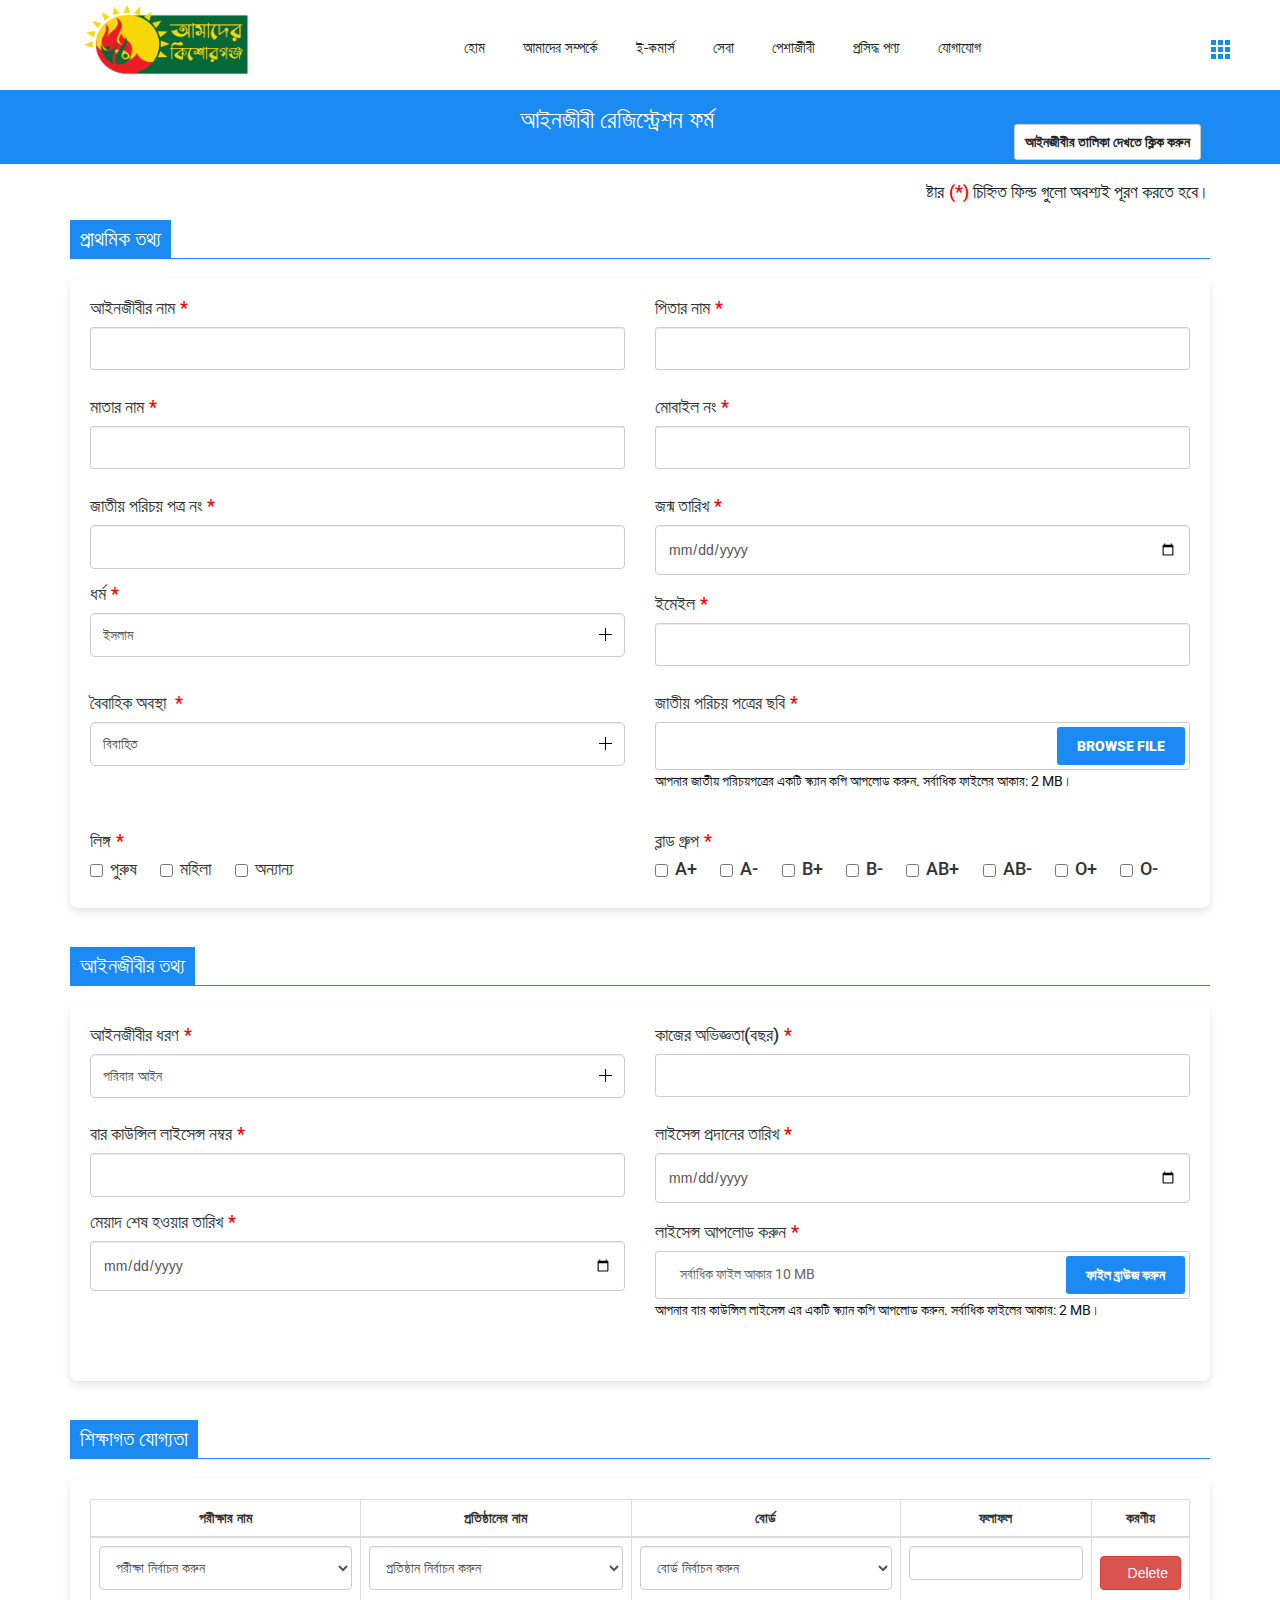
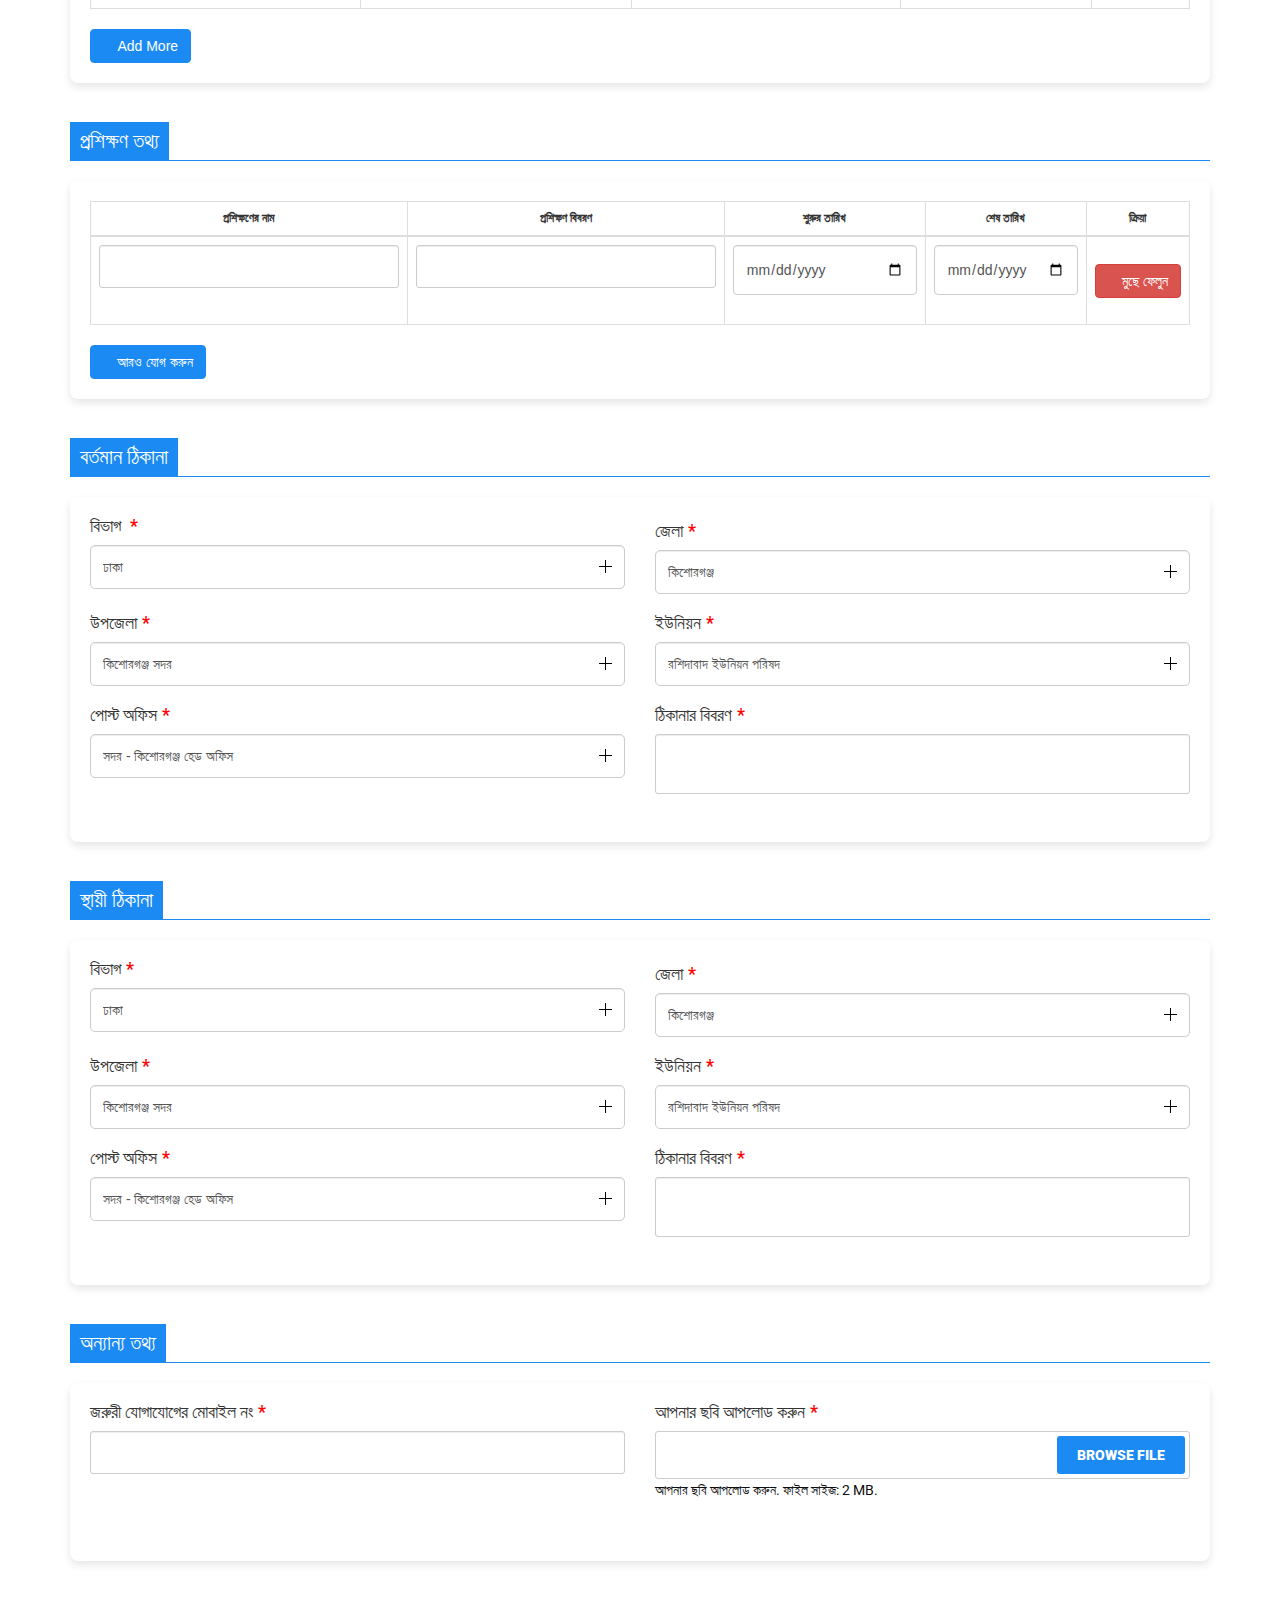
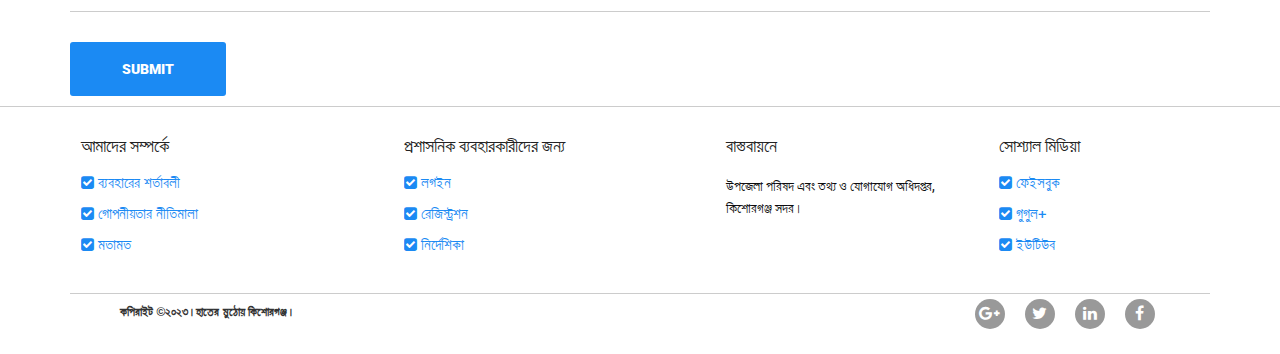
<file: lawyer.html>
<!doctype html>

<html>

<head>

<meta charset="utf-8">

<meta name="viewport" content="width=device-width, initial-scale=1">

<title>আমাদের কিশোরগঞ্জ</title>

<!--CUSTOM CSS-->

<link href="css/custom.css" rel="stylesheet" type="text/css">

<!--BOOTSTRAP CSS-->

<link href="css/bootstrap.css" rel="stylesheet" type="text/css">

<!--COLOR CSS-->

<link href="css/color.css" rel="stylesheet" type="text/css">

<!--RESPONSIVE CSS-->

<link href="css/responsive.css" rel="stylesheet" type="text/css">

<!--OWL CAROUSEL CSS-->

<link href="css/owl.carousel.css" rel="stylesheet" type="text/css">

<!--FONTAWESOME CSS-->

<link href="css/font-awesome.min.css" rel="stylesheet" type="text/css">

<!--TEXT EDITOR CSS-->

<link href="css/editor.css" type="text/css" rel="stylesheet"/>

<!--SCROLL FOR SIDEBAR NAVIGATION-->

<link href="css/jquery.mCustomScrollbar.css" rel="stylesheet" type="text/css">

<!--FAVICON ICON-->

<link rel="icon" href="images/favicon.ico" type="image/x-icon">

<!--GOOGLE FONTS-->

<link href='https://fonts.googleapis.com/css?family=Roboto:400,300,300italic,500,700,900' rel='stylesheet' type='text/css'>

<!--[if lt IE 9]>

      <script src="https://oss.maxcdn.com/html5shiv/3.7.2/html5shiv.min.js"></script>

      <script src="https://oss.maxcdn.com/respond/1.4.2/respond.min.js"></script>

    <![endif]-->
    <link rel="stylesheet" href="https://cdnjs.cloudflare.com/ajax/libs/font-awesome/4.7.0/css/font-awesome.min.css">


</head>



<body class="theme-style-1">

<!--WRAPPER START-->

<div id="wrapper"> 

  <!--HEADER START-->

  <header id="header"> 

    <!--BURGER NAVIGATION SECTION START-->

 

    <!--BURGER NAVIGATION SECTION END-->

    <div class="container"> 

      <!--NAVIGATION START-->
    
      <div class="navigation-col">
    
        <nav class="navbar navbar-inverse">
    
        <div class="navbar-header">
    
          <button type="button" class="navbar-toggle collapsed" data-toggle="collapse" data-target="#navbar" aria-expanded="false" aria-controls="navbar"> <span class="sr-only">Toggle navigation</span> <span class="icon-bar"></span> <span class="icon-bar"></span> <span class="icon-bar"></span> </button>
    
          <strong class="logo"><a href="index.html"><img src="images/kisor.png" alt="logo" width="200" height="100" style="margin-bottom: -15px;margin-top: -24px;"></a></strong>
    
        <div id="navbar" class="collapse navbar-collapse">
    
          <ul class="nav navbar-nav" id="nav">
          <li><a href="index.html">হোম</a></li>
          <li><a href="javascript:void(0);">আমাদের সম্পর্কে</a></li>
          <li><a href="#">ই-কমার্স</a></li>
          <li><a href="javascript:void(0);">সেবা</a>
            <ul>
            <li><a href="doctorsearch.html">ডাক্তার</a></li>
            <li><a href="javascript:void(0)">হাসপাতাল / ক্লিনিক</a></li>
            <li><a href="driversearch.html">ড্রাইভার</a></li>
            <li><a href="javascript:void(0)">গাড়ি ভাড়া</a></li>
            </ul>
          </li>
          <li><a href="javascript:void(0)">পেশাজীবী</a>
            <ul>
            <li><a href="electriciansearch.html">ইলেকট্রিশিয়ান</a></li>
            <li><a href="lawyersearch.html">আইনজীবী</a></li>
            </ul>
          </li>
          <li><a href="javascript:void(0);">প্রসিদ্ধ পণ্য</a></li>
          <li><a href="javascript:void(0);">যোগাযোগ </a></li>
            </ul>
    
        </div>
    
        </nav>
    
      </div>
    
      <!--NAVIGATION END--> 
    
      </div>
      

    

    <!--USER OPTION COLUMN START-->

    <div class="user-option-col">

      
      <div class="dropdown-box">

        <div class="dropdown">

          <button class="btn btn-default dropdown-toggle" type="button" id="dropdownMenu2" data-toggle="dropdown" aria-haspopup="true" aria-expanded="true"> <img src="images/option-icon.png" alt="img"> </button>

          <ul class="dropdown-menu" aria-labelledby="dropdownMenu2">

            <li> <a href="#" class="login-round"><i class="fa fa-sign-in"></i></a> <a href="#" class="btn-login">ইউজার লগইন</a> </li>

            <li> <a href="#" class="login-round"><i class="fa fa-user-plus"></i></a> <a href="#" class="btn-login">এডমিন লগইন</a> </li>

          </ul>

        </div>

      </div>

    </div>

    <!--USER OPTION COLUMN END--> 

    

  </header>

  <style>
    @media (max-width: 768px) {
        .container {
            flex-direction: column;
            align-items: center;
            justify-content: center;
            margin: 0;
        }
        .box {
            margin: 10px 0;
            text-align: center;
        }
        .footer-social {
            flex-direction: column;
            align-items: center;
        }
    }
</style>

  

  <!--MAIN START-->

  <div id="main"> 

    

    

   


    <section class="testimonials"> 

      <!--TESTIOMONIALS SECTION START-->

     


    <!--RESUME PROCESS SECTION END--> 

    

    <!-- ACCOUNT OPTION SECTION START-->

    <!-- <section class="account-option">
        <div class="container" style="text-align: center;">
          <div class="inner-box">
            <div class="text-box">
              <h4 style="display: inline-block; font-size: 24px;">আইনজীবী রেজিস্ট্রেশন ফর্ম</h4>
            </div>
          </div>
        </div>
      </section>
       -->

       <section class="account-option">
        <div class="container" style="text-align: center;">
            <div class="inner-box">
                <div class="text-box" style="position: relative;">
                    <h4 style="display: inline-block; font-size: 24px;">আইনজীবী রেজিস্ট্রেশন ফর্ম</h4>
                    <!-- <p><a href="driversearch.html" style="position: absolute; top: 0; right: -449px;margin-top: 21px;color: aliceblue;">ড্রাইভারের তালিকা দেখতে ক্লিক করুন</a></p> -->
                    <a href="lawyersearch.html" style="position: absolute; top: 6px; right: -449px;" class="btn-style-1"></i>আইনজীবীর তালিকা দেখতে ক্লিক করুন</a> </div>
  
                </div>
            </div>
        </div>
    </section>
    
    

    <!--ACCOUNT OPTION SECTION END--> 

    <style>
      .card {
      border: 1px white;
      border-radius: 8px;
      box-shadow: 0 4px 8px rgba(0, 0, 0, 0.1);
      padding: 20px;
      margin-bottom: 20px;
    }
    
    .label-with-star {
    display: flex;
    align-items: center;
}

.star {
    color: red;
    margin-left: 5px;
}

.account-option {
      text-align: center;
    }
    .custom-select {
        position: relative;
    }

    .custom-select select {
        appearance: none;
        -webkit-appearance: none;
        -moz-appearance: none;
        background: url('arrow.png') no-repeat right center;
        background-size: 20px;
        padding-right: 30px; /* Adjust the padding to ensure space for the icon */
    }

    .custom-dropdown select {
    -webkit-appearance: none;
    -moz-appearance: none;
    appearance: none;
    background-color: transparent;
    background-image: url('images/plus.png'); /* Replace with your plus icon */
    background-repeat: no-repeat;
    background-position: right 10px center; /* Adjust the value for left position */
    background-size: 16px; /* Adjust the size as needed */
    padding-right: 35px; /* Increased to accommodate left position */
    border: 1px solid #ccc;
    border-radius: 5px;
    cursor: pointer;
}


/* .card-header {
  background-color: #f0f0f0;
  border-top-left-radius: 0.36rem;
  border-top-right-radius: 0.25rem;
  border-bottom: px solid #ccc;
  padding: 12px 22px;
} */

    </style>
    

    <!--RESUME FORM START-->
    <section class="resum-form padd-tb">
      <div class="container">
        <h4 class="mandatory-fields" style="text-align: right;">
          <!-- সব ফিল্ডে <span class="star">(*)</span> চিহ্নিত করা আবশ্যক -->
          ষ্টার<span class="star">(*)</span> চিহ্নিত ফিল্ড গুলো অবশ্যই পূরণ করতে হবে। 
        </h4>
        
        <form action="#">
          <h4 class="mb-4 mt-4" style="border-bottom: 1px solid #1b8af3; margin-bottom: 20px; font-size: 21px;">
            <span style="display: inline-block; transition: background-color 0.3s;">
                <div style="background-color: #1b8af3; padding: 10px; color: white;">
                  প্রাথমিক তথ্য
                </div>
            </span>
        </h4>
          <div class="row">
            <div class="col-md-12">
              <div class="card mb-5">
                <div class="card-header">
                </div>
                <div class="card-body">
                  <div class="row">
                    <div class="col-md-6 col-sm-6">
                      <label for="name" class="label-with-star">আইনজীবীর নাম<span class="star">*</span></label>
                      <input type="text" class="form-control" placeholder="">
                    </div>
                    <div class="col-md-6 col-sm-6">
                      <label for="name" class="label-with-star">পিতার নাম<span class="star">*</span></label>
                      <input type="text" class="form-control" placeholder="">
                    </div>
                    <div class="col-md-6 col-sm-6">
                      <label for="name" class="label-with-star">মাতার নাম<span class="star">*</span></label>
                      <input type="text" class="form-control" placeholder="">
                    </div>
                    <div class="col-md-6 col-sm-6">
                      <label for="mobile-number" class="label-with-star">মোবাইল নং<span class="star">*</span></label>
                      <input type="text" class="form-control" id="mobile-number" placeholder="">
                      <!-- <p style="font-size: 14px; margin: 30; margin-top: -18px;">Please enter your mobile number.</p> -->
                  </div>
                  

                    <div class="col-md-6 col-sm-6">
                      <label for="name" class="label-with-star">জাতীয় পরিচয় পত্র নং<span class="star">*</span></label>
                      <input type="" class="form-control">
                    </div>
                    <div class="col-md-6 col-sm-6">
                      <label for="name" class="label-with-star">জন্ম তারিখ<span class="star">*</span></label>
                      <input type="date" class="form-control" placeholder="">
                    </div>
                    <div class="col-md-6 col-sm-6">
                      <label for="name" class="label-with-star">ধর্ম<span class="star">*</span></label>
                      <div class="custom-dropdown">
                        <select class="form-control" name="Religion Status">
                          <option value="Muslim">ইসলাম</option>
                          <option value="Hindu">হিন্দু</option>
                          <option value="Christian">খ্রিস্টান</option>                          
                        </select>
                      </div>
                    </div>

                    <div class="col-md-6 col-sm-6" style="margin-top: 10px;">
                      <label for="email" class="label-with-star">ইমেইল<span class="star">*</span></label>
                      <input type="text" class="form-control" placeholder="">
                    </div>
                    <div class="col-md-6 col-sm-6">
                      <label for="name" class="label-with-star">বৈবাহিক অবস্থা 
                        <span class="star">*</span></label>
                      <div class="custom-dropdown">
                        <select class="form-control" name="maritalStatus">
                          <option value="married">বিবাহিত</option>
                          <option value="unmarried">অবিবাহিত</option>                        
                        </select>
                      </div>
                    </div>
                    
                  <div class="col-md-6 col-sm-6">
                      <label for="name" class="label-with-star">জাতীয় পরিচয় পত্রের ছবি<span class="star">*</span></label>
                    
                      <div class="upload-box">
                        <div class="hold">
                          <a href="#"></a> <span class="btn-file"> Browse File
                            <input type="file">
                          </span>
                          
                        </div>
                        <p style="margin-top: 10px; font-size: 14px;">আপনার জাতীয় পরিচয়পত্রের একটি স্ক্যান কপি আপলোড করুন. সর্বাধিক ফাইলের আকার: 2 MB।</p>

                      </div>
                  </div>

                    <div class="col-md-6 col-sm-6">
                      <label for="name" class="label-with-star">লিঙ্গ<span class="star">*</span></label>
                      <div class="gender-options">
                        <div class="checkbox-inline" style="margin-right: 10px;"><label><input type="checkbox" name="gender" value="male"> পুরুষ</label></div>
                        <div class="checkbox-inline" style="margin-right: 10px;"><label><input type="checkbox" name="gender" value="female"> মহিলা</label></div>
                        <div class="checkbox-inline"><label><input type="checkbox" name="gender" value="other"> অন্যান্য</label></div>                        
                      </div>
                    </div>
                    
                    <div class="col-md-6 col-sm-6">
                      <label for="name" class="label-with-star">ব্লাড গ্রুপ<span class="star">*</span></label>
                      <div class="blood-group-options">
                        <div class="checkbox-inline" style="margin-right: 10px;"><label><input type="checkbox" name="bloodGroup" value="A+"> A+</label></div>
                        <div class="checkbox-inline" style="margin-right: 10px;"><label><input type="checkbox" name="bloodGroup" value="A-"> A-</label></div>
                        <div class="checkbox-inline" style="margin-right: 10px;"><label><input type="checkbox" name="bloodGroup" value="B+"> B+</label></div>
                        <div class="checkbox-inline" style="margin-right: 10px;"><label><input type="checkbox" name="bloodGroup" value="B-"> B-</label></div>
                        <div class="checkbox-inline" style="margin-right: 10px;"><label><input type="checkbox" name="bloodGroup" value="AB+"> AB+</label></div>
                        <div class="checkbox-inline" style="margin-right: 10px;"><label><input type="checkbox" name="bloodGroup" value="AB-"> AB-</label></div>
                        <div class="checkbox-inline" style="margin-right: 10px;"><label><input type="checkbox" name="bloodGroup" value="O+"> O+</label></div>
                        <div class="checkbox-inline"><label><input type="checkbox" name="bloodGroup" value="O-"> O-</label></div>
                        
                      </div>
                    </div>
                    
                  </div>
                </div>
              </div>
            </div>

            


            <!-- border-bottom: 1px solid; display: inline-block; -->
            <div class="col-md-12 mt-4">
              <!-- <h4 class="mb-0" style="border-bottom: 1px solid #ccc; margin-bottom: 25px; font-size: 21px;">আইনজীবির তথ্য :</h4> -->
              <h4 class="mb-4 mt-4" style="border-bottom: 1px solid #1b8af3; margin-bottom: 20px; font-size: 21px;">
                <span style="display: inline-block; transition: background-color 0.3s;">
                    <div style="background-color: #1b8af3; padding: 10px; color: white;">
                      আইনজীবীর তথ্য                   
                   </div>
                </span>
            </h4>
              <div class="card mb-5 mt-4">
                <div class="card-header">
                </div>                
                <div class="card-body">
                  <div class="row">
                    <div class="col-md-6 col-sm-6">
                      <label for="name" class="label-with-star">আইনজীবীর ধরণ<span class="star">*</span></label>
                      <div class="custom-dropdown">
                        <select class="form-control" name="vehicle_type">
                          <option value="truck">পরিবার আইন</option>
                          <option value="cng">ট্যাক্স আইন</option>
                          <option value="motorcycle">জরিমানা প্রতিনিধি আইনজীবি</option>
                          <option value="motorcycle">ফৌজদারি আইনজীবী</option>
                        </select>
                      </div>
                    </div>
                    <div class="col-md-6 col-sm-6">
                      <label for="name" class="label-with-star">কাজের অভিজ্ঞতা(বছর)<span class="star">*</span></label>
                      <input type="text" placeholder="">
                    </div>
                    <div class="col-md-6 col-sm-6">
                      <label for="name" class="label-with-star">বার কাউন্সিল লাইসেন্স নম্বর<span class="star">*</span></label>
                      <input type="" class="form-control">
                    </div>
                    <div class="col-md-6 col-sm-6">
                      <label for="name" class="label-with-star">লাইসেন্স প্রদানের তারিখ<span class="star">*</span></label>
                      <input type="date" class="form-control">
                    </div>
                    <div class="col-md-6 col-sm-6">
                      <label for="name" class="label-with-star">মেয়াদ শেষ হওয়ার তারিখ<span class="star">*</span></label>
                      <input type="date" class="form-control">
                    </div>
                    <div class="col-md-6 col-sm-6" style="margin-top: 10px;">
                      <label for="name" class="label-with-star">লাইসেন্স আপলোড করুন<span class="star">*</span></label>
                      <div class="upload-box">
                        <div class="hold"><a href="#">সর্বাধিক ফাইল আকার 10 MB</a> <span class="btn-file"> ফাইল ব্রাউজ করুন
                          <input type="file">
                          </span> 
                        </div>
                        <p style="margin-top: 10px; font-size: 14px;">আপনার বার কাউন্সিল লাইসেন্স এর একটি স্ক্যান কপি আপলোড করুন. সর্বাধিক ফাইলের আকার: 2 MB।</p>

                      </div>
                    </div>
                  </div>
                </div>
              </div>
            </div>
            


          
            <div class="col-md-12 mt-4">
              <!-- <h4 class="mb-4 mt-4" style="border-bottom: 1px solid #ccc; margin-bottom: 25px; font-size: 21px;">শিক্ষাগত যোগ্যতা:<h4> -->
                <h4 class="mb-4 mt-4" style="border-bottom: 1px solid #1b8af3; margin-bottom: 20px; font-size: 21px;">
                  <span style="display: inline-block; transition: background-color 0.3s;">
                      <div style="background-color: #1b8af3; padding: 10px; color: white;">
                        শিক্ষাগত যোগ্যতা                   
                     </div>
                  </span>
              </h4>
              <div class="card mb-5">
                <div class="card-header">
                  <!-- <h4 class="mb-0">Education Qualification :</h4> -->
                </div>
                <div class="card-body">
                  <div class="row">
                    <div class="col-md-12">
                      <!-- <label for="education-qualification" class="label-with-star">Education Qualification<span class="star">*</span></label> -->
                      <table id="education_table" class="table table-bordered">
                        <thead>
                          <tr>
                            <th style="width: 27%; text-align: center; vertical-align: middle; font-size: 14px;">পরীক্ষার নাম</th>
                            <!-- <th style="width: 20%; text-align: center; vertical-align: middle;">School</th> -->
                            <th style="width: 27%; text-align: center; vertical-align: middle; font-size: 14px;">প্রতিষ্ঠানের নাম</th>
                            <th style="width: 27%; text-align: center; vertical-align: middle; font-size: 14px;">বোর্ড</th>
                            <th style="width: 10%; text-align: center; vertical-align: middle; font-size: 14px;">ফলাফল</th>
                            <th style="width: 10%; text-align: center; vertical-align: middle; font-size: 14px;">করণীয়</th>
                          </tr>
                        </thead>
                        <tbody>
                          <tr id="row_0">
                            <td>
                              <select name="exam_name[]" required class="form-control">
                                <option value="">পরীক্ষা নির্বাচন করুন</option>
                                <option value="ssc">এসএসসি</option>
                                <option value="hsc">এইচএসসি</option>
                                <option value="bachelor">স্নাতক</option>
                                
                                <!-- Add more exam options here -->
                              </select>
                            </td>
                            <td>
                              <select name="School[]" required class="form-control">
                                <option value="">প্রতিষ্ঠান নির্বাচন করুন</option>
                                <option value="univ1">এম.ডি.সি. মডেল ইনস্টিটিউট</option>
                                <option value="univ2">মনিপুর উচ্চ বিদ্যালয়</option>
                                
                                <!-- Add more school options here -->
                              </select>
                            </td>
                            
                            <td>
                              <select name="board[]" required class="form-control">
                                <option value="">বোর্ড নির্বাচন করুন</option>
                                <option value="board1">ঢাকা বোর্ড</option>
                                <option value="board2">চট্টগ্রাম বোর্ড</option>
                                
                                <!-- Add more board options here -->
                              </select>
                            </td>
                            <td style="width: 25%;">
                              <input type="number" name="result[]" required pattern="[0-9]+" class="form-control">
                            </td>
                            <td style="width: 25%; text-align: center; vertical-align: middle;">
                              <button type="button" class="btn btn-danger delete-button" onclick="deleteEducationRow(this)">
                                <i class="fas fa-trash"></i> Delete
                              </button>
                            </td>
                          </tr>
                        </tbody>
                      </table>
                      <button id="add_education_button" type="button" class="btn btn-success mt-3">
                        <i class="fas fa-plus"></i> Add More
                      </button>
                    </div>
                  </div>
                </div>
              </div>
            </div>

            
            <div class="col-md-12 mt-4">
              <!-- <h4 class="mb-4" style="border-bottom: 1px solid #ccc; margin-bottom: 25px; font-size: 21px;">প্রশিক্ষণ তথ্য:</h4> -->
              <h4 class="mb-4 mt-4" style="border-bottom: 1px solid #1b8af3; margin-bottom: 20px; font-size: 21px;">
                <span style="display: inline-block; transition: background-color 0.3s;">
                    <div style="background-color: #1b8af3; padding: 10px; color: white;">
                      প্রশিক্ষণ তথ্য                   
                     </div>
                </span>
            </h4>
              <div class="card mb-5">
                <div class="card-header">
                </div>
                <div class="card-body">
                  <div class="row">
                    <div class="col-md-12">
                      <table id="education_table" class="table table-bordered">
                        <thead>
                          <tr>
                            <th style="width: 40%; text-align: center; vertical-align: middle;">প্রশিক্ষণের নাম</th>
                            <th style="width: 40%; text-align: center; vertical-align: middle;">প্রশিক্ষণ বিবরণ</th>
                            <th style="width: 40%; text-align: center; vertical-align: middle;">শুরুর তারিখ</th>
                            <th style="width: 40%; text-align: center; vertical-align: middle;">শেষ তারিখ</th>
                            <th style="width: 10%; text-align: center; vertical-align: middle;">ক্রিয়া</th>
                          </tr>
                        </thead>
                        <tbody>
                          <tr id="row_0">
                            <td>
                              <input type="text" name="training_name[]" required class="form-control" placeholder="">
                            </td>
                            <td>
                              <input type="text" name="training_details[]" required class="form-control" placeholder="">
                            </td>
                            <td>
                              <input type="date" name="start_date[]" required class="form-control" placeholder="">
                            </td>
                            <td>
                              <input type="date" name="end_date[]" required class="form-control" placeholder="">
                            </td>
                            <td style="width: 25%; text-align: center; vertical-align: middle;">
                              <button type="button" class="btn btn-danger delete-button" onclick="deleteEducationRow(this)">
                                <i class="fas fa-trash"></i> মুছে ফেলুন
                              </button>
                            </td>
                          </tr>
                        </tbody>
                      </table>
                      <button id="add_education_button" type="button" class="btn btn-success mt-3">
                        <i class="fas fa-plus"></i> আরও যোগ করুন
                      </button>
                    </div>
                  </div>
                </div>
              </div>
            </div>
            
         
            <div class="col-md-12">
              <!-- <h4 class="mb-4 mt-4" style="border-bottom: 1px solid #ccc; margin-bottom: 25px; font-size: 21px;">বর্তমান ঠিকানা::</h4> -->
              <h4 class="mb-4 mt-4" style="border-bottom: 1px solid #1b8af3; margin-bottom: 20px; font-size: 21px;">
                <span style="display: inline-block; transition: background-color 0.3s;">
                    <div style="background-color: #1b8af3; padding: 10px; color: white;">
                      বর্তমান ঠিকানা                
                     </div>
                </span>
               </h4>
                  <div class="card mb-5 mt-4">
                    <div class="card-header">
                       </div>
                       <div class="card-body">
                          <div class="row">
                    

                    <div class="col-md-6 col-sm-6">
                      <div class="custom-dropdown">
                      <label for="name" class="label-with-star">বিভাগ <span class="star">*</span></label>
                      <select class="form-control" name="Zilla_type">
                        <option value="truck">ঢাকা </option>
                        <option value="truck">চট্টগ্রাম</option>
                        <option value="truck">রাজশাহী</option>
                        <option value="truck">খুলনা</option>
                        <option value="truck">সিলেট</option>
                        <option value="truck">বরিশাল</option>
                        <option value="truck">ময়মনসিংহ</option>
                        
                      </select>                   
                     </div>
                    </div>

                     <div class="col-md-6 col-sm-6"style="margin-top: 5px;">
                      <div class="custom-dropdown">
                      <label for="name" class="label-with-star">জেলা<span class="star">*</span></label>
                      <select class="form-control" name="Zilla_type">
                        <option value="truck">কিশোরগঞ্জ</option>
                        <option value="truck">কুমিল্লা</option>
                        <option value="truck">নোয়াখালি</option>
                        <option value="truck">মানিকগঞ্জ</option>
                        <option value="truck">সিরাজগঞ্জ</option>
                        
                        <!-- <option value="cng">CNG</option> -->
                        <!-- <option value="motorcycle">Motorcycle</option> -->
                      </select>                   
                     </div>
                    </div>

                    <div class="col-md-6 col-sm-6"style="margin-top: 10px;">
                      <div class="custom-dropdown">
                          <label for="name" class="label-with-star">উপজেলা<span class="star">*</span></label>
                          <select class="form-control" name="Upazilla_type">
                              <option value="Kishoreganj Sadar">কিশোরগঞ্জ সদর</option>
                              <option value="Hossainpur">হোসেনপুর</option>
                              <option value="Pakundia">পাকুন্ডা</option>
                              <option value="Katiadi">কটিয়াদি</option>
                              <option value="Karimganj">করিমগঞ্জ</option>
                              <option value="Tarail">তাড়াইল</option>
                              <option value="Itna">ইটনা</option>
                              <option value="Mithamoin">মিঠামইন</option>
                              <option value="Austagram">অষ্টগ্রাম</option>
                              <option value="Nikli">নিকলি</option>
                              <option value="Bajitpur">বাজিতপুর</option>
                              <option value="Kuliarchar">কুলিয়ারচর</option>
                              <option value="Bhairab">ভৈরব</option>
                          </select>
                      </div>
                  </div>
                  
                  <div class="col-md-6 col-sm-6"style="margin-top: 10px;">
                      <div class="custom-dropdown">
                          <label for="name" class="label-with-star">ইউনিয়ন<span class="star">*</span></label>
                          <select class="form-control" name="Union_type">
                              <option value="Rashidabad Union Parishad">রশিদাবাদ ইউনিয়ন পরিষদ</option>
                              <option value="Latibabad Union Parishad">লতিবাবাদ ইউনিয়ন পরিষদ</option>
                              <option value="Maizkhapan Union Parishad">মাইজখাপন ইউনিয়ন পরিষদ</option>
                              <option value="Mohinand Union Parishad">মোহিনন্দ ইউনিয়ন পরিষদ</option>
                              <option value="Joshodal Union Parishad">জোশোদল ইউনিয়ন পরিষদ</option>
                              <option value="Baulai Union Parishad">বাউলাই ইউনিয়ন পরিষদ</option>
                              <option value="Binnati Union Parishad">বিন্নতি ইউনিয়ন পরিষদ</option>
                              <option value="Mariya Union Parishad">মরিয়া ইউনিয়ন পরিষদ</option>
                              <option value="Chouddashat Union Parishad">চৌদ্দশট ইউনিয়ন পরিষদ</option>
                              <option value="Korshakariail Union Parishad">কর্ষকারিয়াইল ইউনিয়ন পরিষদ</option>
                              <option value="Danapatuli Union Parishad">দানাপাটুলি ইউনিয়ন পরিষদ</option>
                              <!-- Add more options here as needed -->
                          </select>
                      </div>
                  </div>
                  

                    <div class="col-md-6 col-sm-7"style="margin-top: 10px;">
                      <div class="custom-dropdown">
                      <label for="name" class="label-with-star">পোস্ট অফিস<span class="star">*</span></label>
                      <select class="form-control" name="Village_type">
                        <option value="Sadar">সদর - কিশোরগঞ্জ হেড অফিস</option>
                        <option value="Sadar">সদর - আমিরগঞ্জ</option>
                        <option value="Sadar">সদর - উরাদিঘি মাদ্রাসা</option>
                        <option value="Sadar">সদর - কারিয়াইল</option>
                        <option value="Sadar">সদর - বাউলাই</option>
                        <option value="Sadar">সদর - ব্রাহ্মণকাচুড়ি</option>
                        <option value="Sadar">সদর - মাথিয়া</option>
                        <option value="Sadar">সদর - জশোদল</option>
                        <option value="Sadar">সদর - নীলগঞ্জ</option>
                        
                        <!-- Add more options here as needed -->
                      </select>                   
                    </div>
                  </div>
                   

                    <div class="col-md-6 col-sm-6"style="margin-top: 10px;">
                      <label for="name" class="label-with-star">ঠিকানার বিবরণ<span class="star">*</span></label>
                      <textarea class="form-control" placeholder=""></textarea>
                    </div>
                    

                    <!-- <div class="col-md-6 col-sm-6">
                      <label>Upload Your Photo</label>
                      <div class="upload-box">
                        </span> </div>
                      </div> <div class="hold"><a href="#">Maximum file size 10 MB</a> <span class="btn-file"> Browse File
                          <input type="file">
                          -->

                     
                    <!-- ... Add more fields as needed -->
                  </div>
                </div>
              </div>
            </div>
    
            <div class="col-md-12">
              <!-- <h4 class="mb-4 mt-4" style="border-bottom: 1px solid #ccc; margin-bottom: 25px; font-size: 21px;">বর্তমান ঠিকানা::</h4> -->
              <h4 class="mb-4 mt-4" style="border-bottom: 1px solid #1b8af3; margin-bottom: 20px; font-size: 21px;">
                <span style="display: inline-block; transition: background-color 0.3s;">
                    <div style="background-color: #1b8af3; padding: 10px; color: white;">
                      স্থায়ী ঠিকানা                     
                    </div>
                </span>
               </h4>
                  <div class="card mb-5 mt-4">
                    <div class="card-header">
                       </div>
                       <div class="card-body">
                          <div class="row">
                    

                    <div class="col-md-6 col-sm-6">
                      <div class="custom-dropdown">
                      <label for="name" class="label-with-star">বিভাগ<span class="star">*</span></label>
                      <select class="form-control" name="Zilla_type">
                        <option value="truck">ঢাকা </option>
                        <option value="truck">চট্টগ্রাম</option>
                        <option value="truck">রাজশাহী</option>
                        <option value="truck">খুলনা</option>
                        <option value="truck">সিলেট</option>
                        <option value="truck">বরিশাল</option>
                        <option value="truck">ময়মনসিংহ</option>
                        
                      </select>                   
                     </div>
                    </div>

                     <div class="col-md-6 col-sm-6"style="margin-top: 5px;">
                      <div class="custom-dropdown">
                      <label for="name" class="label-with-star">জেলা<span class="star">*</span></label>
                      <select class="form-control" name="Zilla_type">
                        <option value="truck">কিশোরগঞ্জ</option>
                        <option value="truck">কুমিল্লা</option>
                        <option value="truck">নোয়াখালি</option>
                        <option value="truck">মানিকগঞ্জ</option>
                        <option value="truck">সিরাজগঞ্জ</option>
                        
                        <!-- <option value="cng">CNG</option> -->
                        <!-- <option value="motorcycle">Motorcycle</option> -->
                      </select>                   
                     </div>
                    </div>

                    <div class="col-md-6 col-sm-6"style="margin-top: 10px;">
                      <div class="custom-dropdown">
                          <label for="name" class="label-with-star">উপজেলা<span class="star">*</span></label>
                          <select class="form-control" name="Upazilla_type">
                              <option value="Kishoreganj Sadar">কিশোরগঞ্জ সদর</option>
                              <option value="Hossainpur">হোসেনপুর</option>
                              <option value="Pakundia">পাকুন্ডা</option>
                              <option value="Katiadi">কটিয়াদি</option>
                              <option value="Karimganj">করিমগঞ্জ</option>
                              <option value="Tarail">তাড়াইল</option>
                              <option value="Itna">ইটনা</option>
                              <option value="Mithamoin">মিঠামইন</option>
                              <option value="Austagram">অষ্টগ্রাম</option>
                              <option value="Nikli">নিকলি</option>
                              <option value="Bajitpur">বাজিতপুর</option>
                              <option value="Kuliarchar">কুলিয়ারচর</option>
                              <option value="Bhairab">ভৈরব</option>
                          </select>
                      </div>
                  </div>
                  
                  <div class="col-md-6 col-sm-6"style="margin-top: 10px;">
                      <div class="custom-dropdown">
                          <label for="name" class="label-with-star">ইউনিয়ন<span class="star">*</span></label>
                          <select class="form-control" name="Union_type">
                              <option value="Rashidabad Union Parishad">রশিদাবাদ ইউনিয়ন পরিষদ</option>
                              <option value="Latibabad Union Parishad">লতিবাবাদ ইউনিয়ন পরিষদ</option>
                              <option value="Maizkhapan Union Parishad">মাইজখাপন ইউনিয়ন পরিষদ</option>
                              <option value="Mohinand Union Parishad">মোহিনন্দ ইউনিয়ন পরিষদ</option>
                              <option value="Joshodal Union Parishad">জোশোদল ইউনিয়ন পরিষদ</option>
                              <option value="Baulai Union Parishad">বাউলাই ইউনিয়ন পরিষদ</option>
                              <option value="Binnati Union Parishad">বিন্নতি ইউনিয়ন পরিষদ</option>
                              <option value="Mariya Union Parishad">মরিয়া ইউনিয়ন পরিষদ</option>
                              <option value="Chouddashat Union Parishad">চৌদ্দশট ইউনিয়ন পরিষদ</option>
                              <option value="Korshakariail Union Parishad">কর্ষকারিয়াইল ইউনিয়ন পরিষদ</option>
                              <option value="Danapatuli Union Parishad">দানাপাটুলি ইউনিয়ন পরিষদ</option>
                              <!-- Add more options here as needed -->
                          </select>
                      </div>
                  </div>
                  

                    <div class="col-md-6 col-sm-7"style="margin-top: 10px;">
                      <div class="custom-dropdown">
                      <label for="name" class="label-with-star">পোস্ট অফিস<span class="star">*</span></label>
                      <select class="form-control" name="Village_type">
                        <option value="Sadar">সদর - কিশোরগঞ্জ হেড অফিস</option>
                        <option value="Sadar">সদর - আমিরগঞ্জ</option>
                        <option value="Sadar">সদর - উরাদিঘি মাদ্রাসা</option>
                        <option value="Sadar">সদর - কারিয়াইল</option>
                        <option value="Sadar">সদর - বাউলাই</option>
                        <option value="Sadar">সদর - ব্রাহ্মণকাচুড়ি</option>
                        <option value="Sadar">সদর - মাথিয়া</option>
                        <option value="Sadar">সদর - জশোদল</option>
                        <option value="Sadar">সদর - নীলগঞ্জ</option>
                        
                        <!-- Add more options here as needed -->
                      </select>                   
                    </div>
                  </div>
                   

                    <div class="col-md-6 col-sm-6"style="margin-top: 10px;">
                      <label for="name" class="label-with-star">ঠিকানার বিবরণ<span class="star">*</span></label>
                      <textarea class="form-control" placeholder=""></textarea>
                    </div>
                    

                    <!-- <div class="col-md-6 col-sm-6">
                      <label>Upload Your Photo</label>
                      <div class="upload-box">
                        </span> </div>
                      </div> <div class="hold"><a href="#">Maximum file size 10 MB</a> <span class="btn-file"> Browse File
                          <input type="file">
                          -->

                     
                    <!-- ... Add more fields as needed -->
                  </div>
                </div>
              </div>
            </div>
    
    
            <div class="col-md-12">
              <!-- <h4 class="mb-4 mt-4" style="border-bottom: 1px solid #ccc; margin-bottom: 25px; font-size: 21px;">অন্যান্য তথ্য:</h4> -->
              <h4 class="mb-4 mt-4" style="border-bottom: 1px solid #1b8af3; margin-bottom: 20px; font-size: 21px;">
                <span style="display: inline-block; transition: background-color 0.3s;">
                    <div style="background-color: #1b8af3; padding: 10px; color: white;">
                      অন্যান্য তথ্য                    
                    </div>
                </span>
                </h4>
              <div class="card mb-5 mt-4">
                  <div class="card-header">
                      <!-- <h4 class="mb-0">Vehicle Information :</h4> -->
                  </div>
                  <div class="card-body">
                  <div class="row">
                    


                    <div class="col-md-6 col-sm-6">
                      <label for="name" class="label-with-star">জরুরী যোগাযোগের মোবাইল নং<span class="star">*</span></label>
                      <input type="text" class="form-control" placeholder="">
                    </div>


                    <div class="col-md-6 col-sm-6">
                      <label for="name" class="label-with-star">আপনার ছবি আপলোড করুন<span class="star">*</span></label>
        
                      <div class="upload-box">
        
                        <div class="hold"><a href="#"></a> <span class="btn-file"> Browse File
        
                          <input type="file">
        
                          </span> 
                        </div>
                        <p style="margin-top: 10px; font-size: 14px;">আপনার ছবি আপলোড করুন. ফাইল সাইজ: 2 MB.</p>

                      </div>
        
                    </div>
                    

                  
                  </div>
                </div>
              </div>
            </div>


            
          
         
    
            <!-- ... Add more card sections as needed -->
    
            <div class="col-md-12">
              <div class="btn-col">
                <input type="submit" value="submit">
              </div>
            </div>
          </div>

          

        </form>
      </div>
    </section>
    

    <!--RESUME FORM END--> 

  </div>

  <!--MAIN END--> 

  <!-- <script src="https://cdnjs.cloudflare.com/ajax/libs/font-awesome/5.15.3/js/all.min.js"></script> -->
  <script>
    var educationRowCount = 1;
  
    document.getElementById("add_education_button").addEventListener("click", function() {
      var newRow = document.getElementById("row_0").cloneNode(true);
      newRow.id = "row_" + educationRowCount;
      var selects = newRow.getElementsByTagName("select");
      for (var i = 0; i < selects.length; i++) {
        selects[i].name = selects[i].name.replace("[0]", "[" + educationRowCount + "]");
      }
      var inputs = newRow.getElementsByTagName("input");
      for (var i = 0; i < inputs.length; i++) {
        inputs[i].name = inputs[i].name.replace("[0]", "[" + educationRowCount + "]");
        inputs[i].value = "";
      }
      var deleteButton = newRow.querySelector(".delete-button");
      deleteButton.addEventListener("click", function() {
        deleteEducationRow(this);
      });
      document.querySelector("#education_table tbody").appendChild(newRow);
      educationRowCount++;
    });
  
    function deleteEducationRow(button) {
      var row = button.closest("tr");
      row.parentNode.removeChild(row);
    }
  </script>
  

  <!--FOOTER START-->

  <footer id="footer" style="background-color: white; padding: 20px 0; color: #333; text-align: center;">

    <div class="container" style="display: flex; justify-content: center; align-items: flex-start;">

      <div class="box" style="margin: 10px 1%; width: 30%; box-sizing: border-box; text-align: left;"> <!-- Adjusted the width -->
        <h4>আমাদের সম্পর্কে</h4>
        <ul style="list-style: none; padding: 0;">
          <li><a href="#"><i class="fa fa-check-square"></i> ব্যবহারের শর্তাবলী</a></li>
          <li><a href="#"><i class="fa fa-check-square"></i> গোপনীয়তার নীতিমালা</a></li>
          <li><a href="#"><i class="fa fa-check-square"></i> মতামত</a></li>
        </ul>
      </div>

      <div class="box" style="margin: 10px 1%; width: 30%; box-sizing: border-box; text-align: left;"> <!-- Adjusted the width -->
        <h4>প্রশাসনিক ব্যবহারকারীদের জন্য</h4>
        <ul style="list-style: none; padding: 0;">
          <li><a href="#"><i class="fa fa-check-square"></i> লগইন</a></li>
          <li><a href="#"><i class="fa fa-check-square"></i> রেজিস্ট্রশন</a></li>
          <li><a href="#"><i class="fa fa-check-square"></i> নির্দেশিকা</a></li>
        </ul>
      </div>

      <div class="box" style="margin: 10px 1%; width: 25%; box-sizing: border-box; text-align: left;"> <!-- Adjusted the width -->
        <h4>বাস্তবায়নে</h4>
        <p>উপজেলা পরিষদ এবং তথ্য ও যোগাযোগ অধিদপ্তর, কিশোরগঞ্জ সদর।</p>
      </div>

      <div class="box" style="margin: 10px 1%; width: 20%; box-sizing: border-box; text-align: left;"> <!-- Adjusted the width -->
        <h4>সোশ্যাল মিডিয়া</h4>
        <ul style="list-style: none; padding: 0;">
          <li><a href="#"><i class="fa fa-check-square"></i> ফেইসবুক</a></li>
          <li><a href="#"><i class="fa fa-check-square"></i> গুগুল+</a></li>
          <li><a href="#"><i class="fa fa-check-square"></i> ইউটিউব</a></li>
        </ul>
      </div>

    </div>

	  <div class="container" style="display: flex; flex-direction: column; align-items: center; margin-top: 20px; justify-content: space-between;">
      <div style="width: 100%; border-top: 1px solid #ccc; margin-top: 10px;"></div>
      <div class="footer-social" style="display: flex; justify-content: space-between; align-items: center;">
        <strong class="copyrights" style="margin-top: -4px; margin-right: 665px;">কপিরাইট &copy;২০২৩।হাতের মুঠোয় কিশোরগঞ্জ।</strong>
        <ul style="list-style: none; padding: 0; margin: 5px; display: flex;">
          <li style="margin-right: 10px;"><a href="#"><i class="fa fa-google-plus"></i></a></li>
          <li style="margin-right: 10px;"><a href="#"><i class="fa fa-twitter"></i></a></li>
          <li style="margin-right: 10px;"><a href="#"><i class="fa fa-linkedin"></i></a></li>
          <li><a href="#"><i class="fa fa-facebook"></i></a></li> <!-- Changed the class name to "fa fa-facebook" -->
        </ul>
      </div>
    </div>
</footer>
  <!--FOOTER END--> 

</div>

<!--WRAPPER END--> 



<!--jQuery START--> 

<!--JQUERY MIN JS--> 

<script src="js/jquery-1.11.3.min.js"></script> 

<!--BOOTSTRAP JS--> 

<script src="js/bootstrap.min.js"></script> 

<!--OWL CAROUSEL JS--> 

<script src="js/owl.carousel.min.js"></script> 

<!--BANNER ZOOM OUT IN--> 

<script src="js/jquery.velocity.min.js"></script> 

<script src="js/jquery.kenburnsy.js"></script> 

<!--SCROLL FOR SIDEBAR NAVIGATION--> 

<script src="js/jquery.mCustomScrollbar.concat.min.js"></script> 

<!--TEXT EDITOR JS--> 

<script src="js/editor.js"></script> 

<!--Accordion JS--> 

<script src="js/jquery.accordion.js"></script> 

<!--CUSTOM JS--> 

<script src="js/custom.js"></script>

</body>

</html>
</file>
<file: css/custom.css>
/** Table of Content 

[Master Stylesheet]



Project:		Job Board

Version:		1.0

Author:			CrunchPress

Primary use:	Job Board



[Color codes]



Background:	#f5f5f5 (lily white)

Content:	#666666 (grey)

Header h1:	#222222 (dark grey)

Header h2:	#222222 (dark gre)

Footer:		#fff (white)





[Typography]



Body:				font:14px/14px 'Roboto', sans-serif;

Headers:			font:15px/15px 'Roboto', sans-serif;

Input, textarea:	font:14px/14px 'Roboto', sans-serif;

Sidebar heading:	font:18px/18px 'Roboto', sans-serif;







[Table of contents]

/** Table of Content 

- 	Wrapper    	  					Line 	000  	-	000

-	Header							Line	000	 	-	000

-	NAVIGATION						Line	000	 	-	000

-	BANNER							Line	000		-	000

-	BANNER Style 2					Line	000		-	000

-	POPULAR JOB CATEGORIES			Line	000		-	000

-	RECENT JOB SECTION START		Line	000		-	000

-	SIDEBAR							Line	000		-	000

-	CALL TO ACTION SECTION			Line	000		-	000

-	PRICE TABLE STYLE 1				Line	000		-	000

-	TESTIOMONIALS SECTION			Line	000		-	000

-	CLIENTS SECTION					Line	000		-	000

-	POST AREA						Line	000		-	000

-	FOOTER							Line	000		-	000

-	HEADER 2						Line	000		-	000

-	POPULAR JOB CATEGPRIES			Line	000		-	000

-	PROECCSS SECTION				Line	000		-	000

-	FACT AND FIGURES SECTION		Line	000		-	000

-	COMPANIES SECTION				Line	000		-	000

-	MAP BANNER						Line	000		-	000

-	VIDEO SECTION					Line	000		-	000

-	INNER BANNER					Line	000		-	000

-	PAGINATION SECTION				Line	000		-	000

-	TESTIMONIALS SECTION			Line	000		-	000

-	SIGNUP SECTION 					Line	000		-	000

-	CONTACT US						Line	000		-	000

-	CANDIDATES LISTINGS SECTION		Line	000		-	000

-	RESUME PROCESS SECTION			Line	000		-	000

-	ACCOUNT OPTION SECTION 			Line	000		-	000

-	RESUME FORM						Line	000		-	000





End of Table of Content Line 000 **/

body {
	padding: 0;
	margin: 0;
	font-family: 'Roboto', sans-serif;
}
/*************************************************************WRAPPER START*************************************************************/

#wrapper {
	float: left;
	width: 100%;
	position: relative;
}
.theme-style-1 h1 {
	font: 300 36px/36px 'Roboto', sans-serif;
	color: #fff;
	margin: 0;
}
.theme-style-1 h2 {
	font: 500 30px/30px 'Roboto', sans-serif;
	color: #222;
	margin: 0 0 25px 0;
}
.theme-style-1 h2 a {
	text-decoration: none;
	color: #222;
}
.theme-style-1 h4 {
	font: 514 18px/18px 'Roboto', sans-serif;
    color: #222;
    /* margin: 0; */

}
.theme-style-1 h4 a {
	text-decoration: none;
	color: #222;
}
.theme-style-1 a.btn-style-1 {
	padding: 11px 25px;
	float: left;
	font: 900 14px/14px 'Roboto', sans-serif;
	color: #fff;
	text-transform: uppercase;
	text-decoration: none;
	border-radius: 3px;
	position: relative;
	z-index: 11;
	text-decoration: none;
	transition: all 0.3s ease-in;
	-webkit-transition: all 0.3s ease-in;
	-moz-transition: all 0.3s ease-in;
	overflow: hidden;
}
.theme-style-1 a.btn-style-1:hover {
	color: #000;
}
.theme-style-1 a.btn-style-1:hover:before {
	opacity: 1;
	width: 100%;
	left: 0;
	transform: rotate(0) scaleY(7);
}
.theme-style-1 a.btn-style-1:before {
	content: '';
	position: absolute;
	left: -12px;
	top: -3px;
	width: 35%;
	height: 100%;
	background-color: #ffc107;
	z-index: -1;
	transform: rotate(-33deg) scaleY(1);
	transition: all 0.3s ease-in;
	-webkit-transition: all 0.3s ease-in;
	-moz-transition: all 0.3s ease-in;
	opacity: 0;
}
.theme-style-1 p {
	font: 400 14px/22px 'Roboto', sans-serif;
	color:#0c0d0d;
	/* margin: 0 0 0px 0; */
}
/************************************************************HEADER START************************************************************/

#header {
	float: left;
	width: 100%;
	padding: 18px 0 0 0;
}
strong.logo {
	float: left;
	margin: 0 0 0 20px;
}
strong.logo a {
	display: block;
}
/******************NAVIGATION CSS START******************/

.navigation-col {
	float: left;
	width: 100%;
}
.navigation-col .navbar-collapse {
	padding: 0;
	float: right;
}
.theme-style-1 #header.header-3 .navigation-col {
	width: 100%;
	float: left;
}
.navigation-col .navbar-inverse .navbar-collapse, .navigation-col .navbar-inverse .navbar-form {
	border-color: transparent;
}
.navigation-col .navbar-inverse {
	background: none;
	border-color: transparent;
}
.navigation-col .navbar {
	margin: 0;
	min-height: inherit;
}
/* Menu CSS Start */

#nav {
	padding: 14px 0 0 155px;
	margin: 0 auto;
	list-style: none;
	float: left;
}
#nav li {
	float: left;
	padding: 0 0 25px 38px;
	position: relative;
}
#nav li a {
	font: 400 15px/15px 'Roboto', sans-serif;
	color: #222;
	text-decoration: none;
	padding: 8px 0 8px 0;
	display: block;
	position: relative;
	z-index: 20;
}
#nav li a .fa {
	float: right;
	color: #666;
	padding: 0 20px 0 0;
}
#nav li a:hover:before, #nav li a:hover:after {
	width: 100%;
}
#nav li a:before, #nav li a:after {
	content: '';
	position: absolute;
	width: 0%;
	border-top: 2px solid;
	transition: all 0.5s ease-in;
}
#nav li a:before {
	left: 0;
	top: 0;
}
#nav li a:after {
	right: 0;
	bottom: 0;
}
#nav li:hover > a {
}
#nav li ul li a:hover, #nav li ul li:hover > a {
	text-decoration: none;
	color: #666;
	background: #f0f0f0;
}
#nav li ul {
	position: absolute;
	left: 0;
	top: 55px;
	box-shadow: 0 0 2px rgba(0,0,0,0.2);
	-moz-box-shadow: 0 0 2px rgba(0,0,0,0.2);
	-webkit-box-shadow: 0 0 2px rgba(0,0,0,0.2);
	width: 220px;
	background: #fff;
	padding: 0;
	display: none;
	list-style: none;
	z-index: 9999;
}
#nav li:hover > ul {
	display: block;
}
#nav li ul li > ul {
	position: absolute;
	left: inherit;
	right: 100%;
	top: 0;
	width: 220px;
	padding: 0;
}
#nav li ul li {
	padding: 0;
	float: none;
	width: auto;
	background: none;
}
#nav li ul li a {
	background: none;
	font: 400 14px/14px 'Roboto', sans-serif;
	color: #666;
	text-align: left;
	padding: 15px 0 15px 20px;
	display: block;
}
#nav li ul li a:before, #nav li ul li a:after {
	display: none;
}
/* Menu CSS End */



/******************NAVIGATION CSS END******************/



/****************************BANNER CSS START****************************/

.banner-outer {
	position: relative;
	float: left;
	width: 100%;
}
#banner {
	float: left;
	width: 100%;
	position: relative;
}
#banner img {
	display: block;
	width: 100%;
}
.kenburnsy {
	position: relative;
	overflow: hidden;
	width: 100%;
	height: 400px;
}
.kenburnsy .slide {
	position: absolute;
	top: 0;
	right: 0;
	bottom: 0;
	left: 0;
	background-position: center center;
	-webkit-background-size: cover;
	background-size: cover;
	background-repeat: no-repeat;
	-webkit-transform: translateZ(0);
	transform: translateZ(0);
	-webkit-transform-origin: center;
	-ms-transform-origin: center;
	transform-origin: center;
}
.banner-outer .caption {
	position: absolute;
	left: 0;
	top: 0px;
	width: 100%;
	z-index: 999;
}
.banner-outer .caption .holder {
	width: 100%;
	margin: 0 auto;
	display: block;
}
.banner-outer .caption .holder h1 {
	text-align: center;
	font: 700 46px/46px 'Roboto', sans-serif;
	color: #fff;
	text-shadow: 0 3px 5px rgba(0,0,0,0.3);
	-moz-text-shadow: 0 3px 5px rgba(0,0,0,0.3);
	-webkit-text-shadow: 0 3px 5px rgba(0,0,0,0.3);
	margin: 68px 0 30px 0;
}
.banner-outer .caption .holder form {
	float: left;
	width: 100%;
	background: rgba(255,255,255,0.15);
	-moz-background: rgba(255,255,255,0.15);
	-webkit-background: rgba(255,255,255,0.15);
	border-radius: 3px;
	padding: 30px 0;
	margin: 0 0 20px 0;
	box-shadow: 0 0 12px rgba(0,0,0,0.15);
	-moz-box-shadow: 0 0 12px rgba(0,0,0,0.15);
	-webkit-box-shadow: 0 0 12px rgba(0,0,0,0.15);
}
.banner-outer .caption .holder form input[type="text"] {
	float: left;
	width: 100%;
	background: #fff;
	border: 0;
	padding: 0 20px;
	box-sizing: border-box;
	-moz-box-sizing: border-box;
	-webkit-box-sizing: border-box;
	height: 45px;
	border-radius: 3px;
	box-shadow: 0 5px 5px rgba(0,0,0,0.15);
	-moz-box-shadow: 0 5px 5px rgba(0,0,0,0.15);
	-webkit-box-shadow: 0 5px 5px rgba(0,0,0,0.15);
	font: 400 14px 'Roboto', sans-serif;
	color: #777;
}
 .banner-outer .caption .holder form input::-webkit-input-placeholder {
 color:#777;
 opacity:1;
}
 .banner-outer .caption .holder form input:-moz-placeholder {
 color:#777;
 opacity:1;
}
 .banner-outer .caption .holder form input::-moz-placeholder {
 color:#777;
 opacity:1;
}
 .banner-outer .caption .holder form input:-ms-input-placeholder {
 color:#777;
 opacity:1;
}
.banner-outer .caption .holder form button[type="submit"] {
	float: left;
	width: 100%;
	height: 45px;
	border: 0;
	background: #fff;
	border-radius: 3px;
	font-size: 18px;
	box-shadow: 0 5px 5px rgba(0,0,0,0.15);
	-moz-box-shadow: 0 5px 5px rgba(0,0,0,0.15);
	-webkit-box-shadow: 0 5px 5px rgba(0,0,0,0.15);
}
.banner-outer .caption .holder form button[type="submit"]:hover {
	color: #fff;
}
/****************************BANNER CSS END****************************/

.banner-menu {
	float: left;
	width: 100%;
	margin: 0 0 30px 0;
}
.banner-menu ul {
	padding: 0;
	margin: 0;
	display: block;
	text-align: center;
	list-style: none;
}
.banner-menu ul li {
	padding: 0 16px;
	display: inline-block;
	position: relative;
}
.banner-menu ul li:before {
	content: '|';
	font-size: 15px;
	position: absolute;
	left: -2px;
	color: #fff;
	width: 1px;
	height: 5px;
}
.banner-menu ul li:first-child:before {
	display: none;
}
.banner-menu ul li a {
	font: 400 15px/15px 'Roboto', sans-serif;
	color: #fff;
	text-decoration: none;
}
.banner-menu ul li a:hover {
	color: #222;
}
.banner-outer .caption .holder .btn-row {
	float: left;
	width: 100%;
	display: block;
	text-align: center;
}
.banner-outer .caption .holder .btn-row a {
	display: inline-block;
	background: #fff;
	padding: 20px 64px;
	border-radius: 3px;
	margin: 0 10px;
	font: 900 14px/14px 'Roboto', sans-serif;
	color: #222;
	box-shadow: 0 5px 5px rgba(0,0,0,0.15);
	-moz-box-shadow: 0 5px 5px rgba(0,0,0,0.15);
	-webkit-box-shadow: 0 5px 5px rgba(0,0,0,0.15);
	text-decoration: none;
	text-transform: uppercase;
	position: relative;
	z-index: 11;
	text-decoration: none;
	transition: all 0.3s ease-in;
	-webkit-transition: all 0.3s ease-in;
	-moz-transition: all 0.3s ease-in;
	overflow: hidden;
}
.banner-outer .caption .holder .btn-row a:hover {
	color: #000;
}
.banner-outer .caption .holder .btn-row a:hover:before {
	opacity: 1;
	width: 100%;
	left: 0;
	transform: rotate(0) scaleY(7);
}
.banner-outer .caption .holder .btn-row a:before {
	content: '';
	position: absolute;
	left: -12px;
	top: -3px;
	width: 35%;
	height: 100%;
	background-color: #ffc107;
	z-index: -1;
	transform: rotate(-33deg) scaleY(1);
	transition: all 0.3s ease-in;
	-webkit-transition: all 0.3s ease-in;
	-moz-transition: all 0.3s ease-in;
	opacity: 0;
}
.banner-outer .caption .holder .btn-row a:hover .fa {
	color: #fff;
}
.banner-outer .caption .holder .btn-row a .fa {
	padding: 0 10px 0 0;
	font-size: 16px;
}
.browse-job-section {
	float: left;
	width: 100%;
	position: relative;
	padding: 12px 0;
}
.browse-job-section:before {
	content: '';
	background-color: rgba(0,0,0,0.2);
	position: absolute;
	left: 0;
	top: 0;
	height: 100%;
	width: 100%;
}
.browse-job-section .holder {
	width: 850px;
	margin: 0 auto;
	position: relative;
}
.browse-job-section a.btn-brows {
	float: right;
	background: #ffc107;
	padding: 10px 25px;
	border-radius: 3px;
	font: 900 14px/14px 'Roboto', sans-serif;
	color: #000;
	text-decoration: none;
	margin: 0 0 0 30px;
	box-shadow: 0 5px 3px rgba(0,0,0,0.15);
	-moz-box-shadow: 0 5px 3px rgba(0,0,0,0.15);
	-webkit-box-shadow: 0 5px 3px rgba(0,0,0,0.15);
	position: relative;
	z-index: 11;
	text-decoration: none;
	transition: all 0.3s ease-in;
	-webkit-transition: all 0.3s ease-in;
	-moz-transition: all 0.3s ease-in;
	overflow: hidden;
}
.browse-job-section strong.title {
	float: right;
	font: 400 14px/14px 'Roboto', sans-serif;
	color: #fff;
	padding: 10px 0 0 0;
}
.browse-job-section a.btn-brows:hover {
	color: #000;
}
.browse-job-section a.btn-brows:hover:before {
	opacity: 1;
	width: 100%;
	left: 0;
	transform: rotate(0) scaleY(7);
}
.browse-job-section a.btn-brows:before {
	content: '';
	position: absolute;
	left: -12px;
	top: -3px;
	width: 35%;
	height: 100%;
	background-color: #fff;
	z-index: -1;
	transform: rotate(-33deg) scaleY(1);
	transition: all 0.3s ease-in;
	-webkit-transition: all 0.3s ease-in;
	-moz-transition: all 0.3s ease-in;
	opacity: 0;
}
/****************************BANNER Style 2 CSS START****************************/

.banner-2 {
	float: left;
	width: 100%;
	position: relative;
	padding: 55px 0;
}
.banner-2:before {
	content: '';
	position: absolute;
	left: 0;
	top: 0;
	width: 100%;
	height: 100%;
	background: url(../images/parrten-bg.png) repeat;
}
.banner-2 .caption .holder {
	width: 100%;
}
.banner-2 .caption .holder form {
	box-shadow: none;
	background: none;
}
.banner-2 .caption .holder h1 {
	font: 400 48px/48px 'Roboto', sans-serif;
	color: #fff;
	display: block;
	text-align: center;
	text-shadow: 0 7px 5px rgba(0,0,0,0.15);
	-moz-text-shadow: 0 7px 5px rgba(0,0,0,0.15);
	-webkit-text-shadow: 0 7px 5px rgba(0,0,0,0.15);
	margin: 0 0 23px 0;
}
.banner-2 .caption .holder strong {
	font: 300 36px/36px 'Roboto', sans-serif;
	color: #fff;
	display: block;
	text-align: center;
	text-shadow: 0 7px 5px rgba(0,0,0,0.15);
	-moz-text-shadow: 0 7px 5px rgba(0,0,0,0.15);
	-webkit-text-shadow: 0 7px 5px rgba(0,0,0,0.15);
}
.banner-2 img {
	display: block;
	width: 100%;
}
/****************************BANNER Style 2 CSS END****************************/



/****************************BANNER Style 3 CSS START****************************/

.banner-2.banner-3.banner-outer .caption {
	top: 160px;
}
.banner-2.banner-3 .caption .holder form {
	padding: 90px 0 0 0;
}
.banner-2.banner-3 {
	background: rgba(8,23,43,0.9);
}
.banner-2.banner-3:before {
	content: '';
	display: none;
	background: none;
}
/****************************BANNER Style 3 CSS END****************************/



/*****************************SIDEBAR MENU START*****************************/

.sidebar-menu-box {
	float: left;
	padding: 8px 0 0 70px;
}
.sidebar-menu-box span {
	font-size: 25px;
	color: #212121;
}
.cp-top-bar {
	float: left;
	width: 100%;
	border-bottom: 1px solid #48a6ff;
	padding: 20px 0 20px 0;
}
.cp-top-bar h4 {
	color: #fff;
	text-align: center;
	border-bottom: 1px solid #48a6ff;
	padding: 0 0 20px 0;
	margin: 0 0 20px 0;
}
.cp-top-bar .login-section {
	float: left;
	padding: 0;
	width: 100%;
	text-align: center;
}
.cp-top-bar .login-section a.btn-login {
	padding: 12px 30px;
	display: inline-block;
	font: 900 13px/13px 'Roboto', sans-serif;
	color: #222;
	border-radius: 3px;
	text-transform: uppercase;
	text-decoration: none;
	background: #fff;
	margin: 0 10px;
	position: relative;
	z-index: 11;
	text-decoration: none;
	transition: all 0.3s ease-in;
	-webkit-transition: all 0.3s ease-in;
	-moz-transition: all 0.3s ease-in;
	overflow: hidden;
}
.cp-top-bar .login-section a.btn-login:hover {
	color: #000;
}
.cp-top-bar .login-section a.btn-login:hover:before {
	opacity: 1;
	width: 100%;
	left: 0;
	transform: rotate(0) scaleY(7);
}
.cp-top-bar .login-section a.btn-login:before {
	content: '';
	position: absolute;
	left: -12px;
	top: -3px;
	width: 35%;
	height: 100%;
	background-color: #ffc107;
	z-index: -1;
	transform: rotate(-33deg) scaleY(1);
	transition: all 0.3s ease-in;
	-webkit-transition: all 0.3s ease-in;
	-moz-transition: all 0.3s ease-in;
	opacity: 0;
}
#cp_side-menu > a.crose {
	position: absolute;
	right: 10px;
	top: 10px;
	width: 20px;
	height: 20px;
	background: #fff;
	text-align: center;
	color: #222;
	line-height: 20px;
	font-size: 12px;
}
#cp_side-menu {
	color: #fff;
	height: 100%;
	margin-left: -410px;
	position: fixed;
	left: 0;
	top: 0;
	width: 375px;
	z-index: 999999;
	padding: 0 40px;
	box-shadow: 0 0 7px rgba(0, 0, 0, 0.15);
	-moz-box-shadow: 0 0 7px rgba(0, 0, 0, 0.15);
	-webkit-box-shadow: 0 0 7px rgba(0, 0, 0, 0.15);
}
#cp_side-menu-btn a:hover {
	text-decoration: none;
}
strong.logo-2 {
	display: block;
	padding: 20px 0;
	text-align: center;
	clear: both;
}
.cp_side-navigation {
	float: left;
	width: 100%;
}
.cp_side-navigation .navbar-nav {
	padding: 0;
	margin: 0;
	list-style: none;
}
.cp_side-navigation li {
	float: left;
	width: 100%;
}
.cp_side-navigation li:first-child a {
	padding: 13px 0;
}
.cp_side-navigation li a {
	font: 400 15px/15px 'Roboto', sans-serif;
	color: #fff;
	display: block;
	padding: 34px 0;
}
.cp_side-navigation .navbar-nav > li > a {
	font: 400 15px/15px 'Roboto', sans-serif;
	color: #fff;
	display: block;
	padding: 16px 0;
}
.cp_side-navigation .navbar-nav > li > a .caret {
	float: right;
	border-left: 6px solid transparent;
	border-right: 6px solid transparent;
	border-top: 6px dashed;
	margin: 8px 15px 0 10px;
}
.cp_side-navigation li a:hover, .cp_side-navigation li a:focus {
	text-decoration: none;
	padding-left: 20px;
	background: #48a6ff;
}
.cp_side-navigation li:hover a {
	text-decoration: none;
}
.cp_side-navigation .dropdown-menu {
	position: static;
	width: 100%;
	background: none;
	border: 0;
	padding: 0;
	box-shadow: none;
}
.cp_side-navigation .dropdown-menu .dropdown .caret {
	float: right;
	margin-left: 10px;
	border-left: 6px solid;
	border-right: 6px solid;
}
.cp_side-navigation .dropdown-menu > li > a {
	font: 400 15px/15px 'Roboto', sans-serif;
	padding: 10px 0 10px 40px;
	color: #fff;
}
.cp_side-navigation .dropdown-menu > li > a:hover, .cp_side-navigation .dropdown-menu > li > a:focus {
	text-decoration: none;
	padding-left: 20px;
	background: #48a6ff;
}
.sidebar-menu-box span.caret {
	color: #888;
}
.cp_side-navigation .dropdown-menu > li:hover a {
	color: #fff;
	padding-left: 10px;
}
.cp-sidebar-social {
	float: left;
	width: 100%;
	border-bottom: 1px solid #48a6ff;
	padding: 0 0 30px 0;
	margin: 55px 0 20px 0;
}
.cp-sidebar-social strong.title {
	font: 400 14px/14px 'Roboto', sans-serif;
	color: #444;
	display: block;
	padding: 0 0 10px 0;
}
.cp-sidebar-social ul {
	padding: 0;
	margin: 0;
	list-style: none;
	display: block;
	text-align: center;
}
.cp-sidebar-social ul li {
	display: inline-block;
	padding: 0 5px;
}
.cp-sidebar-social ul li a {
	text-decoration: none;
	display: block;
	width: 30px;
	height: 30px;
	text-align: center;
	line-height: 30px;
	color: #999;
	font-size: 16px;
	text-align: center;
	background: #fff;
	border-radius: 100%;
}
.cp-sidebar-social ul li a:hover {
}
#cp_side-menu strong.copy {
	font: 500 12px/12px 'Roboto', sans-serif;
	color: #fff;
	display: block;
	text-align: center;
}
/*SCROLL CSS START*/

#cp_side-menu .mCustomScrollbar {
	float: left;
	width: 100%;
}
#cp_side-menu #content-1 {
	overflow: hidden;
	height: 423px;
	padding: 0;
	width: 100%;
}
#cp_side-menu #content-1 .content {
	width: 100%;
	height: 434px;
	padding: 20px;
	overflow: auto;
	border-radius: 0;
	float: left;
	margin-right: 0;
}
#cp_side-menu .mCSB_scrollTools .mCSB_dragger .mCSB_dragger_bar {
	width: 5px;
}
#cp_side-menu .mCSB_scrollTools .mCSB_draggerRail {
	width: 5px;
}
.cp_side-menu {
	float: left;
	margin: 23px 0 0 22px;
}
.cp_side-menu a .fa {
	font-size: 28px;
}
/*SCROLL CSS END*/

/*****************************SIDEBAR MENU END*****************************/

.user-option-col {
	position: static;
	right: 50px;
	top: 20px;
	padding: 0 10px;
}
.user-option-col .thumb {
	width: 44px;
	height: 44px;
	border-radius: 100%;
	float: right;
	margin: 8px 0 0 20px;
}
.user-option-col .thumb .dropup, .user-option-col .thumb .dropdown {
	float: left;
}
.user-option-col .thumb .btn {
	border: 0;
	border-radius: 0;
	font-size: inherit;
	line-height: inherit;
	padding: 0;
}
.user-option-col .thumb .btn-default:hover {
	background-color: transparent;
	border-color: transparent;
	color: inherit;
}
.user-option-col .thumb .btn-default:focus, .user-option-col .thumb .btn-default.focus {
	background-color: transparent;
	border-color: transparent;
	color: inherit;
}
.user-option-col .thumb .btn-default:active:hover, .user-option-col .thumb .btn-default.active:hover, .user-option-col .thumb .open > .dropdown-toggle.btn-default:hover, .user-option-col .thumb .btn-default:active:focus, .user-option-col .thumb .btn-default.active:focus, .user-option-col .thumb .open > .dropdown-toggle.btn-default:focus, .user-option-col .thumb .btn-default.focus:active, .user-option-col .thumb .btn-default.active.focus, .user-option-col .thumb .open > .dropdown-toggle.btn-default.focus {
	background-color: transparent;
	border-color: transparent;
	color: inherit;
}
.user-option-col .thumb .dropdown-menu {
	border: 0;
	border-radius: 0;
	box-shadow: 0 0 2px rgba(0, 0, 0, 0.2);
	-moz-box-shadow: 0 0 2px rgba(0, 0, 0, 0.2);
	-webkit-box-shadow: 0 0 2px rgba(0, 0, 0, 0.2);
	font-size: inherit;
	left: inherit;
	right: 0;
	list-style: outside none none;
	margin: 0;
	min-width: 153px;
	padding: 0;
	top: 62px;
	z-index: 1000;
}
.user-option-col .thumb .dropdown-menu li {
	padding: 0;
	display: block;
	overflow: hidden;
}
.user-option-col .thumb .dropdown-menu > li > a {
	font: 400 14px/14px 'Roboto', sans-serif;
	color: #666;
	padding: 13px 0 13px 20px;
}
.user-option-col .thumb .dropdown-menu > li > a:hover {
	background: #f0f0f0;
	color: #666;
}
.dropdown-box .dropup, .dropdown-box .dropdown {
	float: left;
	margin: 20px 0 0 0;
}
.dropdown-box .btn {
	border: 0;
	border-radius: 0;
	font-size: inherit;
	line-height: inherit;
	padding: 0;
}
.dropdown-box .btn-default:hover {
	background-color: transparent;
	border-color: transparent;
	color: inherit;
}
.dropdown-box .btn-default:focus, .dropdown-box .btn-default.focus {
	background-color: transparent;
	border-color: transparent;
	color: inherit;
}
.dropdown-box .btn-default:active:hover, .dropdown-box .btn-default.active:hover, .dropdown-box .open > .dropdown-toggle.btn-default:hover, .dropdown-box .btn-default:active:focus, .dropdown-box .btn-default.active:focus, .dropdown-box .open > .dropdown-toggle.btn-default:focus, .dropdown-box .btn-default.focus:active, .dropdown-box .btn-default.active.focus, .dropdown-box .open > .dropdown-toggle.btn-default.focus {
	background-color: transparent;
	border-color: transparent;
	color: inherit;
}
.dropdown-box .dropdown-menu {
	border: 0;
	border-radius: 0;
	box-shadow: 0 0 2px rgba(0, 0, 0, 0.2);
	-moz-box-shadow: 0 0 2px rgba(0, 0, 0, 0.2);
	-webkit-box-shadow: 0 0 2px rgba(0, 0, 0, 0.2);
	font-size: inherit;
	left: 0;
	right: 0;
	list-style: outside none none;
	margin: 0;
	min-width: 250px;
	padding: 0;
	top: 50px;
	z-index: 1000;
	text-align: center;
}
.dropdown-box .dropdown-menu li {
	padding: 20px 0;
	display: block;
	overflow: hidden;
}
.dropdown-box a.login-round {
	width: 60px;
	height: 60px;
	border-radius: 100%;
	margin: 0 auto 10px;
	display: block;
	text-align: center;
	line-height: 60px;
	font-size: 26px;
	color: #fff;
	padding: 0;
}
.dropdown-box a.login-round .fa {
	color: #fff;
}
.dropdown-box a.btn-login {
	padding: 11px 23px;
	display: inline-block;
	text-align: center;
	margin: 0 auto;
	font: 900 14px/14px 'Roboto', sans-serif;
	color: #fff;
	text-transform: uppercase;
	border-radius: 3px;
}
.dropdown-box a.btn-login:hover {
	color: #fff;
}
.dropdown-box .dropdown-menu li:hover {
	background: #f0f0f0;
}
.dropdown-box {
	float: left;
}
/************************************************************HEADER END************************************************************/



/************************************************************HEADER 2 START************************************************************/

#header.header-2 {
	position: absolute;
	z-index: 9999;
	padding: 23px 0 0 0;
}
#header.header-2 .cp_side-menu {
	margin: 12px 0 0 50px;
}
#header.header-2 .navigation-col {
	float: none;
	display: block;
}
#header.header-2 .navigation-col .navbar-collapse {
	float: none;
	text-align: center;
}
#header.header-2 #nav {
	float: none;
	display: block;
	text-align: center;
	border-bottom: 1px solid rgba(245,245,245,0.5);
}
#header.header-2 #nav li {
	float: none;
	display: inline-block;
	padding: 0 18px 16px 18px;
}
#header.header-2 #nav li a {
	color: #fff;
}
#header.header-2 #nav li ul {
	top: 47px;
}
#header.header-2 #nav li ul li a {
	color: #666;
}
#header.header-2 #nav li ul li {
	padding: 0;
	display: block;
}
#header.header-2 #nav li ul li > ul {
	top: 0;
}
#header.header-2 .btn-default {
	background-color: transparent;
}
.banner-2.banner-outer .caption {
	top: 120px;
}
/**********************************************************HEADER 2 END************************************************************/



/**********************************************************HEADER 3 START************************************************************/

.header-4 .cp_side-menu {
	margin: 12px 50px 0 50px;
}
.header-4 .navigation-col {
	float: left;
	display: block;
}
.header-4 .navigation-col .navbar-collapse {
	float: none;
	text-align: center;
}
.header-4 #nav {
	float: none;
	display: block;
	text-align: center;
}
.header-4 #nav li {
	display: inline-block;
	float: none;
	padding: 0 18px 25px 18px;
}
.header-4 #nav li a {
	color: #fff;
}
.header-4 #nav li ul li {
	display: block;
	padding: 0;
}
.header-4 #nav li ul li a {
	color: #666;
}
.header-4 #nav li:hover > a {
	color: #fff;
}
.header-4 #nav li ul li a:hover, .header-4 #nav li ul li:hover > a {
	color: #666;
}
.header-4 #nav li a:before, .header-4 #nav li a:after {
	border-color: #fff;
}
.header-4 .btn-default:active, .header-4 .btn-default.active, .header-4 .open > .dropdown-toggle.btn-default {
	background: none;
	border: 0;
}
.header-4 .btn-default {
	background-color: transparent;
}
/**********************************************************HEADER 3 END************************************************************/



/****************************************************POPULAR JOB CATEGORIES START****************************************************/

.popular-categories {
	float: left;
	width: 100%;
	background: #ebebeb;
	padding: 60px 0 30px 0;
}
.popular-categories h2 {
	float: left;
	margin: 0;
}
.popular-categories a.btn-style-1 {
	float: right;
}
.popular-categories .box {
	float: left;
	width: 100%;
	background: #fff;
	color: #666;
	padding: 30px 0;
	margin: 0 0 30px 0;
	text-align: center;
	box-shadow: 2px 2px 2px 0px rgba(0, 0, 0, 0.1);
	-moz-box-shadow: 2px 2px 2px 0px rgba(0, 0, 0, 0.1);
	-webkit-box-shadow: 2px 2px 2px 0px rgba(0, 0, 0, 0.1);
}
.clearfix {
	padding-bottom: 19px;
}
.popular-categories .box img {
	text-align: center;
	margin: 0 auto 20px;
	display: block;
}
.popular-categories .box h4 {
	margin: 0 0 20px 0;
}
.popular-categories .box strong {
	display: block;
	font: 900 14px/14px 'Roboto', sans-serif;
	padding: 0 0 10px 0;
}
.popular-categories p {
	font: 400 14px/14px 'Roboto', sans-serif;
}
.popular-categories .box:hover {
	color: #fff;
}
.popular-categories .box:hover h4 a {
	color: #fff;
}
.popular-categories .box:hover img {
	transform: scale(1.1);
	-moz-transform: scale(1.1);
	-webkit-transform: scale(1.1);
}
.popular-categories .box:hover p {
	color: #fff;
}
/****************************************************POPULAR JOB CATEGORIES END****************************************************/



/********************************************************RECENT JOB SECTION START********************************************************/

.recent-row {
	float: left;
	width: 100%;
	background: #ffffff36;
}
#content-area {
	float: left;
	width: 100%;
}
#content-area .box {
	float: left;
	width: 100%;
	background: #ffffff;
	border-radius: 3px;
	padding: 8px;
    margin: 15px 0 8px 0;
	box-sizing: border-box;
	-moz-box-sizing: border-box;
	-webkit-box-sizing: border-box;
}
#content-area .box:hover h4 a {
}
#content-area .box .thumb {
	float: left;
	margin: 0 20px 0 0;
}
#content-area .box .text-col {
	float: left;
	width: 77%;
}
#content-area .box .text-col .hold {
	float: left;
	width: 375px;
}
#content-area .box .text-col .hold p {
	color: #888;
	line-height: 22px;
}
#content-area .box .text-col h4 {
	margin: 0 0 10px 0;
}
#content-area .box .text-col p {
	font: 400 15px/15px 'Roboto', sans-serif;
	color: #666;
}
#content-area .box .text-col p em {
	font-weight: 400;
	padding: 0 0 0 7px;
}
#content-area .box .text-col a.text {
	font: 400 13px/13px 'Roboto', sans-serif;
	color: #888;
	text-decoration: none;
	float: left;
	padding: 0 20px 0 0;
}
#content-area .box .text-col a.text .fa {
	padding: 0 6px 0 0;
}
#content-area .box strong.price {
	font: 700 18px/18px 'Roboto', sans-serif;
	color: #222;
	float: left;
	padding: 24px 0 0 50px;
}
.job-detail #content-area .box strong.price {
	padding: 10px 0 0 0;
	display: block;
	clear: both;
}
.job-detail .btn-freelance {
	float: left;
	padding: 10px 20px;
	background: #8bc34a;
	border-radius: 3px;
	font: 900 14px/14px 'Roboto', sans-serif;
	color: #fff;
	text-transform: uppercase;
	margin: 0 15px 0 0;
}
.job-detail .clearfix {
	float: left;
	width: 100%;
	padding: 15px 0 0 0;
}
.job-detail a.btn-style-1 {
	padding: 10px 25px;
}
.job-detail a.style-big {
	padding: 20px 40px;
	float: none;
	display: table;
	margin: 0 auto 10px;
}
.job-detail h4 {
	margin: 40px 0 10px 0;
}
.theme-style-1 .job-detail #content-area ul {
	padding: 0;
	margin: 0;
	list-style: none;
}
.job-detail .sidebar-jobs ul li span .fa {
	position: inherit;
}
.job-detail ul li {
	padding: 0 0 30px 20px;
	overflow: hidden;
	display: block;
	font: 400 14px/18px 'Roboto', sans-serif;
	color: #666;
	position: relative;
}
.job-detail ul li .fa {
	position: absolute;
	left: 0;
	top: 4px;
}
#content-area .box strong.price .fa {
	padding: 0 8px 0 0;
	font-size: 16px;
}
#content-area .box a.btn-1 {
	float: right;
	padding: 11px 20px;
	border-radius: 3px;
	font: 900 14px/14px 'Roboto', sans-serif;
	color: #fff;
	text-transform: uppercase;
	text-decoration: none;
	margin: 16px 0 0 0;
	overflow: hidden;
	position: relative;
}
.btn-color-1 {
	background-color: #f44336;
}
.btn-color-3 {
	background-color: #8bc34a;
}
.btn-color-4 {
	background-color: #00796b;
}
#content-area .box:hover {
	box-shadow: 2px 3px 3px 0px rgba(0, 0, 0, 0.2);
	-moz-box-shadow: 2px 3px 3px 0px rgba(0, 0, 0, 0.2);
	-webkit-box-shadow: 2px 3px 3px 0px rgba(0, 0, 0, 0.2);
}
#content-area a.load-more {
	display: inline-block;
	padding: 20px 60px;
	border: 1px solid #ccc;
	border-radius: 3px;
	font: 900 14px/14px 'Roboto', sans-serif;
	color: #222;
	text-transform: uppercase;
	text-align: center;
	text-decoration: none;
	background: #fff;
	box-shadow: 1px 5px 7px 0px rgba(0,0,0,0.15);
	-moz-box-shadow: 1px 5px 7px 0px rgba(0,0,0,0.15);
	-webkit-box-shadow: 1px 5px 7px 0px rgba(0,0,0,0.15);
	position: relative;
	z-index: 11;
	text-decoration: none;
	transition: all 0.3s ease-in;
	-webkit-transition: all 0.3s ease-in;
	-moz-transition: all 0.3s ease-in;
	overflow: hidden;
}
#content-area a.load-more:hover {
	color: #000;
}
#content-area a.load-more:hover:before {
	opacity: 1;
	width: 100%;
	left: 0;
	transform: rotate(0) scaleY(7);
}
#content-area a.load-more:before {
	content: '';
	position: absolute;
	left: -12px;
	top: -3px;
	width: 35%;
	height: 100%;
	background-color: #ffc107;
	z-index: -1;
	transform: rotate(-33deg) scaleY(1);
	transition: all 0.3s ease-in;
	-webkit-transition: all 0.3s ease-in;
	-moz-transition: all 0.3s ease-in;
	opacity: 0;
}
#content-area a.load-more .fa {
	padding: 0 8px 0 0;
	font-size: 16px;
}
#content-area ul {
	padding: 0 0 40px 0;
	margin: 0;
	list-style: none;
	overflow: hidden;
}
#loadMore {
	display: block;
	text-align: center;
}
#myList li {
	display: none;
}
.ink {
	display: block;
	position: absolute;
	background: #000;
	border-radius: 100%;
	transform: scale(0);
	-moz-transform: scale(0);
	-webkit-transform: scale(0);
}
/*animation effect*/

.ink.animate {
	animation: ripple 0.65s linear;
}
 @keyframes ripple {
 100% {
 opacity: 0;
 transform: scale(2.5);
 -moz-transform: scale(2.5);
 -webkit-transform: scale(2.5);
}
}
/********************************************************RECENT JOB SECTION END********************************************************/



/************************************************************SIDEBAR START************************************************************/

.sidebar {
	float: left;
	width: 100%;
}
.sidebar h4 {
	margin: 0 0 15px 0;
}
.sidebar .box {
	float: left;
	width: 100%;
	background: #fff;
	box-shadow: 1px 2px 2px 0px rgba(0, 0, 0, 0.15);
	-moz-box-shadow: 1px 2px 2px 0px rgba(0, 0, 0, 0.15);
	-webkit-box-shadow: 1px 2px 2px 0px rgba(0, 0, 0, 0.15);
	border-radius: 3px;
	margin: 0 0 40px 0;
}
.sidebar .box .thumb {
	float: left;
	width: 100%;
	overflow: hidden;
	background: #000;
	position: relative;
	border-radius: 3px;
}
.sidebar .box .thumb img {
	display: block;
	width: 100%;
}
.sidebar .box .thumb:before {
	content: '';
	position: absolute;
	left: 0;
	top: 0;
	width: 100%;
	height: 100%;
	opacity: 0.4;
	background: #000;
}
.sidebar .box .frame {
	float: left;
	width: 100%;
	border-radius: 3px 3px 0 0;
	overflow: hidden;
	background: #000;
}
.sidebar .box .frame:hover img {
	opacity: 0.6;
	transform: scale(1.1);
	-moz-transform: scale(1.1);
	-webkit-transform: scale(1.1);
}
.sidebar .box .frame img {
	display: block;
	width: 100%;
}
.sidebar .box .thumb .caption {
	position: absolute;
	left: 0;
	top: 0;
	bottom: 0;
	margin: auto;
	height: 35px;
	width: 100%;
}
.sidebar .box .thumb .caption img {
	width: auto;
	text-align: center;
	margin: 0 auto;
}
.sidebar .box .text-box {
	float: left;
	width: 100%;
	padding: 32px 0 0 20px;
}
.sidebar .box .text-col {
	float: left;
	width: 100%;
	padding: 17px;
	box-sizing: border-box;
	-moz-box-sizing: border-box;
	-webkit-box-sizing: border-box;
}
.sidebar .box .text-col p {
	margin: 0;
}
.sidebar .box .text-box h4 {
	margin: 0 0 12px 0;
}
.sidebar .box .text-box a.btn-time {
	float: right;
	padding: 11px 20px;
	background: #f44336;
	font: 900 14px/14px 'Roboto', sans-serif;
	color: #fff;
	border-radius: 3px;
	text-transform: uppercase;
	margin: -50px 20px 0 0;
	position: relative;
	text-decoration: none;
}
.sidebar .box .text-box a.text {
	display: block;
	font: 400 13px/13px 'Roboto', sans-serif;
	color: #888;
	padding: 0 0 12px 0
}
.sidebar .box .text-box a.text .fa {
	padding: 0 6px 0 0;
}
.sidebar .box .text-box strong.price {
	font: 700 18px/18px 'Roboto', sans-serif;
	color: #222;
	display: block;
	padding: 3px 0 25px 0;
}
.sidebar .box .text-box strong.price .fa {
	font-size: 16px;
	padding: 0 8px 0 0;
}
.sidebar .box .text-box a.btn-apply {
	display: table;
	margin: 0 auto -18px;
	padding: 12px 30px;
	font: 900 13px/13px 'Roboto', sans-serif;
	color: #fff;
	text-decoration: none;
	text-transform: uppercase;
	border-radius: 3px;
}
.sidebar-jobs {
	float: left;
	width: 100%;
	background: #fff;
	box-shadow: 0 2px 5px rgba(0,0,0,0.15);
	-moz-box-shadow: 0 2px 5px rgba(0,0,0,0.15);
	-webkit-box-shadow: 0 2px 5px rgba(0,0,0,0.15);
	border-radius: 3px;
}
.sidebar-jobs ul {
	padding: 0;
	margin: 0;
	list-style: none;
}
.sidebar-jobs ul li {
	display: block;
	overflow: hidden;
	padding: 15px 0;
	margin: 0 20px;
	border-top: 1px solid #ccc;
}
.sidebar-jobs ul li:first-child {
	border: 0;
}
.sidebar-jobs ul li a {
	font: 400 15px/15px 'Roboto', sans-serif;
	text-decoration: none;
	display: block;
	padding: 0 0 10px 0;
}
.sidebar-jobs ul li span {
	font: 400 13px/13px 'Roboto', sans-serif;
	color: #888;
	display: block;
	padding: 0 0 10px 0;
}
.sidebar-jobs ul li span .fa {
	padding: 0 6px 0 0;
}
.sidebar .box .recent-post {
	float: left;
	width: 100%;
	padding: 20px 20px 5px 20px;
	box-sizing: border-box;
	-moz-box-sizing: border-box;
	-webkit-box-sizing: border-box;
}
.sidebar .box .recent-post ul {
	padding: 0;
	margin: 0;
	list-style: none;
}
.sidebar .box .recent-post ul li {
	padding: 15px 0;
	display: block;
	overflow: hidden;
	border-top: 1px solid #ccc;
}
.sidebar .box .recent-post ul li:first-child {
	border: 0;
	padding: 0 0 15px 0;
}
.sidebar .box .recent-post strong {
	font: 400 15px/22px 'Roboto', sans-serif;
	color: #333;
	display: block;
	padding: 0 0 10px 0;
}
.sidebar .box .recent-post strong a {
	color: #333;
	text-decoration: none;
}
.sidebar .box .recent-post .img-frame {
	float: left;
	margin: 0 15px 0 0;
	background: #000;
}
.sidebar .box .recent-post .text-area {
	overflow: hidden;
	padding: 10px 0 0 0;
}
.sidebar .box .recent-post .text-area a {
	display: block;
	font: 400 13px/13px 'Roboto', sans-serif;
	color: #888;
	padding: 0 0 10px 0;
	text-decoration: none;
}
.sidebar .box .recent-post .text-area a .fa {
	padding: 0 6px 0 0;
	font-size: 12px;
}
.sidebar .box .recent-post ul li:hover .img-frame img {
	opacity: 0.6;
}
.sidebar .box .archives-box {
	float: left;
	width: 100%;
	padding: 10px 0;
}
.sidebar .box .archives-box ul {
	padding: 0;
	margin: 0;
	list-style: none;
}
.sidebar .box .archives-box ul li {
	padding: 0 5px;
	display: block;
	overflow: hidden;
}
.sidebar .box .archives-box ul li a {
	text-decoration: none;
	font: 400 15px/15px 'Roboto', sans-serif;
	color: #333;
	padding: 10px 14px;
	display: block;
}
.sidebar .box .archives-box ul li a span {
	float: right;
}
.sidebar .box .archives-box ul li a:hover {
	background: #f5f5f5;
}
.related-people {
	float: left;
	width: 100%;
	background: #fff;
	padding: 5px 20px;
	box-sizing: border-box;
	-moz-box-sizing: border-box;
	-webkit-box-sizing: border-box;
	box-shadow: 0 2px 6px 0 rgba(0,0,0,0.15);
	-moz-box-shadow: 0 2px 6px 0 rgba(0,0,0,0.15);
	-webkit-box-shadow: 0 2px 6px 0 rgba(0,0,0,0.15);
}
.related-people ul {
	padding: 0;
	margin: 0;
	list-style: none;
}
.related-people ul li {
	padding: 15px 0;
	border-top: 1px solid #ccc;
	overflow: hidden;
	display: block;
}
.related-people ul li:first-child {
	border: 0;
}
.related-people .frame {
	float: left;
	margin: 0 15px 0 0;
	overflow: hidden;
	background: #000;
}
.related-people .text-box {
	overflow: hidden;
}
.related-people .text-box strong.name {
	font: 400 15px/15px 'Roboto', sans-serif;
	display: block;
	padding: 0 0 10px 0;
}
.related-people ul li:hover strong.name a {
	text-decoration: none;
	color: #ffc107;
}
.related-people .text-box span {
	font: 400 13px/13px 'Roboto', sans-serif;
	color: #888;
	display: block;
	padding: 0 0 6px 0;
}
.related-people .text-box span .fa {
	padding: 0 4px 0 0;
	font-size: 12px;
}
.related-people ul li:hover img {
	opacity: 0.6;
	transform: scale(1.1);
	-moz-transform: scale(1.1);
	-webkit-transform: scale(1.1);
}
/************************************************************SIDEBAR END************************************************************/



/***********************************************************CALL TO ACTION SECTION START***********************************************************/

.call-action-section {
	float: left;
	width: 100%;
	padding: 50px 0;
}
.call-action-section .text-box {
	float: left;
	max-width: 800px;
}
.call-action-section .text-box h2 {
	font: 300 36px/36px 'Roboto', sans-serif;
	color: #fff;
	margin: 0 0 20px 0;
}
.call-action-section .text-box p {
	font: 400 18px/28px 'Roboto', sans-serif;
	color: #fff;
}
.call-action-section a.btn-get {
	padding: 22px 36px;
	float: right;
	border: 1px solid #ccc;
	font: 900 14px/14px 'Roboto', sans-serif;
	color: #222;
	text-transform: uppercase;
	text-decoration: none;
	border-radius: 3px;
	position: relative;
	z-index: 11;
	text-decoration: none;
	transition: all 0.3s ease-in;
	-webkit-transition: all 0.3s ease-in;
	-moz-transition: all 0.3s ease-in;
	overflow: hidden;
	background: #fff;
	margin: 23px 0 0 0;
}
.call-action-section a.btn-get:hover {
	color: #fff;
	border: 1px solid #ffc107;
}
.call-action-section a.btn-get:hover:before {
	opacity: 1;
	width: 100%;
	left: 0;
	transform: rotate(0) scaleY(7);
}
.call-action-section a.btn-get:before {
	content: '';
	position: absolute;
	left: -12px;
	top: -3px;
	width: 35%;
	height: 100%;
	background-color: #ffc107;
	z-index: -1;
	transform: rotate(-33deg) scaleY(1);
	transition: all 0.3s ease-in;
	-webkit-transition: all 0.3s ease-in;
	-moz-transition: all 0.3s ease-in;
	opacity: 0;
}
/***********************************************************CALL TO ACTION SECTION END***********************************************************/



/*****************************************************PRICE TABLE STYLE 1 START*****************************************************/

.price-table {
	float: left;
	width: 100%;
	background-image: url(../images/price-style-1-img-1.png);
	background-repeat: no-repeat;
	background-position: left top;
	background-size: cover;
	background-attachment: fixed;
	background-color: #000;
	position: relative;
	padding: 60px 0 82px 0;
}
.price-table h2 {
	text-align: center;
	color: #fff;
	position: relative;
	margin: 0 0 80px 0;
	padding: 0 0 28px 0;
}
.price-table .box .head {
	float: left;
	background: #f44336;
	width: 100%;
	padding: 15px 0;
	font: 500 18px/18px 'Roboto', sans-serif;
	color: #fff;
	margin: -69px 0 0 0;
	border-radius: 3px 3px 0 0;
}
.price-table .box {
	float: left;
	width: 312px;
	background: #fff;
	border-radius: 3px;
	padding: 20px 0 30px 0;
	border: 1px solid #ccc;
	box-sizing: border-box;
	-moz-box-sizing: border-box;
	-webkit-box-sizing: border-box;
	text-align: center;
	box-shadow: 3px 1px 3px 0 rgba(0, 0, 0, 0.1);
	-moz-box-shadow: 3px 1px 3px 0 rgba(0, 0, 0, 0.1);
	-webkit-box-shadow: 3px 1px 3px 0 rgba(0, 0, 0, 0.1);
}
.price-table .box h4 {
	text-align: center;
	margin: 0 0 20px 0;
}
.price-table .box strong.amount {
	font: 700 46px/46px 'Roboto', sans-serif;
	color: #222;
	display: block;
	text-align: center;
	padding: 0 0 40px 0;
	position: relative;
}
.theme-style-1 .price-table .box-colo-2 strong.amount:before, .theme-style-1 .price-table .box-colo-2 strong.amount:after {
	background: #f44336;
}
.theme-style-1 .price-table .box-colo-3 strong.amount:before, .theme-style-1 .price-table .box-colo-3 strong.amount:after {
	background: #00796b;
}
.theme-style-1 .price-table .box-colo-2 {
	transform: scale(1.1);
	-moz-transform: scale(1.1);
	-webkit-transform: scale(1.1);
	position: relative;
	z-index: 9;
	box-shadow: 2px 0 5px 0 rgba(0, 0, 0, 0.1);
	-moz-box-shadow: 2px 0 5px 0 rgba(0, 0, 0, 0.1);
	-webkit-box-shadow: 2px 0 5px 0 rgba(0, 0, 0, 0.1);
}
.theme-style-1 .price-table .box-colo-2 {
	border-radius: 0px 0 3px 3px;
}
.price-table .box strong.amount:before {
	content: '';
	position: absolute;
	left: 0;
	top: 0;
	width: 5px;
	height: 42px;
}
.price-table .box strong.amount:after {
	content: '';
	position: absolute;
	right: 0;
	top: 0;
	width: 5px;
	height: 42px;
}
.price-table .box strong.amount span {
	font-weight: 300;
}
.price-table .box strong.amount sub {
	font-size: 18px;
	font-weight: 500;
	bottom: 0em;
}
.price-table .box ul {
	padding: 0 0 30px 0;
	margin: 0;
	list-style: none;
}
.price-table .box ul li {
	display: block;
	padding: 20px 0 0 0;
	overflow: hidden;
	font: 400 15px/15px 'Roboto', sans-serif;
	color: #666;
	text-align: center;
}
.price-table .box ul li:first-child {
	padding: 0;
}
.theme-style-1 .price-table .box-colo-2 a.btn-choose {
	background: #f44336;
}
.theme-style-1 .price-table .box-colo-3 a.btn-choose {
	background: #00796b;
}
.price-table .box a.btn-choose {
	display: inline-block;
	padding: 11px 30px;
	border-radius: 3px;
	font: 900 14px/14px 'Roboto', sans-serif;
	color: #fff;
	text-transform: uppercase;
	text-decoration: none;
}
/*****************************************************PRICE TABLE STYLE 1 END*****************************************************/



/*****************************************************PRICE TABLE STYLE 2 START*****************************************************/

.price-table-2 {
	float: left;
	width: 100%;
	background: #f5f5f5;
}
.price-table-2 h2 {
	color: #222;
}
/*****************************************************PRICE TABLE STYLE 2 END*****************************************************/



/***************************************************TESTIOMONIALS SECTION START***************************************************/

.testimonials-section {
	float: left;
	width: 100%;
	padding: 80px 0 0 0;
	background-image: url(../images/HHH.jpg);
	background-repeat: no-repeat;
	background-position: left top;
	background-size: cover;
	background-color: #000;
}
/* .testimonialsD-section {
	float: left;
	width: 100%;
	padding: 80px 0 0 0;
	background-image: url(../images/doctor1.jpg);
	background-repeat: no-repeat;
	background-position: left top;
	background-size: cover;
	background-color: #000;
} */
.testimonials-section .holder {
	float: left;
	width: 100%;
	padding: 0 0 0 180px;
	box-sizing: border-box;
	-moz-box-sizing: border-box;
	-webkit-box-sizing: border-box;
}
.testimonials-section .holder .thumb {
	float: left;
	border: 1px solid #fff;
	padding: 4px;
	position: relative;
	margin: 0 45px 0 0;
}
.testimonials-section .holder .thumb:before {
	content: '‘‘';
	position: absolute;
	left: -81px;
	top: 35px;
	width: 81px;
	height: 82px;
	border: 1px solid #fff;
	border-right: 0;
	color: #fff;
	font: 700 120px/117px "Times New Roman", Times, serif;
	display: block;
	background: rgba(255,255,255,0.10);
}
.testimonials-section .holder .text-box {
	float: left;
	max-width: 640px;
}
.testimonials-section .holder .text-box em {
	font: italic 300 20px/28px 'Roboto', sans-serif;
	color: #fff;
	padding: 0 0 22px 0;
	display: block;
	margin: -5px 0 0 0;
}
.testimonials-section .holder .text-box strong.name {
	font: 500 18px/18px 'Roboto', sans-serif;
	color: #f7a51e;
	display: block;
	padding: 0 0 8px 0;
}
.testimonials-section .holder .text-box span.post {
	display: block;
	font: italic 300 15px/15px 'Roboto', sans-serif;
	color: #fff;
}
.testimonials-rating {
	float: right;
	padding: 23px 0 0 0;
	margin: 0;
	list-style: none;
}
.testimonials-rating li {
	float: left;
	padding: 0 0 0 4px;
}
.testimonials-rating li a {
	color: #f7a51e;
	text-decoration: none;
	font-size: 15px;
}
.testimonials-section .owl-next {
	position: absolute;
	right: 0;
	top: 40%;
	z-index: 99;
	font-size: 0;
	text-decoration: none;
}
.testimonials-section .owl-next:before {
	content: "\f105";
	font-size: 42px;
	color: #fff;
	font-family: FontAwesome;
	border-left: 1px solid #fff;
	height: 43px;
	padding: 0 0 0 15px;
}
.testimonials-section .owl-prev {
	position: absolute;
	left: 0;
	top: 40%;
	z-index: 99;
	font-size: 0;
	text-decoration: none;
}
.testimonials-section .owl-prev:before {
	content: "\f104";
	font-size: 42px;
	color: #fff;
	font-family: FontAwesome;
	border-left: 1px solid #fff;
	height: 43px;
	padding: 0 0 0 15px;
}
/***************************************************TESTIOMONIALS SECTION END***************************************************/



/************************************************CLIENTS SECTION START************************************************/

.client-logo-row {
	float: left;
	width: 100%;
	margin: 75px 0 0 0;
}
.client-logo-row ul {
	padding: 0;
	margin: 0;
	list-style: none;
}
.client-logo-row ul li {
	float: left;
	padding: 0;
	width: 169px;
}
.client-logo-row .holder {
	width: 100%;
	margin: 0 auto;
	display: block;
	overflow: hidden;
	background-color: rgba(255,255,255,0.15);
	padding: 20px 0 20px 10px;
	border-radius: 3px;
	float: none;
}
/************************************************CLIENTS SECTION END************************************************/



/****************************************************POST AREA START****************************************************/

.post-section {
	float: left;
	width: 100%;
	background-color: #f5f5f5;
}
.post-box {
	float: left;
	width: 100%;
	border-radius: 3px;
	overflow: hidden;
	background: #fff;
	box-shadow: 0 2px 3px 0 rgba(0, 0, 0, 0.15);
	-moz-box-shadow: 0 2px 3px 0 rgba(0, 0, 0, 0.15);
	-webkit-box-shadow: 0 2px 3px 0 rgba(0, 0, 0, 0.15);
}
.post-box .frame {
	float: left;
	width: 100%;
	position: relative;
	overflow: hidden;
}
.post-box .frame img {
	display: block;
	width: 100%;
}
.post-box .text-box {
	float: left;
	width: 100%;
	padding: 20px 23px;
	box-sizing: border-box;
	-moz-box-sizing: border-box;
	-webkit-box-sizing: border-box;
}
.post-box .text-box strong.date {
	float: left;
	font: 400 13px/13px 'Roboto', sans-serif;
	color: #888;
	padding: 0 30px 15px 0;
}
.post-box .clearfix {
	padding: 0;
}
.post-box blockquote {
	border-left: 0;
	font-size: 24px;
	padding: 0;
	margin: 0 74px 28px 165px;
	position: relative;
	font: 300 24px/36px 'Roboto', sans-serif;
}
.post-box blockquote:before {
	content: "\f10d";
	font-family: FontAwesome;
	font-size: 36px;
	color: #ffc107;
	position: absolute;
	left: -60px;
	top: 0;
}
.post-box blockquote p {
	font: 300 24px/36px 'Roboto', sans-serif;
	margin: 0;
}
.post-box .text-box strong.date .fa {
	padding: 0 6px 0 0;
}
.post-box .text-box h4 {
	line-height: 26px;
	clear: both;
	margin: 0 0 18px 0;
}
.post-box .text-box .thumb {
	width: 40px;
	height: 40px;
	border-radius: 100%;
	overflow: hidden;
	margin: 0 12px 0 0;
	float: left;
}
.post-box .text-box .thumb img {
	display: block;
	width: 100%;
}
.post-box .text-box strong.name {
	font: 400 15px/15px 'Roboto', sans-serif;
	float: left;
	padding: 14px 0 0;
}
.post-box .text-box strong.name span {
	color: #222;
}
.post-box .frame:hover:before {
	transform: scaleX(1);
	-webkit-transform: scaleX(1);
	-moz-transform: scaleX(1);
	opacity: 1;
}
.post-box .frame:hover:after {
	opacity: 1;
	transform: scaleY(1);
	-webkit-transform: scaleY(1);
	-moz-transform: scaleY(1);
}
.post-box .frame:before {
	content: '';
	position: absolute;
	left: 0;
	top: 0;
	width: 100%;
	height: 100%;
	background-color: rgba(0,0,0,0.4);
	opacity: 0;
	transform: scaleX(0);
	-webkit-transform: scaleX(0);
	-moz-transform: scaleX(0);
	transition: all 0.5s ease-in;
}
.post-box .frame:after {
	content: '';
	position: absolute;
	right: 0;
	bottom: 0;
	width: 100%;
	height: 100%;
	background-color: rgba(0,0,0,0.4);
	opacity: 0;
	transform: scaleY(0);
	-webkit-transform: scaleY(0);
	-moz-transform: scaleY(0);
	transition: all 0.5s ease-in;
}
.post-box a.btn-style-1 {
	float: right;
}
.post-box .owl-next {
	position: absolute;
	right: 20px;
	top: 43%;
	width: 30px;
	height: 30px;
	background: #fff;
	box-shadow: 0 2px 6px 0 rgba(0,0,0,0.15);
	-moz-box-shadow: 0 2px 6px 0 rgba(0,0,0,0.15);
	-webkit-box-shadow: 0 2px 6px 0 rgba(0,0,0,0.15);
	font-size: 0;
}
.post-box .owl-next:before {
	content: "\f054";
	text-align: center;
	display: block;
	line-height: 30px;
	font-size: 13px;
	color: #000;
	font-family: FontAwesome;
	text-indent: 3px;
}
.post-box .owl-next:hover:before {
	color: #fff;
}
.post-box .owl-prev {
	position: absolute;
	left: 20px;
	top: 43%;
	width: 30px;
	height: 30px;
	background: #fff;
	box-shadow: 0 2px 6px 0 rgba(0,0,0,0.15);
	-moz-box-shadow: 0 2px 6px 0 rgba(0,0,0,0.15);
	-webkit-box-shadow: 0 2px 6px 0 rgba(0,0,0,0.15);
	font-size: 0;
}
.post-box .owl-prev:before {
	content: "\f053";
	text-align: center;
	display: block;
	line-height: 31px;
	font-size: 13px;
	color: #000;
	font-family: FontAwesome;
}
.post-box .owl-prev:hover:before {
	color: #fff;
}
.blog-medium {
	float: left;
	width: 100%;
}
.blog-medium .post-box .frame {
	width: auto;
	margin: 0 30px 0 0;
}
.blog-medium .post-box .text-box {
	float: none;
	overflow: hidden;
	width: auto;
	padding: 30px 16px 21px 0;
}
.post-section .comment-form {
	float: left;
	width: 100%;
	margin: 0 0 30px 0;
}
.post-section .comment-form form input[type="text"] {
	float: left;
	width: 100%;
	border: 1px solid #ccc;
	border-radius: 3px;
	background: #fff;
	padding: 0 15px;
	box-sizing: border-box;
	-moz-box-sizing: border-box;
	-webkit-box-sizing: border-box;
	font: 400 14px/14px 'Roboto', sans-serif;
	color: #666;
	margin: 0 0 30px 0;
	height: 43px;
}
 .post-section .comment-form form input::-webkit-input-placeholder {
 color:#666;
 opacity:1;
}
 .post-section .comment-form form input:-moz-placeholder {
 color:#666;
 opacity:1;
}
 .post-section .comment-form form input::-moz-placeholder {
 color:#666;
 opacity:1;
}
 .post-section .comment-form form input:-ms-input-placeholder {
 color:#666;
 opacity:1;
}
.post-section .comment-form form textarea {
	float: left;
	width: 100%;
	border: 1px solid #ccc;
	border-radius: 3px;
	background: #fff;
	padding: 17px 15px;
	box-sizing: border-box;
	-moz-box-sizing: border-box;
	-webkit-box-sizing: border-box;
	font: 400 14px/14px 'Roboto', sans-serif;
	color: #666;
	margin: 0 0 30px 0;
	height: 190px;
	resize: none;
}
 .post-section .comment-form form textarea::-webkit-input-placeholder {
 color:#666;
 opacity:1;
}
 .post-section .comment-form form textarea:-moz-placeholder {
 color:#666;
 opacity:1;
}
 .post-section .comment-form form textarea::-moz-placeholder {
 color:#666;
 opacity:1;
}
 .post-section .comment-form form textarea:-ms-input-placeholder {
 color:#666;
 opacity:1;
}
.post-section .comment-form form input[type="submit"] {
	float: right;
	border-radius: 3px;
	padding: 12px 30px;
	font: 900 14px/14px 'Roboto', sans-serif;
	color: #fff;
	text-transform: uppercase;
	margin: 0;
	border: 0;
}
.post-section .comment-form form input[type="submit"]:hover {
	background: #ffc107;
	color: #fff;
}
/****************************************************POST AREA END****************************************************/



/**************************************************FOOTER START**************************************************/

#footer {
	float: left;
width: 100%;
border-top: 1px solid #ccc;
padding: 49px 50px 30px 161px;
}
#footer .box {
	float: left;
	width: 290px;
	margin-bottom: 30px;
}
#footer .box h4 {
	margin: 0 -73px 20px 0;
}
#footer .box ul {
	padding: 0;
	margin: 0;
	list-style: none;
}
#footer .box ul li {
	padding: 15px 0 0 0;
	display: block;
	overflow: hidden;
}
#footer .box ul li:first-child {
	padding: 0;
}
#footer .box ul li a {
	text-decoration: none;
	font: 400 15px/15px 'Roboto', sans-serif;
	display: block;
}
#footer .text-box {
	float: left;
	margin: 0 80px 0 0;
}
#footer .box ul li a:hover {
	background: #1b8af3;
	color: #fff;
	padding: 10px;
}
#footer form {
	float: left;
	width: 270px;
}
#footer form h4 {
	margin: 0 0 20px 0;
}
#footer form input[type="text"] {
	float: left;
	width: 100%;
	height: 43px;
	border-radius: 3px;
	border: 1px solid #ccc;
	padding: 0 15px;
	box-sizing: border-box;
	-moz-box-sizing: border-box;
	-webkit-box-sizing: border-box;
	margin: 0 0 10px 0;
	font: 400 14px/14px 'Roboto', sans-serif;
	color: #888;
}
#footer form input[type="submit"] {
	float: left;
	width: 100%;
	padding: 11px 0;
	margin: 10px 0 0 0;
	text-align: center;
	font: 900 14px/14px 'Roboto', sans-serif;
	color: #fff;
	border: 0;
	border-radius: 3px;
}
#footer form input[type="submit"]:hover {
	box-shadow: 0 5px 3px 0 rgba(0,0,0,0.15);
}
.bottom-row {
	float: left;
	width: 100%;
	border-top: 1px solid #ccc;
	margin: 62px 36px 10px -438px;
	padding: 13px 0 0 0;
}
.bottom-row strong.copyrights {
	float: left;
	font: 400 12px/12px 'Roboto', sans-serif;
	color: #888;
	padding: 9px 0 0 0;
}
.bottom-row strong.copyrights a {
	color: #888;
	text-decoration: none;
}
.footer-social {
	float: right;
}
.footer-social ul {
	padding: 0;
	margin: 0;
	list-style: none;
}
.footer-social ul li {
	float: left;
	padding: 0 0 0 10px;
}
.footer-social ul li a {
	text-decoration: none;
	display: block;
	width: 30px;
	height: 30px;
	background: #999;
	border-radius: 100%;
	text-align: center;
	line-height: 30px;
	font-size: 16px;
	color: #fff;
}
.footer-social ul li a:hover {
	background: #dc4a38;
}
/**************************************************FOOTER END**************************************************/



/**************************************POPULAR JOB CATEGPRIES START**************************************/

.popular-job-caregries {
	float: left;
	width: 100%;
	padding: 0;
	background: #f5f5f5;
	position: relative;
}
.popular-job-caregries .holder {
	display: block;
	width: 100%;
	background: #fff;
	box-shadow: 0 3px 6px 0 rgba(0,0,0,0.15);
	padding: 16px 0 0 0;
	margin: -50px auto 0;
}
.popular-job-caregries .holder h4 {
	border-bottom: 1px solid #ccc;
	padding: 0 0 15px 0;
}
.popular-job-caregries .box {
	box-shadow: none;
	padding: 0;
	margin: 30px 0;
	border-right: 1px solid #ccc;
}
.popular-job-caregries .last-child {
	border: 0;
}
.popular-job-caregries.popular-categories .box h4 {
	padding: 0;
	margin: 0 0 20px 0;
	border: 0;
}
.popular-hob-slider .item {
	margin: 0;
}
.popular-job-slider .item img {
	display: block;
	width: 100%;
	height: auto;
}
#popular-job-slider .col-md-3 {
	width: 100%;
}
#popular-job-slider .owl-next {
	position: absolute;
	right: 0;
	top: 0;
	font-size: 0;
}
#popular-job-slider .owl-next:before {
	content: "\f054";
	position: absolute;
	right: 0;
	top: -33px;
	font-size: 14px;
	font-family: FontAwesome;
}
#popular-job-slider .owl-next:after {
	content: '';
	position: absolute;
	left: -14px;
	top: -33px;
	height: 19px;
	width: 1px;
	background: #ccc;
}
#popular-job-slider .owl-prev {
	position: absolute;
	right: 0;
	top: -33px;
	font-size: 0;
}
#popular-job-slider .owl-prev:before {
	content: "\f053";
	position: absolute;
	right: 17px;
	top: 0;
	font-size: 14px;
	font-family: FontAwesome;
}
#wrapper .header-2.cp_sticky {
	left: 0;
	position: fixed;
	top: 0;
	z-index: 9999;
	padding: 15px 0;
}
#wrapper .header-2.cp_sticky #nav {
	padding: 11px 0 0 0;
	border: 0;
}
/**************************************POPULAR JOB CATEGPRIES END**************************************/



/******************************************PROECCSS SECTION START******************************************/

.process-section {
	float: left;
	width: 100%;
	background: #fff;
	border-bottom: 1px solid #ccc;
	padding: 50px 0;
}
.process-section .icon-box {
	float: left;
	width: 68px;
	height: 68px;
	margin: 0 15px 0 0;
	border-radius: 100%;
	text-align: center;
	line-height: 68px;
	font-size: 30px;
	color: #fff;
}
.process-section .text-box {
	overflow: hidden;
}
.process-section .text-box h4 {
	margin: 0 0 12px 0;
}
.process-section .text-box p {
	margin: 0;
}
.process-section .icon-box.p-color-2 {
	background: #8bc34a;
}
.process-section .icon-box.p-color-3 {
	background: #f44336;
}
/******************************************PROECCSS SECTION END******************************************/



/*******************************************************FACT AND FIGURES SECTION START*******************************************************/

.facts-box {
	float: left;
	width: 100%;
	/* background-image: url(../images/facts-bg.png); */
	background-repeat: no-repeat;
	background-position: left top;
	background-size: cover;
	background-attachment: fixed;
	background-color: #8499e5;
	padding: 50px 0;
}
.facts-box .round-icon {
	border: 2px solid #fff;
	border-radius: 100%;
	width: 97px;
	height: 97px;
	background: rgba(255,255,255,0.10);
	font-size: 42px;
	line-height: 97px;
	color: #fff;
	display: block;
	text-align: center;
	margin: 0 auto 10px;
}
.facts-box strong.number {
	display: block;
	text-align: center;
	font: 300 60px 'Roboto', sans-serif;
	color: #fff;
	padding: 0 0 35px 0;
}
.facts-box a.facts-btn {
	float: left;
	width: 100%;
	padding: 14px 0;
	font: 500 18px/18px 'Roboto', sans-serif;
	color: #fff;
	text-align: center;
	border-radius: 3px;
	text-decoration: none;
}
.btn-bg-color-1 {
	position: relative;
}
.btn-bg-color-1:before {
	content: '';
	position: absolute;
	left: 0;
	right: 0;
	margin: auto;
	top: -7px;
	width: 0;
	height: 0;
	border-style: solid;
	border-width: 0 7px 7px 7px;
}
.btn-bg-color-2 {
	position: relative;
	background: #f44336;
}
.btn-bg-color-2:before {
	content: '';
	position: absolute;
	left: 0;
	right: 0;
	margin: auto;
	top: -7px;
	width: 0;
	height: 0;
	border-style: solid;
	border-width: 0 7px 7px 7px;
	border-color: transparent transparent #f44336 transparent;
}
.btn-bg-color-3 {
	position: relative;
	background: #f7a51e;
}
.btn-bg-color-3:before {
	content: '';
	position: absolute;
	left: 0;
	right: 0;
	margin: auto;
	top: -7px;
	width: 0;
	height: 0;
	border-style: solid;
	border-width: 0 7px 7px 7px;
	border-color: transparent transparent #f7a51e transparent;
}
.btn-bg-color-4 {
	position: relative;
	background: #8bc34a;
}
.btn-bg-color-4:before {
	content: '';
	position: absolute;
	left: 0;
	right: 0;
	margin: auto;
	top: -7px;
	width: 0;
	height: 0;
	border-style: solid;
	border-width: 0 7px 7px 7px;
	border-color: transparent transparent #8bc34a transparent;
}
.home-3-testimonials {
	padding: 80px 0;
}
/*******************************************************FACT AND FIGURES SECTION END*******************************************************/



/*************************************************COMPANIES SECTION START*************************************************/

.companies-section {
	float: left;
	width: 100%;
}
.companies-section ul {
	padding: 0;
	margin: 0;
	list-style: none;
}
.companies-section ul li {
	float: left;
	padding: 0;
}
/*************************************************COMPANIES SECTION END*************************************************/



/********************************************************MAP BANNER START********************************************************/

.map-banner {
	float: left;
	width: 100%;
}
.map-banner .caption .holder form {
	width: 100%;
	background: none;
	box-shadow: none;
}
.map-banner .caption {
	top: inherit;
	bottom: 0;
}
/********************************************************MAP BANNER END********************************************************/



/*********************************************************VIDEO SECTION START*********************************************************/

.video-section {
	float: left;
	width: 100%;
	background: #f5f5f5;
}
.video-section .text-box {
	float: left;
	background: #fff;
	box-shadow: 0 0 5px 3px rgba(0,0,0,0.15);
	border-radius: 3px;
	width: 100%;
	padding: 40px;
	box-sizing: border-box;
	-moz-box-sizing: border-box;
	-webkit-box-sizing: border-box;
}
.video-section .text-box p em {
	font-weight: 900;
	color: #222;
}
.video-section .text-box a.btn-style-1 {
	padding: 22px 42px;
}
.video-section .video-frame {
	background: url(../images/video-frame.png) no-repeat left top/100%;
	width: 100%;
	height: 300px;
	margin: -22px 0 0 -102px;
	position: relative;
}
.video-section .video-frame a.play {
	position: absolute;
	left: 0;
	right: 0;
	margin: auto;
	background: url(../images/play-icon.png) no-repeat left top;
	width: 68px;
	height: 68px;
	bottom: 88px;
	top: 0;
	outline: none;
}
.video-section .video-frame .modal-dialog {
	margin: 30px auto;
	width: 100%;
	padding: 0 20px;
	box-sizing: border-box;
	-moz-box-sizing: border-box;
	-webkit-box-sizing: border-box;
}
.video-section .video-frame .modal-content {
	background-color: #fff;
	border: 0;
	border-radius: 0;
	box-shadow: none;
}
.video-section .video-frame .modal-header {
	border-bottom: 0;
	padding: 0;
}
.video-section .video-frame .modal-footer {
	border-top: 0;
	padding: 0;
	display: none;
}
.video-section .video-frame .modal-body {
	padding: 0;
}
.video-section .video-frame .close {
	color: #000;
	float: right;
	font-size: 21px;
	font-weight: bold;
	line-height: 1;
	opacity: 1;
	text-shadow: none;
	width: 20px;
	height: 20px;
	background: #fff;
}
.video-section .video-frame .modal-header .close {
	margin-top: -20px;
}
/*********************************************************VIDEO SECTION END*********************************************************/



/**************************************************INNER BANNER START**************************************************/

#inner-banner {
	float: left;
	width: 100%;
	padding: 47px 0;
	text-align: center;
}
/**************************************************INNER BANNER END**************************************************/



.blog-post {
	padding: 60px 0 30px 0;
}
.blog-post .post-box {
	margin-bottom: 30px;
}
/**************************************************PAGINATION SECTION START**************************************************/

.pagination-box {
	float: left;
	width: 100%;
}
.pagination-box .pager {
	margin: 10px 0 30px 0;
}
.pagination-box .pager li {
	margin: 0 1px;
}
.pagination-box .pager li > a, .pagination-box .pager li > span {
	background-color: #fff;
	border: 1px solid #ccc;
	border-radius: 15px;
	display: inline-block;
	padding: 9px 13px;
	border-radius: 3px;
	font: 400 14px/14px 'Roboto', sans-serif;
}
.pagination-box .pager li a.prv, .pagination-box .pager li a.next {
	border: 0;
	background: none;
	border: 1px solid rgba(0,0,0,0);
}
.pagination-box .pager li > a:hover, .pagination-box .pager li > a:focus {
	text-decoration: none;
	border: 1px solid rgba(0,0,0,0);
	color: #fff;
}
.pagination-box .pager li.active a {
	color: #fff;
	border: 1px solid rgba(0,0,0,0);
}
.error-page {
	float: left;
	width: 100%;
	text-align: center;
	padding: 60px 0;
}
.error-page h2 {
	font: 700 36px/36px 'Roboto', sans-serif;
	color: #222;
	margin: 0 0 20px 0;
}
.error-page p {
	font: 500 16px/16px 'Roboto', sans-serif;
	color: #222;
	margin: 0;
}
.privacy-policy .post-box .text-box h4 {
	margin: 0;
}
.privacy-policy ul {
	padding: 0 0 20px 20px;
	margin: 0;
	list-style: none;
}
.privacy-policy span {
	font: 400 14px/14px 'Roboto', sans-serif;
	color: #888;
}
.privacy-policy ul li {
	padding: 0;
	display: block;
	overflow: hidden;
	font: 400 14px/22px 'Roboto', sans-serif;
	color: #888;
}
.terms ul {
	padding: 0;
}
/**************************************************PAGINATION SECTION END**************************************************/



/***************************************************TESTIMONIALS SECTION START****************************************************/

.testimonials {
	float: left;
	width: 100%;
	background: #f5f5f5;
}
.testimonials .inner-col {
	margin: 0 auto;
	display: block;
	padding: 20px 0 20px 30px;
	width: 1200px;
	background: #fff;
	border-radius: 3px;
	box-shadow: 0 2px 6px 0 rgba(0,0,0,0.15);
	-moz-box-shadow: 0 2px 6px 0 rgba(0,0,0,0.15);
	-webkit-box-shadow: 0 2px 6px 0 rgba(0,0,0,0.15);
}
.testimonials-style-3 {
	float: left;
	width: 100%;
}
.testimonials-style-3 .col {
	float: left;
	width: 100%;
	background: #fff;
	padding: 30px;
	text-align: center;
	box-shadow: 0 2px 6px 0 rgba(0,0,0,0.15);
	-moz-box-shadow: 0 2px 6px 0 rgba(0,0,0,0.15);
	-webkit-box-shadow: 0 2px 6px 0 rgba(0,0,0,0.15);
	position: relative;
	margin: 0 0 24px 0;
}
.testimonials-style-3 .col:after {
	background: #fff none repeat scroll 0 0;
	bottom: -7px;
	box-shadow: 2px 2px 0 rgba(0, 0, 0, 0.1);
	content: "";
	height: 15px;
	left: 45%;
	position: absolute;
	transform: rotate(45deg);
	width: 15px;
	z-index: 4;
}
.testimonials-style-3 .col .fa {
	display: block;
	color: #ffc107;
	font-size: 48px;
	padding: 0 0 20px 0;
}
.testimonials-style-3 .col p {
	font: 300 20px/28px 'Roboto', sans-serif;
	margin: 0;
}
#testimonials-style-3 .item {
	margin: 0 15px;
}
#testimonials-style-3 .item img {
	display: block;
	width: 100%;
	height: auto;
}
.testimonials .owl-carousel .owl-wrapper {
	padding-bottom: 0;
}
.testimonials-style-3 .thumb {
	width: 80px;
	height: 80px;
	border: 1px solid #ccc;
	padding: 4px;
	display: block;
	margin: 0 auto 15px;
	clear: both;
}
.testimonials-style-3 strong.name {
	font: 500 18px/18px 'Roboto', sans-serif;
	display: block;
	color: #222;
	text-align: center;
	padding: 0 0 5px 0;
}
.testimonials-style-3 em {
	font: italic 300 15px/15px 'Roboto', sans-serif;
	color: #666;
	text-align: center;
	display: block;
}
/***************************************************TESTIMONIALS SECTION END****************************************************/



/*************************************************SIGNUP SECTION START*************************************************/

.signup-section {
	float: left;
	width: 100%;
	padding: 100px 0 60px 0;
	text-align: center;
}
.signup-section .holder {
	width: 420px;
	margin: 0 auto;
	display: inline-block;
	box-shadow: 0 2px 6px 0 rgba(0,0,0,0.15);
	-moz-box-shadow: 0 2px 6px 0 rgba(0,0,0,0.15);
	-webkit-box-shadow: 0 2px 6px 0 rgba(0,0,0,0.15);
	padding: 79px 30px 30px 30px;
	position: relative;
}
.signup-section .holder .thumb {
	width: 87px;
	height: 87px;
	margin: auto;
	position: absolute;
	left: 0;
	right: 0;
	top: -48px;
	border: 5px solid #fff;
	border-radius: 100px;
	box-shadow: 0 0 5px rgba(0,0,0,0.15);
}
.signup-section .holder .thumb img {
	display: block;
	width: 100%;
	border-radius: 100%;
}
.input-box {
	float: left;
	width: 100%;
	position: relative;
}
.input-box .fa {
	position: absolute;
	left: 20px;
	top: 16px;
	border-right: 1px solid #ccc;
	padding: 3px 10px 0 0;
}
.signup-section .holder input[type="text"] {
	float: left;
	width: 100%;
	height: 45px;
	border: 1px solid #ccc;
	font: 400 14px/14px 'Roboto', sans-serif;
	color: #666;
	padding: 0 10px 0 55px;
	box-sizing: border-box;
	-moz-box-sizing: border-box;
	-webkit-box-sizing: border-box;
	margin: 0 0 20px 0;
	border-radius: 3px;
}
 .signup-section .holder input::-webkit-input-placeholder {
 color:#666;
 opacity:1;
}
 .signup-section .holder input:-moz-placeholder {
 color:#666;
 opacity:1;
}
 .signup-section .holder input::-moz-placeholder {
 color:#666;
 opacity:1;
}
 .signup-section .holder input:-ms-input-placeholder {
 color:#666;
 opacity:1;
}
.select-box {
	float: left;
	width: 100%;
	margin: 0 0 20px 0;
}
.selector {
	min-width: 60px;
	position: relative;
	border: 1px solid #ccc;
	border-radius: 3px;
	height: 45px;
	font: 400 14px/40px 'Roboto', sans-serif;
	color: #666;
	padding: 5px 0 0 0;
}
.selector select {
	line-height: 30px;
	opacity: 0;
	position: absolute;
	width: 100%;
	z-index: 1;
	border: 1px solid #ccc;
	font: 400 14px/40px 'Roboto', sans-serif;
	color: #666;
	height: 45px;
	padding: 0;
}
select {
	height: 34px;
	padding: 8px 0 8px 8px;
}
input.input-text, select, textarea, span.custom-select {
	border: 1px solid #ccc;
	font: 400 14px/40px 'Roboto', sans-serif;
	color: #666;
	border: medium none;
	line-height: normal;
	height: 45px;
}
select option {
	padding: 2px 10px;
}
.selector span.custom-select {
	display: inline-block;
	line-height: 32px;
	text-align: left;
	overflow: hidden;
	padding: 0 10px;
	position: relative;
	white-space: nowrap;
	width: 100%;
}
.selector span.custom-select:after {
	border-left: 5px solid rgba(0, 0, 0, 0);
	border-right: 5px solid rgba(0, 0, 0, 0);
	border-top: 5px solid #666;
	content: "";
	position: absolute;
	right: 9px;
	top: 15px;
}
.check-box {
	float: left;
	padding: 8px 0 40px 0;
}
.outtaHere {
	position: absolute;
	left: -3000px;
}
/*Checkboxes*/

.checkboxArea, .checkboxAreaChecked {
	float: left;
	width: 18px;
	height: 18px;
	margin: 0 10px 0 0;
	overflow: hidden;
	background: url(../images/checkbox.gif) no-repeat;
}
.checkboxAreaChecked {
	background-position: 0 -18px;
}
.check-box strong {
	font: 400 14px/14px 'Roboto', sans-serif;
	color: #666;
}
.check-box strong a {
	text-decoration: none;
	color: #666;
}
.signup-section .holder input[type="submit"] {
	float: right;
	padding: 12px 30px;
	font: 900 14px/14px 'Roboto', sans-serif;
	color: #fff;
	text-transform: uppercase;
	border: 0;
	border-radius: 3px;
}
.signup-section .holder input[type="submit"]:hover {
	background: #ffc107;
}
.upload-box {
	float: left;
	width: 100%;
	margin: 0 0 30px 0;
}
.upload-box .hold {
	float: left;
	width: 100%;
	position: relative;
	border: 1px solid #ccc;
	border-radius: 3px;
	padding: 4px;
}
.upload-box .hold a {
	font: 400 14px/36px 'Roboto', sans-serif;
	color: #666;
	text-decoration: none;
}
.upload-box .btn-file {
	position: relative;
	overflow: hidden;
	float: left;
	padding: 12px 20px;
	font: 900 14px/14px 'Roboto', sans-serif;
	color: #fff;
	margin: 0 10px 0 0;
	text-transform: uppercase;
	border-radius: 3px;
	cursor: pointer;
}
.upload-box .btn-file:hover {
	background: #ffc107;
}
.upload-box .btn-file input[type=file] {
	position: absolute;
	top: 0;
	right: 0;
	min-width: 100%;
	min-height: 100%;
	font-size: 100px;
	text-align: right;
	opacity: 0;
	outline: none;
	background: white;
	cursor: inherit;
	display: block;
}
.upload-box .icon-icons-08 {
	padding: 0 5px 0 0;
}
.upload-row {
	float: left;
	width: 100%;
}
.upload-row strong {
	display: block;
	font: 400 14px/14px 'Roboto', sans-serif;
	color: #666;
	padding: 0 0 0 63px;
}
.signup-section .holder em {
	display: block;
	text-align: center;
	font: italic 400 14px/14px 'Roboto', sans-serif;
	clear: both;
}
.signup-section .holder em a {
	text-decoration: none;
}
.signup-section .holder em a:hover {
	color: #ffc107;
}
.signup-section .holder a.login {
	font: italic 400 14px/14px 'Roboto', sans-serif;
	float: right;
	padding: 20px 0;
}
.signup-section .holder b {
	padding: 12px 20px;
	display: table;
	margin: 0 auto 35px;
	font: 900 14px/14px 'Roboto', sans-serif;
	color: #fff;
	text-transform: uppercase;
	border-radius: 3px;
	clear: both;
	position: relative;
}
.signup-section .holder b:before {
	content: '';
	position: absolute;
	left: 0;
	right: 0;
	margin: auto;
	bottom: -5px;
	width: 0;
	height: 0;
	border-style: solid;
	border-width: 5px 4.5px 0 4.5px;
	border-color: #007bff transparent transparent transparent;
}
.login-social {
	float: left;
	width: 100%;
}
.login-social h4 {
	text-align: center;
	margin: 0 0 24px 0;
}
.login-social ul {
	padding: 0 0 20px 0;
	margin: 0;
	list-style: none;
}
.login-social ul li {
	display: block;
	padding: 0 0 10px 0;
	overflow: hidden;
}
.login-social ul li a.fb {
	background: #3b5998;
	float: left;
	width: 100%;
	height: 41px;
	border-radius: 3px;
	font: 400 15px/39px 'Roboto', sans-serif;
	text-transform: uppercase;
	color: #fff;
	text-decoration: none;
}
.login-social ul li a .fa {
	font-size: 20px;
	color: #fff;
	width: 50px;
	height: 41px;
	text-align: center;
	line-height: 40px;
	border-right: 1px solid #fff;
	margin: 0 20px 0 0;
}
.login-social ul li a.gp {
	background: #dd4b39;
	float: left;
	width: 100%;
	height: 41px;
	border-radius: 3px;
	font: 400 15px/39px 'Roboto', sans-serif;
	text-transform: uppercase;
	color: #fff;
	text-decoration: none;
}
.login-social ul li a.tw {
	background: #55acee;
	float: left;
	width: 100%;
	height: 41px;
	border-radius: 3px;
	font: 400 15px/39px 'Roboto', sans-serif;
	text-transform: uppercase;
	color: #fff;
	text-decoration: none;
}
/*************************************************SIGNUP SECTION END*************************************************/



/*****************************************************CONTACT US START*****************************************************/

.contact-section {
	float: left;
	width: 100%;
}
.contact-section .map-box {
	float: left;
	width: 100%;
}
.contact-section .map-box .map_canvas {
	height: 450px;
	width: 100%;
}
.contact-form {
	float: left;
	width: 100%;
	background: #f5f5f5;
}
.contact-form input[type="text"] {
	float: left;
	width: 100%;
	height: 43px;
	border: 1px solid #ccc;
	border-radius: 3px;
	background: #fff;
	padding: 0 10px;
	font: 400 14px/14px 'Roboto', sans-serif;
	color: #666;
	margin: 0 0 30px 0;
}
.contact-form textarea {
	float: left;
	width: 100%;
	height: 193px;
	border: 1px solid #ccc;
	border-radius: 3px;
	background: #fff;
	padding: 15px 10px;
	font: 400 14px/14px 'Roboto', sans-serif;
	color: #666;
	margin: 0 0 30px 0;
	resize: none;
}
.contact-form input[type="Submit"] {
	padding: 12px 30px;
	border: 0;
	font: 900 14px/14px 'Roboto', sans-serif;
	color: #fff;
	text-transform: uppercase;
	border: 0;
	float: right;
	border-radius: 3px;
}
.contact-form input[type="Submit"]:hover {
	background: #ffc107;
}
.address-box {
	float: left;
	width: 100%;
}
.address-box address {
	float: left;
	margin: 0;
	width: 100%;
	padding: 20px;
	box-sizing: border-box;
	-moz-box-sizing: border-box;
	-webkit-box-sizing: border-box;
	background: #fff;
	box-shadow: 0 2px 6px 0 rgba(0,0,0,0.15);
	-moz-box-shadow: 0 2px 6px 0 rgba(0,0,0,0.15);
	-webkit-box-shadow: 0 2px 6px 0 rgba(0,0,0,0.15);
}
.address-box address .fa {
	float: left;
	width: 50px;
	height: 50px;
	border-radius: 100%;
	text-align: center;
	line-height: 50px;
	font-size: 24px;
	color: #fff;
	margin: 0 15px 0 0;
}
.address-box address ul {
	padding: 0;
	margin: 0;
	list-style: none;
}
.address-box address ul li {
	padding: 20px 0 0 0;
	overflow: hidden;
	display: block;
}
.address-box address ul li:first-child {
	padding: 0;
}
.address-box address strong {
	font: 500 13px/22px 'Roboto', sans-serif;
	color: #222;
	display: block;
}
.address-box address a {
	font: 500 14px/18px 'Roboto', sans-serif;
	color: #222;
	display: block;
	text-decoration: none;
	padding: 12px 0 0 0;
}
.address-box address a:hover {
	color: #ffc107;
}
.accordion-style-1 {
	float: left;
	width: 100%;
}
/*****************************************************CONTACT US END*****************************************************/



/************************************CANDIDATES LISTINGS SECTION START************************************/

.candidates-listing {
	float: left;
	width: 100%;
	padding: 30px 0;
}
.candidates-listing .holder {
	margin: 0 auto;
}
.candidates-search-bar {
	float: left;
	width: 100%;
	background: #fff;
	padding: 13px 0;
}
.candidates-search-bar form {
	margin: -3px -23px auto;
	width: 100%;
	border-radius: 3px;
	padding: 30px;
}
.candidates-search-bar form input[type="text"] {
	background: #fff;
	border: 0 none;
	border-radius: 3px;
	box-shadow: 0 5px 5px rgba(0, 0, 0, 0.15);
	box-sizing: border-box;
	color: #777;
	float: left;
	font: 400 14px "Roboto", sans-serif;
	height: 45px;
	padding: 0 20px;
	width: 100%;
}
.candidates-search-bar form button[type="submit"] {
	background: #fff;
	border: 0 none;
	border-radius: 3px;
	box-shadow: 0 5px 5px rgba(0, 0, 0, 0.15);
	float: left;
	font-size: 18px;
	height: 45px;
	width: 100%;
}
.candidates-search-bar form button[type="submit"]:hover {
	background: #ffc107;
	color: #fff;
}
.resumes-section {
	float: left;
	width: 100%;
	background: #f5f5f5;
}
.resumes-content {
	float: left;
	width: 100%;
}
.resumes-content #loadMore {
	padding: 30px 0 0 0;
	overflow: hidden;
	clear: both;
}
.resumes-content .box {
	float: left;
	width: 100%;
	padding: 30px;
	margin: 0 0 10px 0;
	background: #fff;
	box-shadow: 0 2px 6px 0 rgba(0,0,0,0.15);
	-moz-box-shadow: 0 2px 6px 0 rgba(0,0,0,0.15);
	-webkit-box-shadow: 0 2px 6px 0 rgba(0,0,0,0.15);
}
.resumes-section a.load-more {
	background: #fff none repeat scroll 0 0;
	border: 1px solid #ccc;
	border-radius: 3px;
	box-shadow: 1px 5px 7px 0 rgba(0, 0, 0, 0.15);
	color: #222;
	display: inline-block;
	font: 900 14px/14px "Roboto", sans-serif;
	overflow: hidden;
	padding: 20px 60px;
	position: relative;
	text-align: center;
	text-decoration: none;
	text-transform: uppercase;
	transition: all 0.3s ease-in 0s;
	z-index: 11;
}
.resumes-section a.load-more .fa {
	padding: 0 6px 0 0;
}
.resumes-section a.load-more::before {
	background-color: #ffc107;
	content: "";
	height: 100%;
	left: -12px;
	opacity: 0;
	position: absolute;
	top: -3px;
	transform: rotate(-33deg) scaleY(1);
	transition: all 0.3s ease-in 0s;
	width: 35%;
	z-index: -1;
}
.resumes-section a.load-more:hover {
	color: #000;
}
.resumes-section a.load-more:hover::before {
	left: 0;
	opacity: 1;
	transform: rotate(0deg) scaleY(7);
	width: 100%;
}
.resumes-content .box .frame {
	float: left;
	margin: 0 30px 0 0;
}
.resumes-content .box .text-box {
	overflow: hidden;
}
.resumes-content .box .text-box h2 {
	margin: 0 0 12px 0;
}
.resumes-content .box .text-box h4 {
	margin: 0 0 15px 0;
}
.resumes-content .box .text-box strong {
	float: left;
	font: 400 13px/13px 'Roboto', sans-serif;
	color: #888;
	padding: 0 20px 0 0;
}
.resumes-content .box .text-box strong .fa {
	padding: 0 6px 0 0;
}
.resumes-content .box .text-box strong a {
	color: #888;
}
.resumes-content .box .text-box strong a:hover {
	color: #ffc107;
	text-decoration: none;
}
.resumes-content .box .text-box span.price {
	display: block;
	font: 700 18px/18px 'Roboto', sans-serif;
	color: #222;
	padding: 0 0 15px 0;
}
.resumes-content .box .text-box .clearfix {
	padding: 0 0 15px 0;
}
.resumes-content .box .text-box span.price .fa {
	padding: 0 6px 0 0;
}
.tags {
	float: left;
	width: 100%;
	margin: 0 0 20px 0;
}
.tags a {
	font: 400 15px/15px 'Roboto', sans-serif;
	float: left;
	padding: 0 2px;
	text-decoration: none;
}
.tags a .fa {
	padding: 0 6px 0 0;
}
.tags a:hover {
	color: #ffc107;
}
.btn-row {
	float: left;
	width: 100%;
}
.btn-row a.resume {
	float: left;
	padding: 9px 30px;
	font: 900 14px/14px 'Roboto', sans-serif;
	color: #fff;
	border-radius: 3px;
	margin: 0 20px 0 0;
	text-transform: uppercase;
	text-decoration: none;
}
.btn-row a.resume .fa {
	padding: 0 10px 0 0;
	font-size: 16px;
}
.btn-row a.contact {
	float: left;
	padding: 10px 20px;
	background: #8bc34a;
	font: 900 14px/14px 'Roboto', sans-serif;
	color: #fff;
	border-radius: 3px;
	margin: 0 20px 0 0;
	text-transform: uppercase;
	text-decoration: none;
}
.btn-row a.login {
	float: left;
	padding: 10px 20px;
	font: 900 14px/14px 'Roboto', sans-serif;
	color: #fff;
	border-radius: 3px;
	margin: 20px 20px 0 0;
	text-transform: uppercase;
	text-decoration: none;
}
.check-filter {
	float: left;
	width: 100%;
	margin-bottom: -4px;
}
.check-filter ul {
	padding: 0;
	margin: 0;
	list-style: none;
}
.check-filter ul li {
	float: left;
	padding: 0 0 0 13px;
}
.check-filter ul li:first-child {
	padding: 0;
}
.check-filter label {
	font: 900 14px/16px 'Roboto', sans-serif;
	color: #222;
	float: left;
}
.summary-box {
	float: left;
	width: 100%;
	padding: 30px;
	box-sizing: border-box;
	-moz-box-sizing: border-box;
	-webkit-box-sizing: border-box;
	background: #fff;
	border-radius: 3px;
	margin: 0 0 10px 0;
	box-shadow: 0 2px 6px 0 rgba(0,0,0,0.15);
	-moz-box-shadow: 0 2px 6px 0 rgba(0,0,0,0.15);
	-webkit-box-shadow: 0 2px 6px 0 rgba(0,0,0,0.15);
}
.summary-box h4 {
	margin: 0 0 15px 0;
}
.summary-box strong.title {
	font: 400 15px/15px 'Roboto', sans-serif;
	display: block;
	padding: 0 0 20px 0;
}
.summary-box strong.title b {
	font-weight: 400;
	color: #333;
}
.summary-box .col {
	float: left;
	width: 100%;
	border-left: 1px solid;
	padding: 0 0 0 22px;
	position: relative;
	box-sizing: border-box;
	-moz-box-sizing: border-box;
	-webkit-box-sizing: border-box;
}
.summary-box .col:before {
	content: '';
	position: absolute;
	left: -3px;
	top: 0;
	width: 5px;
	height: 5px;
}
.summary-box span {
	font: 400 15px/15px 'Roboto', sans-serif;
	display: block;
	color: #333;
	padding: 0 0 20px 0;
}
.summary-box .col p {
	margin: 0;
}
.outer {
	float: left;
	width: 100%;
	padding-bottom: 30px;
}
.padd-none {
	padding: 0;
}
.skills-box {
	float: left;
	width: 100%;
	padding: 30px;
	box-sizing: border-box;
	-moz-box-sizing: border-box;
	-webkit-box-sizing: border-box;
	background: #fff;
	border-radius: 3px;
	margin: 0 0 10px 0;
	box-shadow: 0 2px 6px 0 rgba(0,0,0,0.15);
	-moz-box-shadow: 0 2px 6px 0 rgba(0,0,0,0.15);
	-webkit-box-shadow: 0 2px 6px 0 rgba(0,0,0,0.15);
}
.progress-box {
	float: left;
	width: 100%;
}
.skills-box h4 {
	margin: 0 0 15px 0;
}
.progress-box strong.title {
	float: left;
	font: 400 15px/15px 'Roboto', sans-serif;
	color: #333;
	width: 22%;
}
.progress-box .progress {
	background-color: #e1e1e1;
	border-radius: 0;
	box-shadow: none;
	height: 10px;
	margin-bottom: 32px;
	overflow: inherit;
	float: left;
	width: 78%;
}
.progress-box .progress-bar {
	background-color: #ffc107;
	box-shadow: none;
	color: #fff;
	float: left;
	font: 400 15px/15px 'Roboto', sans-serif;
	height: 100%;
	line-height: 20px;
	text-align: right;
	transition: width 0.6s ease 0s;
	-moz-transition: width 0.6s ease 0s;
	-webkit-transition: width 0.6s ease 0s;
	width: 0;
}
.progress-box .progress-bar span {
	width: 42px;
	height: 32px;
	float: right;
	line-height: 32px;
	text-align: center;
	border-radius: 2px;
	margin: -12px -32px 0 0;
	position: relative;
}
.progress-box .progress-bar span:before {
	content: '';
	position: absolute;
	left: -6px;
	top: 0;
	bottom: 0;
	margin: auto;
	width: 0;
	height: 0;
	border-style: solid;
	border-width: 5px 6px 5px 0;
	border-color: transparent #007bff transparent transparent;
}
.popular-companies {
	float: left;
	width: 100%;
}
.popular-companies .owl-next {
	font-size: 0;
	position: absolute;
	right: 0;
	top: 0;
}
.popular-companies .owl-next::before {
	content: "";
	font-family: FontAwesome;
	font-size: 14px;
	position: absolute;
	right: 0;
	top: -33px;
}
.popular-companies .owl-next::after {
	background: #ccc none repeat scroll 0 0;
	content: "";
	height: 19px;
	left: -14px;
	position: absolute;
	top: -33px;
	width: 1px;
}
.popular-companies .owl-prev {
	position: absolute;
	right: 0;
	top: -33px;
	font-size: 0;
}
.popular-companies .owl-prev:before {
	content: "\f053";
	position: absolute;
	right: 17px;
	top: 0;
	font-size: 14px;
	font-family: FontAwesome;
}
.alphabets {
	float: left;
	margin: 0 0 60px 0;
	width: 100%;
}
.alphabets a {
	float: left;
	font: 500 18px/18px 'Roboto', sans-serif;
	color: #333;
	text-transform: uppercase;
	padding: 0 0 10px 21px;
}
.alphabets a:hover {
	text-decoration: none;
}
.alphabets a:first-child {
	padding: 0 0 0 21px;
}
.alphabets-row {
	float: left;
	width: 100%;
}
.alphabets-row .col {
	float: left;
	width: 100%;
	position: relative;
}
.alphabets-row .col:hover span {
	background: #ffc107;
}
.alphabets-row .col:hover:before {
	background: #ffc107;
}
.alphabets-row .col:before {
	content: '';
	position: absolute;
	left: 0;
	top: 34px;
	width: 100%;
	height: 1px;
}
.alphabets-row .col span {
	float: left;
	width: 35px;
	height: 35px;
	font: 500 18px/35px 'Roboto', sans-serif;
	color: #fff;
	text-transform: uppercase;
	text-align: center;
	margin: 0 0 20px 0;
}
.alphabets-row .col ul li:first-child {
	padding: 0;
}
.alphabets-row a {
	text-decoration: none;
	font: 400 15px/15px 'Roboto', sans-serif;
	color: #666;
	text-decoration: none;
	display: block;
	padding: 14px 0;
}
.alphabets-row a:hover {
	text-decoration: none;
}
.alphabets-row .col .list-col {
	float: left;
	width: 100%;
}
#blog-masonrywrap {
	float: left;
	list-style: outside none none;
	margin: 0;
	padding: 0;
	position: relative;
	width: 100%;
}
#blog-masonrywrap .loop-entry {
	float: left;
}
/************************************CANDIDATES LISTINGS SECTION END************************************/



/*******************************************RESUME PROCESS SECTION START*******************************************/

.resume-process {
	float: left;
	width: 100%;
	background: #fff;
	border-bottom: 1px solid #ccc;
}
.resume-process h2 {
	font-weight: 300;
	text-align: center;
}
.resume-process strong {
	font: 400 15px/15px 'Roboto', sans-serif;
	color: #666;
	display: block;
	text-align: center;
	padding: 0 0 50px 0;
}
.resume-process .option-box {
	float: left;
	width: 100%;
	text-align: center;
}
.resume-process .option-box .icon-box {
	width: 85px;
	height: 85px;
	margin: 0 auto 20px;
	display: block;
	border: 5px solid #fff;
	border-radius: 100%;
	position: relative;
	font-size: 30px;
	line-height: 75px;
	color: #fff;
}
.resume-process .option-box .icon-colo-1:before {
	content: '';
	position: absolute;
	left: -8px;
	bottom: -8px;
	width: 90px;
	height: 90px;
	border: 1px solid;
	border-radius: 100%;
}
.resume-process .option-box h4 {
	text-align: center;
	margin: 0 0 15px 0;
}
.resume-process .option-box .icon-box p {
	text-align: center;
}
.icon-colo-1 {
	position: relative;
}
.icon-colo-2 {
	background: #f44336;
	position: relative;
}
.resume-process .option-box .icon-colo-2:before {
	content: '';
	position: absolute;
	left: -8px;
	bottom: -8px;
	width: 90px;
	height: 90px;
	border: 1px solid #f44336;
	border-radius: 100%;
}
.icon-colo-3 {
	background: #00796b;
	position: relative;
}
.resume-process .option-box .icon-colo-3:before {
	content: '';
	position: absolute;
	left: -8px;
	bottom: -8px;
	width: 90px;
	height: 90px;
	border: 1px solid #00796b;
	border-radius: 100%;
}
.icon-colo-4 {
	background: #8bc34a;
	position: relative;
}
.resume-process .option-box .icon-colo-4:before {
	content: '';
	position: absolute;
	left: -8px;
	bottom: -8px;
	width: 90px;
	height: 90px;
	border: 1px solid #8bc34a;
	border-radius: 100%;
}
/*******************************************RESUME PROCESS SECTION END*******************************************/



/*********************************************************ACCOUNT OPTION SECTION START*********************************************************/

.account-option {
	float: left;
	width: 100%;
	background: #1b8af3;
	/* padding: 30px 0; */
}
.account-option .inner-box {
    background: #1b8af3;
    width: 1142px;
    margin: 0 auto;
    overflow: hidden;
    display: block;
    padding: 25px;
    border-radius: 3px;
}



.account-option .inner-box .text-box {
	float: left;
	width: 657px;
}
.account-option .inner-box .text-box h4 {
	color: #fff;
	margin:-4px -346px 10px 40px;
}
.account-option .inner-box .text-box p {
	color: #fff;
	margin: 0;
}
.theme-style-1 .account-option a.btn-style-1 {
	float: right;
	background: #fff;
	padding: 10px 10px 10px 10px;
	border: 1px solid #ccc;
	color: #222;
	margin: 3px 0 0 0;
}
.theme-style-1 .account-option a.btn-style-1 .fa {
	padding: 0 10px 0 0;
}
/*********************************************************ACCOUNT OPTION SECTION END*********************************************************/



/*******************************************************************RESUME FORM START*******************************************************************/

.resum-form {
	float: left;
	width: 100%;
	background: #fff;
}
.resum-form label {
	font: 500 18px/18px 'Roboto', sans-serif;
	color: #333;
	display: block;
	margin: 0 0 10px 0;
}
.resum-form h4 {
	margin: 19px 0 10px 0;
}
.resum-form input[type="text"] {
	float: left;
	width: 100%;
	height: 43px;
	border: 1px solid #ccc;
	border-radius: 3px;
	padding: 0 20px;
	box-sizing: border-box;
	-moz-box-sizing: border-box;
	-webkit-box-sizing: border-box;
	margin: 0 0 28px 0;
	font: 400 14px/14px 'Roboto', sans-serif;
	color: #666;
}
.resum-form .upload-box .btn-file {
	float: right;
	margin: 0;
}
.resum-form .upload-box .hold a {
	padding: 0 0 0 20px;
}
 .resum-form input::-webkit-input-placeholder {
 color:#666;
 opacity:1;
}
 .resum-form input:-moz-placeholder {
 color:#666;
 opacity:1;
}
 .resum-form input::-moz-placeholder {
 color:#666;
 opacity:1;
}
 .resum-form input:-ms-input-placeholder {
 color:#666;
 opacity:1;
}
.resum-form textarea {
	float: left;
	width: 100%;
	height: 113px;
	border: 1px solid #ccc;
	border-radius: 3px;
	padding: 15px 20px;
	box-sizing: border-box;
	-moz-box-sizing: border-box;
	-webkit-box-sizing: border-box;
	margin: 0 0 28px 0;
	resize: none;
	font: 400 14px/14px 'Roboto', sans-serif;
	color: #666;
}
 .resum-form textarea::-webkit-input-placeholder {
 color:#666;
 opacity:1;
}
 .resum-form textarea:-moz-placeholder {
 color:#666;
 opacity:1;
}
 .resum-form textarea::-moz-placeholder {
 color:#666;
 opacity:1;
}
 .resum-form form textarea:-ms-input-placeholder {
 color:#666;
 opacity:1;
}
.resum-form .btn-col {
	float: left;
	width: 100%;
	margin: 30px 0 0 0;
	padding: 30px 0 0 0;
	border-top: 1px solid #ccc;
}
.resum-form input[type="submit"] {
	float: left;
	border-radius: 3px;
	padding: 20px 52px;
	margin: 0;
	font: 900 14px/14px 'Roboto', sans-serif;
	color: #fff;
	text-transform: uppercase;
	border: 0;
	border-radius: 3px;
}
.resum-form input[type="submit"]:hover {
	background: #ffc107;
}
.text-editor-box {
	float: left;
	width: 100%;
	margin: 0 0 28px 0;
}
.accordion-open span {
	color: #fff;
	padding: 0 10px 0 0;
}
.accordion-close span .fa {
	color: #fff;
}
.accordion-open span .fa {
	color: #fff;
}
.accordion-close span {
	color: #fff;
	padding: 0 10px 0 0;
}
div.contain_cp_accor {
	float: left;
	width: 100%;
	background: #f5f5f5;
}
div.content_cp_accor {
	background: #f5f5f5;
	padding: 20px;
}
div.content_cp_accor ul {
	padding: 0;
	margin: 0;
	float: left;
	width: 100%;
	list-style: none;
}
div.content_cp_accor ul li {
	float: left;
	padding: 0;
	width: 100%;
}
.accordion_cp.accordion-open {
	border: 0 none;
}
.accordion-open span i::before {
	content: "";
}
.accordion-close span i::before {
	content: "";
}
.resum-form .accordion_cp {
	float: left;
	width: 100%;
	height: 45px;
	border-radius: 3px;
	font: 900 14px/45px 'Roboto', sans-serif;
	color: #fff;
	text-transform: uppercase;
	text-align: center;
	cursor: pointer;
	margin: 0 0 10px 0;
}
.resum-form .selector {
	margin: 0 0 28px 0;
}
/*******************************************************************RESUME FORM END*******************************************************************/





/*************************************************************WRAPPER End*************************************************************/



/****************************************************TRANSITION CSS START****************************************************/

#nav li ul li a, .banner-outer .caption .holder form button[type="submit"], .banner-menu ul li a, .browse-job-section a.btn-brows, .banner-outer .caption .holder .btn-row a, .banner-outer .caption .holder .btn-row a .fa, .user-option-col .dropdown-menu li, .user-option-col .thumb .dropdown-menu > li > a, .popular-categories .box, .popular-categories .box h4 a, .popular-categories .box img, #content-area .box, #content-area a.load-more, .testimonials-section .owl-prev:before, .testimonials-section .owl-next:before, .post-box .text-box h4 a, #footer .box ul li a, #footer form input[type="submit"], .bottom-row strong.copyrights a, .footer-social ul li a, .popular-categories .box p, #content-area .box .text-col h4 a, .cp_side-navigation .navbar-nav > li > a, .cp_side-navigation .dropdown-menu > li > a, .cp_sticky, .pagination-box .pager li > a, .post-box .owl-next, .post-box .owl-next:before, .post-box .owl-prev, .post-box .owl-prev:before, .sidebar .box .recent-post .img-frame img, .sidebar .box .recent-post strong a, .sidebar .box .archives-box ul li a, .sidebar .box .frame img, .post-section .comment-form form input[type="submit"], .check-box strong a, .signup-section .holder input[type="submit"], .upload-box .btn-file, .signup-section .holder em a, .contact-form input[type="Submit"], .address-box address a, .candidates-search-bar form button[type="submit"], .resumes-content .box .text-box strong a, .tags a, .related-people .text-box strong.name a, .related-people .frame img, .alphabets-row a, .alphabets a, .alphabets-row .col, .alphabets-row .col:before, .resum-form input[type="submit"] {
	transition: all 0.5s ease 0s;
	-webkit-transition: all 0.5s ease 0s;
	-moz-transition: all 0.5s ease 0s;
	-o-transition: all 0.5s ease 0s;
}
TRANSITION-FOR-IMAGES {
	transition: all 0.5s linear 0s;
	-moz-transition: all 0.5s linear 0s;
	-webkit-transition: all 0.5s linear 0s;
}
.FONTS {
	font-family: 'Roboto', sans-serif;
}
.padd-tb {
	padding: -30px 0;
}
.padd-top {
	padding: 60px 0 0 0;
}
.padd-btm {
	padding: 0 0 60px 0;
}
.company-small {
	margin: 0px;
	padding: 0px;
	width: 100%;
}
.job-detail .company-small li {
	width: 33%;
	float: left;
	display: inline-block;
	padding: 0 0 10px;
}
.job-detail .company-small li strong {
	display: block;
}
.job-detail .company-social {
	margin-left: 20px;
	float: left;
}
.job-detail .company-social li {
	display: inline-block;
	padding: 0px;
}
.job-detail .company-social li .fa {
	position: inherit;
	color: #666
}
.job-detail .company-social li a {
	background: #e1e1e1;
	width: 30px;
	height: 30px;
	text-align: center;
	line-height: 30px;
	font-size: 14px;
	border-radius: 100%;
	display: block;
	color: #fff;
}



/****************************************************TRANSITION CSS END****************************************************/
</file>
<file: css/color.css>
/*************************************BACKGROUND COLOR START*************************************/

#banner, .banner-outer .caption .holder form button[type="submit"]:hover, .browse-job-section, .user-option-col a.login-round, .user-option-col .dropdown-menu > li > a:hover, .user-option-col .dropdown-menu > li > a:focus, .user-option-col a.btn-login, .theme-style-1 a.btn-style-1, .popular-categories .box:hover, .popular-categories .box:hover, .btn-color-2, .sidebar .box .text-box a.btn-apply, .call-action-section, .price-table .box strong.amount:before, .price-table .box strong.amount:after, #footer form input[type="submit"], #cp_side-menu, .banner-2, #wrapper .header-2.cp_sticky, .process-section .icon-box, .btn-bg-color-1, .header-4, #inner-banner, .pagination-box .pager li > a:hover, .pagination-box .pager li > a:focus, .pagination-box .pager li.active a, .post-box .owl-next:hover, .post-box .owl-prev:hover, .post-section .comment-form form input[type="submit"], .signup-section .holder input[type="submit"], .upload-box .btn-file, .signup-section .holder b, .contact-form input[type="Submit"], .address-box address .fa, .candidates-search-bar form, .btn-row a.resume, .btn-row a.login, .summary-box  .col:before, .progress-box .progress-bar span, .alphabets-row .col span, .alphabets-row .col:before, .icon-colo-1, .resum-form .accordion_cp, .resum-form input[type="submit"], .navbar-toggle {

	background-color:#1b8af3;
	margin-bottom: 10px;

}



/*************************************BACKGROUND COLOR END*************************************/







/*************************************TEXT COLOR START*************************************/

#nav li:hover > a, .banner-outer .caption .holder form button[type="submit"], .banner-outer .caption .holder .btn-row a .fa, .cp_side-menu a .fa, .user-option-col a .fa, #content-area .box .text-col a.text .fa, #content-area .box strong.price .fa, .sidebar .box .text-box h4 a, .sidebar .box .text-box a.text .fa, .sidebar .box .text-box strong.price .fa, #content-area a.load-more .fa, .price-table .box h4, .price-table .box strong.amount sub, .testimonials-section .owl-prev:hover:before, .testimonials-section .owl-next:hover:before, .post-box .text-box strong.date .fa, .post-box .text-box strong.name, .post-box .text-box:hover h4 a, #footer .box ul li a, .bottom-row strong.copyrights a:hover, #content-area .box:hover h4 a, #popular-job-slider .owl-next:before, #popular-job-slider .owl-prev:before, .sidebar-jobs ul li a, .sidebar-jobs ul li span .fa, .pagination-box .pager li > a, .pagination-box .pager li > span, .sidebar .box .recent-post .text-box a .fa, .sidebar .box .recent-post .text-area a .fa, .sidebar .box .recent-post ul li:hover strong a, .sidebar .box .archives-box ul li a:hover, .post-box blockquote p, .testimonials-style-3 .box p, .testimonials-style-3 .col p, .input-box .fa, .check-box strong a:hover, .signup-section .holder em, .signup-section .holder em a, .signup-section .holder a.login, .candidates-search-bar form button[type="submit"], .resumes-section .box .text-box h4, .resumes-content .box .text-box strong .fa, .resumes-content .box .text-box span.price .fa, .tags a, .resumes-section a.load-more .fa, .related-people .text-box strong.name a, .related-people .text-box span .fa, .summary-box strong.title, .popular-companies .owl-next:before, .popular-companies .owl-prev:before, .alphabets-row a:hover, .alphabets a:hover, .theme-style-1 .account-option a.btn-style-1 .fa, #content-area .box .text-col p em, .job-detail ul li .fa{

	color:#1b8af3;

}

/*************************************TEXT COLOR END*************************************/







/*************************************BORDER COLOR START*************************************/

#nav li a:before,#nav li a:after, .testimonials-section .owl-prev:hover:before, .testimonials-section .owl-next:hover:before, .summary-box  .col, .resume-process .option-box .icon-colo-1:before{

	border-color:#1b8af3;

}

.btn-bg-color-1:before{

	border-color: transparent transparent #1b8af3 transparent;

}

.signup-section .holder span:before{

	border-color: #1b8af3 transparent transparent transparent;

}

.progress-box .progress-bar span:before{

	border-color: transparent #1b8af3 transparent transparent;

}

/*************************************BORDER COLOR END*************************************/
</file>
<file: css/responsive.css>
/*===========================================================================*/
							/*480px CSS*/
/*===========================================================================*/
@media (max-width: 480px) {
#header.header-2 .cp_side-menu {
	display: none;
}
.cp_side-menu{
	display:none;
}
#header.header-2{
	background:#000;
	position:static;
}
#header.header-2 #nav li{
	display:block;
}
#wrapper .header-2.cp_sticky{
	position:static;
}
.banner-2 img{
	display:none;
}
.banner-2.banner-outer .caption{
	top:0;
}
#header {
	padding: 10px 0;
}
.user-option-col {
	position: static;
	padding: 0 10px;
}
strong.logo {
	margin: 20px 0 0 0;
	width: 100%;
	text-align: center;
}
.dropdown-box .dropdown-menu {
	left: 0;
}
#nav li {
	float: none;
	display: block;
	padding: 0 0 25px 0;
}
.navigation-col .navbar-collapse {
	float: left;
	width: 100%;
}
#nav li ul li > ul, #nav li ul {
	position: static;
}
.banner-outer .caption .holder {
	width: 100%;
}
.banner-outer .caption .holder h1 {
	font-size: 24px;
	line-height: 30px;
}
.banner-outer .caption .holder form input[type="text"] {
	margin: 0 0 20px 0;
}
.browse-job-section .holder {
	width: 100%;
	margin: 20px 0;
	float: left;
}
.kenburnsy {
	height: 700px;
}
.banner-menu ul li a {
	font-size: 12px;
}
.popular-categories {
	padding: 30px 10px;
}
.theme-style-1 h2 {
	font-size: 20px;
	line-height: 20px;
	margin-bottom: 20px;
}
.padd-tb {
	padding: 30px 0;
}
#content-area .box .thumb {
	margin: 0 0 20px 0;
}
.recent-row .col-md-3 {
	clear: both;
}
#content-area .box .text-col h4 {
	font-size: 15px;
}
#content-area .box .text-col a.text {
	padding: 0 0 10px 0;
}
#loadMore {
	margin-bottom: 20px;
}
.call-action-section .text-box h2 {
	font-size: 20px;
	line-height: 30px;
}
.call-action-section .text-box p {
	font-size: 15px;
}
.price-table .box, .client-logo-row .holder, #footer .box {
	width: 100%;
}
.theme-style-1 .price-table .box-colo-2 {
	transform: scale(1);
	-moz-transform: scale(1);
	-webkit-transform: scale(1);
	margin: 75px 0 30px 0;
}
.price-table {
	padding: 30px 0;
}
.testimonials-section .holder {
	padding: 0;
}
.testimonials-section .holder .thumb::before {
	display: none;
}
.testimonials-section .holder .thumb {
	margin: 0 0 30px 0;
}
.testimonials-section .owl-next, .testimonials-section .owl-prev {
	top: 100%;
}
.client-logo-row .holder {
	padding: 0 10px;
}
.client-logo-row ul {
	display: block;
	text-align: center;
}
.client-logo-row ul li {
	float: none;
	display: inline-block;
}
.post-box, .price-table .box, .client-logo-row .holder, #footer .box {
	margin: 0 0 20px 0;
}
#footer {
	padding: 30px 10px;
}
#footer form, #content-area .box .text-col {
	float: left;
	width: 100%;
}
.bottom-row strong.copyrights {
	text-align: center;
	margin-bottom: 20px;
	line-height: 22px;
}
.footer-social {
	float: left;
	width: 100%;
}
.footer-social ul {
	text-align: center;
	display: block;
}
.footer-social ul li {
	display: inline-block;
	float: none;
	padding: 0 5px;
}
.banner-2 {
	height: 500px;
}
.popular-job-caregries .holder{
	width:100%;
}
.process-section{
	padding:80px 0 20px 0;
}
.facts-box a.facts-btn{
	margin-bottom:30px;
}
.facts-box .col-md-3{
	overflow:hidden;
}
.process-section .col-md-4{
	margin-bottom:20px;
}
.header-4 #nav li{
	display:block;
}
.video-section .video-frame .modal-dialog{
	width:100%;
	padding:0 10px;
}
.video-section .video-frame{
	width:100%;
	background-size:100%;
	margin:0;
	height:270px;
}
.video-section .text-box{
	margin:250px 0 0 0;
}
.post-box blockquote{
	margin:0 0 20px 0;
}
.post-box blockquote:before{
	display:none;
}
.post-box a.btn-style-1{
	float:left;
	clear:both;
	margin:20px 0 0 0;
}
.post-box .thumb iframe{
	height:173px !important;
}
.pagination-box .pager li{
	margin:0 -2px;
}
.blog-medium .post-box .frame{
	margin:0;
	width:100%;
}
.blog-medium .post-box .text-box{
	padding:30px 16px 21px 16px;
	float:left;
}
.resumes-content .box .frame{
	margin:0 0 20px 0;
}
.resumes-content .box .text-box{
	float:left;
}
.btn-row a.resume, .btn-row a.contact{
	margin:0 10px 10px 0;
}
.resumes-section .col-md-3{
	clear:both;
}
.progress-box strong.title, .progress-box .progress{
	width:100%;
}
.progress-box strong.title{
	padding:0 0 20px 0;
}
.skills-box{
	margin-bottom:20px;
}
.tags a{
	display:block;
	float:none;
	margin:5px 0;
}
.candidates-search-bar form{
	width:100%;
}
.candidates-search-bar form input[type="text"]{
	margin:0 0 20px 0;
}
.check-filter ul{
	display:block;
	text-align:center;
}
.check-filter ul li{
	float:none;
	display:inline-block;
	padding:0 4px;
}
.check-filter ul li:first-child{
	padding:0 4px;
}
.alphabets{
	margin-bottom:30px;
}
.alphabets a:first-child{
	padding:0 0 10px 21px;
}
.alphabets a{
	padding:0 0 10px 21px;
}
.contact-section .map-box .map_canvas{
	height:300px;
}
.contact-form form{
	margin:0 0 20px 0;
}
.account-option .inner-box, .account-option .inner-box .text-box{
	width:100%;
}
.account-option .inner-box .text-box{
	margin-bottom:20px;
}
.resum-form input[type="submit"]{
	width:100%;
	padding:20px 0;
}
#content-area .box .text-col a.text{
	padding:0 10px 10px 0;
}
.job-detail .btn-freelance{
	margin:0 10px 10px 0;
}
.theme-style-1 a.btn-style-1{
	font-size:13px;
}
#content-area .box{
	margin-bottom:20px;
}
.accordion-style-1 .col-md-4{
	clear:both;
}
.cp_aaccordion-row{
	margin-bottom:10px;
	float:left;
	width:100%;
}
.signup-section .holder{
	width:100%;
}
.signup-section .holder em{
	padding:10px 0 0 0;
}
.testimonials .inner-col{
	width:100%;
}
}



/*===========================================================================*/
							/*767px CSS*/
/*===========================================================================*/
@media (max-width: 767px) {
#header.header-2 .cp_side-menu {
	display: none;
}
#header {
	padding: 10px 0;
}
.user-option-col {
	position: static;
	padding: 0 10px;
}
#header.header-2 #nav li{
	display:block;
}
#header.header-2 #nav{
	text-align:left;
	background:#333;
}
#wrapper .header-2.cp_sticky{
	position:static;
}
#header.header-2 #nav li ul li > ul{
	position:static;
}
.banner-2 img{
	display:none;
}
.popular-job-caregries .holder{
	width:100%;
}
.cp_side-menu{
	display:none;
}
.dropdown-box .dropdown-menu {
	left: 0;
}
#nav li {
	float: none;
	display: block;
	padding: 0 0 20px 0;
}
.navigation-col .navbar-collapse {
	float: left;
	width: 100%;
}
#nav li ul {
	position: static;
}
.banner-outer .caption .holder {
	width: 100%;
	float: left;
}
.banner-outer .caption .holder h1 {
	font-size: 35px;
	line-height: 40px;
}
.banner-outer .caption .holder form input[type="text"] {
	margin: 0 0 20px 0;
}
.kenburnsy {
	height: 700px;
}
.browse-job-section .holder {
	width: 100%;
}
.browse-job-section strong.title {
	float: left;
	font-size: 12px;
}
#loadMore {
	margin-bottom: 30px;
}
.call-action-section .text-box {
	max-width: 100%;
}
.price-table .box {
	width: 100%;
}
.theme-style-1 .price-table .box-colo-2 {
	margin: 80px 0 30px 0;
	transform: scale(1);
}
.testimonials-section .holder {
	padding: 0 0 0 80px;
}
.testimonials-section .owl-next, .testimonials-section .owl-prev {
	top: 100%;
}
.client-logo-row .holder {
	padding: 10px;
	width: 100%;
}
.post-box {
	margin-bottom: 30px;
}
.padd-tb {
	padding: 30px 0;
}
#footer .box {
	width: 100%;
	margin-bottom: 30px;
}
#footer form {
	float: left;
	width: 100%;
}
.bottom-row strong.copyrights {
	text-align: center;
	padding: 10px 0;
	float: none;
	display: block;
}
.footer-social {
	float: left;
	width: 100%;
}
.footer-social ul {
	display: block;
	text-align: center;
}
.footer-social ul li {
	float: none;
	display: inline-block;
}
.banner-2{
	height:625px;
}
.facts-box a.facts-btn{
	margin-bottom:30px;
}
.process-section{
	padding:70px 0 20px 0;
}
.process-section .col-md-4, .facts-box .col-md-3{
	overflow:hidden;
}
.process-section .col-md-4{
	margin-bottom:20px;
}
.header-4 #nav li{
	display:block;
}
.header-4 #nav{
	text-align:left;
}
.header-4 #nav li ul li > ul{
	position:static;
}
.header-4 strong.logo{
	margin:0 0 0 20px;
}
.video-section .video-frame{
	width:100%;
	background-size:100%;
	margin:0;
}
.video-section .text-box{
	margin:400px 0 0 0;
}
.video-section .video-frame .modal-dialog{
	width:100%;
	padding:0 20px;
}
.post-box .thumb iframe{
	height:353px !important;
}
.blog-medium .post-box .frame{
	margin:0;
	width:100%;
}
.blog-medium .post-box .text-box{
	padding:30px 16px 21px 16px;
	float:left;
}
.resumes-section .col-md-3{
	clear:both;
}
.tags a{
	float:none;
	display:block;
	margin:4px 0;
}
.btn-row a.login{
	margin:10px 0 0 0;
}
.progress-box strong.title{
	font-size:14px;
}
.skills-box{
	margin-bottom:20px;
}
.candidates-search-bar form{
	width:100%;
}
.candidates-search-bar form input[type="text"]{
	margin:0 0 20px 0;
}
.check-filter ul{
	display:block;
	text-align:center;
}
.check-filter ul li{
	float:none;
	display:inline-block;
	padding:0 4px;
}
.check-filter ul li:first-child{
	padding:0 4px;
}
.alphabets{
	margin-bottom:30px;
}
.alphabets a:first-child{
	padding:0 0 10px 21px;
}
.alphabets a{
	padding:0 0 10px 21px;
}
.contact-section .map-box .map_canvas{
	height:300px;
}
.contact-form form{
	margin:0 0 20px 0;
}
.account-option .inner-box, .account-option .inner-box .text-box{
	width:100%;
}
.account-option .inner-box .text-box{
	margin-bottom:20px;
}
.resum-form input[type="submit"]{
	width:100%;
	padding:20px 0;
}
.accordion-style-1 .col-md-4{
	clear:both;
}
.cp_aaccordion-row{
	margin-bottom:10px;
	float:left;
	width:100%;
}
.testimonials .inner-col{
	width:100%;
}
.companies-section ul li{
	width:193px;
}
}


/*===========================================================================*/
						/*768px And 992px CSS*/
/*===========================================================================*/
@media (min-width: 768px) and (max-width: 992px) {
#nav li ul li > ul {
	left: inherit;
	right: 0;
}
.banner-outer .caption .holder {
	float: left;
	width: 100%;
}
.banner-menu ul li {
	padding: 0 14px;
}
.banner-menu ul li a {
	font-size: 14px;
}
.browse-job-section .holder {
	width: 100%;
}
.kenburnsy {
	height: 450px;
}
.browse-job-section strong.title {
	float: left;
}
.call-action-section .text-box {
	max-width: 100%;
}
.call-action-section .text-box h2 {
	font-size: 34px;
}
.price-table .box {
	width: 240px;
}
.price-table .box ul li {
	font-size: 13px;
}
.testimonials-section .holder {
	padding: 0 0 0 100px;
}
.client-logo-row .holder {
	padding: 10px;
	width: 100%;
}
.client-logo-row ul {
	display: block;
	text-align: center;
}
.client-logo-row ul li {
	display: inline-block;
	float: none;
}
.post-box .text-box h4 {
	font-size: 14px;
}
#footer .box {
	width: 100%;
	margin: 0 0 30px 0;
}
#footer form {
	width: 100%;
}
.bottom-row strong.copyrights {
	float: none;
	display: block;
	text-align: center;
	padding: 10px 0;
}
.footer-social {
	float: left;
	width: 100%;
}
.footer-social ul {
	display: block;
	text-align: center;
}
.footer-social ul li {
	float: none;
	display: inline-block;
	padding: 0 5px;
}
#footer {
	padding: 30px 10px;
}
.user-option-col{
	position:static;
	padding:0 10px;
}
#header.header-2{
	position:static;
	background:#222;
}
#header.header-2 strong.logo{
	margin:0;
}
#header.header-2 .navigation-col{
	float:left;
	width:100%;
}
.dropdown-box .dropdown-menu{
	left:0;
}
.banner-outer .caption .holder form input[type="text"]{
	margin:0 0 20px 0;
}
.banner-2 img{
	display:none;
}
.banner-2{
	height:500px;
}
.banner-2.banner-outer .caption{
	top:0;
}
.popular-job-caregries .holder{
	width:100%;
}
#header.header-2 .navigation-col .navbar-collapse{
	margin:0;
}
.process-section .col-md-4{
	overflow:hidden;
	margin:20px 0;
}
.banner-2.banner-3 .caption .holder form{
	padding:20px 0 0 0;
}
.facts-box .col-md-3.col-sm-6{
	margin-bottom:20px;
}
.header-4 .navigation-col{
	float:left;
}
.video-section .video-frame{
	width:100%;
	background-size:100%;
	height:250px;
}
.video-section .video-frame .modal-dialog{
	width:100%;
	padding:0 20px;
}
.post-box blockquote{
	margin:0 74px 28px 65px;
}
.post-box .thumb iframe{
	height:274px !important;
}
.blog-medium .post-box .frame{
	margin:0;
	width:100%;
}
.blog-medium .post-box .text-box{
	padding:30px 16px 21px 16px;
	float:left;
}
.resumes-content .box .text-box{
	float:left;
}
.resumes-content .box .frame{
	margin:0 0 20px 0;
}
.btn-row a.resume{
	margin:0 20px 20px 0;
}
.tags a{
	float:none;
	display:block;
	margin:4px 0;
}
.progress-box strong.title{
	font-size:14px;
}
.candidates-search-bar form{
	width:100%;
}
.candidates-search-bar form input[type="text"]{
	margin:0 0 20px 0;
}
.check-filter ul{
	display:block;
	text-align:center;
}
.check-filter ul li{
	float:none;
	display:inline-block;
	padding:0 4px;
}
.check-filter ul li:first-child{
	padding:0 4px;
}
.alphabets{
	margin-bottom:30px;
}
.alphabets a:first-child{
	padding:0 0 10px 21px;
}
.alphabets a{
	padding:0 0 10px 21px;
}
.address-box address strong, .address-box address a{
	font-size:14px;
}
.account-option .inner-box, .account-option .inner-box .text-box{
	width:100%;
}
#content-area .box .thumb{
	margin:0 0 10px 0;
}
.cp_aaccordion-row{
	margin-bottom:10px;
	float:left;
	width:100%;
}
.testimonials .inner-col{
	width:100%;
}
}



/*===========================================================================*/
							/*1200px CSS*/
/*===========================================================================*/
@media (min-width: 1200px) {
#nav li ul li > ul {
	right: inherit;
	left: 100%;
}
.banner-outer .caption .holder {
	width: 1200px;
}
.price-table .box {
	width: 370px;
}
.client-logo-row .holder {
	width: 1200px;
	padding: 20px 0 20px 30px;
}
.client-logo-row ul li {
	width: auto;
}
strong.logo {
	margin: 0 150px 0 0;
}
.cp_side-menu {
	margin: 12px 0 0 50px;
}
.sidebar .box .text-box a.btn-apply {
	font: 900 14px/14px 'Roboto', sans-serif;
}
#footer form {
	float: right;
}
#header.header-2 .cp_side-menu {
	margin: 12px 50px 0 50px;
}
strong.logo {
	margin:0 0 0 65px;
}
.user-option-col {
	position: absolute;
	padding:0;
}
.banner-2 {
	padding:0;
}
.popular-job-caregries .holder {
	width: 1200px;
}
#header.header-3 .navigation-col{
	width:auto;
	float:none;
}
.header-4 .navigation-col {
	float: none;
}
.dropdown-box .dropdown-menu {
	left: inherit;
}
.video-section .video-frame {
	background: url(../images/video-frame.png) no-repeat left top;
	width: 689px;
	height: 456px;
}
.video-section .video-frame .modal-dialog {
	width: 1000px;
	padding:0;
}
.btn-row a.login {
	margin: 0 20px 0 0;
}
.check-filter ul li {
	padding: 0 0 0 38px;
}
.candidates-search-bar form {
	width: 1200px;
}
.alphabets a {
	padding: 0 0 0 21px;
}
.alphabets a:first-child {
	padding: 0;
}
.address-box address strong {
	font: 500 18px/22px 'Roboto', sans-serif;
}
.address-box address a {
	font: 500 18px/18px 'Roboto', sans-serif;
}
}



/*===========================================================================*/
							/*1400px CSS*/
/*===========================================================================*/
@media (max-width: 1480px) {
.cp_side-menu {
	margin: 10px 0 0 10px;
}
strong.logo {
	margin: 0;
}
.bottom-row {
	margin: 30px 0 0 0;
}
.banner-2{
	padding:50px 0;
}

.navigation-col .navbar-collapse {float:left;}

#footer .text-box, #footer .box {width:15%; margin:0 20px 0 0}
#footer form {width:16%;}


}


@media (max-width: 1900px) {
	
	
#footer .text-box, #footer .box {width:15%; margin:0 20px 0 0}
#footer form {width:16%;}
}
</file>
<file: css/editor.css>
/*!
 * http://suyati.github.io/line-control
 * LineControl 1.1.0
 * Copyright (C) 2014, Suyati Technologies
 * This program is free software; you can redistribute it and/or modify it under the terms of the GNU General Public License as published by the Free Software Foundation; either version 2 of the License, or (at your option) any later version.
This program is distributed in the hope that it will be useful, but WITHOUT ANY WARRANTY; without even the implied warranty of MERCHANTABILITY or FITNESS FOR A PARTICULAR PURPOSE. See the GNU General Public License for more details.
You should have received a copy of the GNU General Public License along with this library; if not, write to the Free Software Foundation, Inc., 59 Temple Place, Suite 330, Boston, MA 02111-1307 USA
 *
*/

@charset "utf-8";
/* base styles */
.jumbotron {
   background-color: #67A754;
  background-image: url(images/radial_bg.png);
  background-position: center center;
  background-repeat: no-repeat; 
  background: -webkit-gradient(radial, center center, 0, center center, 460, from(#B3ECFF), to(#7EDEFF)); /* Safari 4-5, Chrome 1-9 */ /* Can't specify a percentage size? Laaaaaame. */
  background: -webkit-radial-gradient(circle, #B3ECFF, #7EDEFF); /* Safari 5.1+, Chrome 10+ */
  background: -moz-radial-gradient(circle, #B3ECFF, #7EDEFF); /* Firefox 3.6+ */
  background: -ms-radial-gradient(circle, #B3ECFF, #7EDEFF); /* IE 10 */
    box-shadow: 0 3px 7px rgba(0, 0, 0, 0.2) inset, 0 -3px 7px rgba(0, 0, 0, 0.2) inset;
    color: #FFFFFF;
    padding: 40px 0;
    position: relative;
    text-shadow: 0 1px 3px rgba(255, 255, 255, 0.4), 0 0 30px rgba(255, 255, 255, 0.075);
}
.jumbotron h1{font-family: 'Roboto', sans-serif!important; font-size:45px;font-weight:300; border-bottom:1px solid rgba(255,255,255,0.4);padding-bottom:20px; }
.jumbotron h1 span{color:rgba(0,0,0,0.4); }
.jumbotron p {
  font-family: 'Roboto', sans-serif!important;
    font-size: 30px;
    font-weight: 300;
    line-height: 1.25;
  color:#444;
}

.jumbotron .container {
    position: relative;
    z-index: 2;
}
.jumbotron:after {
    background: url("../images/pattern.png") repeat scroll center center transparent;
    bottom: 0;
    content: "";
    display: block;
    left: 0;
    opacity: 0.4;
    position: absolute;
    right: 0;
    top: 0;
}
.jumbotron:after {
    background-size: 400px 400px;
}
.masthead {
    color: #FFFFFF;
    margin-bottom: 0;
    padding: 30px 0 10px;
}
h2.demo-text{font-family: 'Roboto', sans-serif!important; font-size:45px; font-weight:300; color:#51D2FF; text-align:center; margin:20px 0; line-height:40px;}
.features{padding:20px 0 10px 0;background:#EEE;font-family: 'Roboto', sans-serif!important; font-size:25px; line-height:35px; text-align:center;font-weight:300;}
.footer{border-top:1px solid #DDD; margin:20px 0 10px 0; padding-top:10px; font-size:12px;}

/* Editor Styles */

.Editor-container{
  margin-top:10px;
  font-family:Gotham, "Helvetica Neue", Helvetica, Arial, sans-serif;
  }
  
#menuBarDiv, #statusbar{
   background-color: #f5f5f5;
  *background-color: #e6e6e6;
  background-image: -moz-linear-gradient(top, #ffffff, #e6e6e6);
  background-image: -webkit-gradient(linear, 0 0, 0 100%, from(#ffffff), to(#e6e6e6));
  background-image: -webkit-linear-gradient(top, #ffffff, #e6e6e6);
  background-image: -o-linear-gradient(top, #ffffff, #e6e6e6);
  background-image: linear-gradient(to bottom, #ffffff, #e6e6e6);
  background-repeat: repeat-x;
  border: 1px solid #cccccc;
  *border: 0;
  border-color: #e6e6e6 #e6e6e6 #bfbfbf;
  border-color: rgba(0, 0, 0, 0.1) rgba(0, 0, 0, 0.1) rgba(0, 0, 0, 0.25);
  border-bottom-color: #b3b3b3;
  filter: progid:DXImageTransform.Microsoft.gradient(startColorstr='#ffffffff', endColorstr='#ffe6e6e6', GradientType=0);
  filter: progid:DXImageTransform.Microsoft.gradient(enabled=false);
  *zoom: 1;
      }
  
#menuBarDiv{
  border-radius:3px 3px 0 0;
  border-bottom:none;
  min-height:25px;
  padding:5px 0;
  }
#menuBarDiv div:first-child{margin-left:3px;} 
#menuBarDiv .dropdown{float:left;}
#menuBarDiv .dropdown-toggle{font-size:14px; }
#menuBarDiv .dropdown-toggle .caret{margin-left:5px; border-top-color:#999;}
#menuBarDiv a.btn{position:relative; margin-bottom:3px;}
#paletteCntr{}
select, textarea, input[type="text"], input[type="password"], input[type="datetime"], input[type="datetime-local"], input[type="date"], input[type="month"], input[type="time"], input[type="week"], input[type="number"], input[type="email"], input[type="url"], input[type="search"], input[type="tel"], input[type="color"], .uneditable-input{height:auto; margin-bottom:10px;}
  
#statusbar{
  min-height:30px;
  border-radius:0 0 3px  3px;
  border-top:none;
  line-height:30px;
  text-shadow: 0 1px 1px rgba(255, 255, 255, 0.75);
  }
#statusbar .label{
  float:right; 
  margin:6px 10px 0 0; 
  background:#BBB; 
  text-shadow: 0px -1px 0px rgba(0, 0, 0, 0.25); 
  padding: 2px 4px;
  font-size: 11.844px;
  line-height:14px;
} 
.Editor-editor{ 
    height:300px;
    padding:1%;  
  border:1px solid #EEE;
  border-radius:0;
    word-wrap: break-word;
  }
#paletteCntr ul
{    
    width: 145px;
    float: left;
    z-index: 999;
  margin:0 10px;
}
#paletteCntr li
{
    cursor: pointer;
    display: block;
    height: 16px;
    float: left;
    margin: 0;
    padding: 0;
    width: 16px;
    margin:1px;
}
#paletteCntr li div{text-align:left; margin:0; font-size:12px;}
div.activeColour
{
    position: absolute;
    display: inline;
    left: 0;
    top:30px;
    background:#E8E8E8;
    padding-bottom:10px;
    z-index:10000;
          
}
#colorpellete, #bg_colorpellete{float:left;}

.bg_activeColour
{
    position: absolute;
    display: inline;
    float: left;
}

.specialCntr
{
    background-color:#E8E8E8!important;
    display:inline;
    position:absolute;
  width:176px;
  top:30px;
  left:0;
}
.specialCntr ul{float:left; margin:10px; white-space:normal; -webkit-padding-start: 0px; -moz-padding-start: 0px;}
.specialCntr ul li{list-style:none; float:left; font-size:12px; width:20px; height:20px; background:#FFF; margin:3px; color:#333; text-align:center; font-weight:bold; cursor:pointer;}
.specialCntr ul li:hover{background:#666; color:#FFF;}
pre {
  white-space: pre-wrap;       /* css-3 */
  white-space: -moz-pre-wrap;  /* Mozilla, since 1999 */
  white-space: -pre-wrap;      /* Opera 4-6 */
  white-space: -o-pre-wrap;    /* Opera 7 */
  word-wrap: break-word;       /* Internet Explorer 5.5+ */
}
.on{display:block; position:relative;}
.fullscreen{position:fixed; background:#FFF; width:100%; height:100%; top:0; left:0; z-index:1000; margin:0;}
.fullscreen #statusbar{position:fixed; bottom:0; border-top:1px solid #DDD;}
.fullscreen #contentarea{border:none;}

/***Custome Added Css for Left Tabs***/
.tabs-below > .nav-tabs,
.tabs-right > .nav-tabs,
.tabs-left > .nav-tabs {
  border-bottom: 0;
}
.tabs-left ul{
  -webkit-padding-start: 0px;
  }
.tabs-left > .nav-tabs > li,
.tabs-right > .nav-tabs > li {
  float: none;
}
.tabs-left > .nav-tabs > li > a,
.tabs-right > .nav-tabs > li > a {
  min-width: 74px;
  margin-right: 0;
  margin-bottom: 3px;
}
.tabs-left > .nav-tabs {
  float: left;
  margin-right: 19px;
  border-right: 1px solid #ddd;
}
.tabs-left > .nav-tabs > li > a {
  margin-right: -1px;
  -webkit-border-radius: 4px 0 0 4px;
     -moz-border-radius: 4px 0 0 4px;
          border-radius: 4px 0 0 4px;
}
.tabs-left > .nav-tabs > li > a:hover,
.tabs-left > .nav-tabs > li > a:focus {
  border-color: #eeeeee #dddddd #eeeeee #eeeeee;
  outline:none;
}
.tabs-left > .nav-tabs .active > a,
.tabs-left > .nav-tabs .active > a:hover,
.tabs-left > .nav-tabs .active > a:focus {
  border-color: #ddd transparent #ddd #ddd;
  *border-right-color: #ffffff;
  color:rgb(0, 176, 245) !important;
  outline:none;
}
/**form control width**/
@-moz-document url-prefix() {
   .form-control{
  padding:6px 12px 10px 12px;
  }
}
.form-control-width{
  width:100px;
  }
.form-control-link{
  width:204px;
  display:inline-block;
  margin-bottom:5px;
  margin-right:5px;
  }
.form-control-button-right{
  width:204px;
  }
.inline-form-control{
  display:inline !important;
  }

.btn-group + .btn-group {
  margin-left: 5px;
}
.activeColour ul{
  -webkit-padding-start: 0px;
  -moz-padding-start: 0px;
  }
h1{
  margin-top:10px;
  line-height:40px;
  }
.col-lg-6 nth:child(1){
  margin-left:0px;
  }
.nopadding{
  padding:0px;
  }
.nopadding-right{
  padding-right:0px;
  }
.modal{
  overflow-y:auto;
  }
.padding-top{
  padding-top:10px;
  }
/*** Drop Down Menu***/
.dropdown-submenu
{position:relative;}
.dropdown-submenu>.dropdown-menu{top:0;left:100%;margin-top:-6px;margin-left:-1px;-webkit-border-radius:0 6px 6px 6px;-moz-border-radius:0 6px 6px 6px;border-radius:0 6px 6px 6px;}
.dropdown-submenu:hover>.dropdown-menu{display:block;}
.dropdown-submenu>a:after{display:block;content:" ";float:right;width:0;height:0;border-color:transparent;border-style:solid;border-width:5px 0 5px 5px;border-left-color:#cccccc;margin-top:5px;margin-right:-10px;}
.dropdown-submenu:hover>a:after{border-left-color:#ffffff;}
.dropdown-submenu.pull-left{float:none;}.dropdown-submenu.pull-left>.dropdown-menu{left:-100%;margin-left:10px;-webkit-border-radius:6px 0 6px 6px;-moz-border-radius:6px 0 6px 6px;border-radius:6px 0 6px 6px;}
.dropdown-menu>li>a:hover, .dropdown-menu>li>a:focus, .dropdown-submenu:hover>a, .dropdown-submenu:focus>a {
  color: #fff;
  text-decoration: none;
  background-color: #0081c2;
  background-image: -moz-linear-gradient(top,#08c,#0077b3);
  background-image: -webkit-gradient(linear,0 0,0 100%,from(#08c),to(#0077b3));
  background-image: -webkit-linear-gradient(top,#08c,#0077b3);
  background-image: -o-linear-gradient(top,#08c,#0077b3);
  background-image: linear-gradient(to bottom,#08c,#0077b3);
  background-repeat: repeat-x;
  filter: progid:DXImageTransform.Microsoft.gradient(startColorstr='#ff0088cc',endColorstr='#ff0077b3',GradientType=0);
}
.dropdown-menu>li>a{
  cursor:pointer;
  }
</file>
